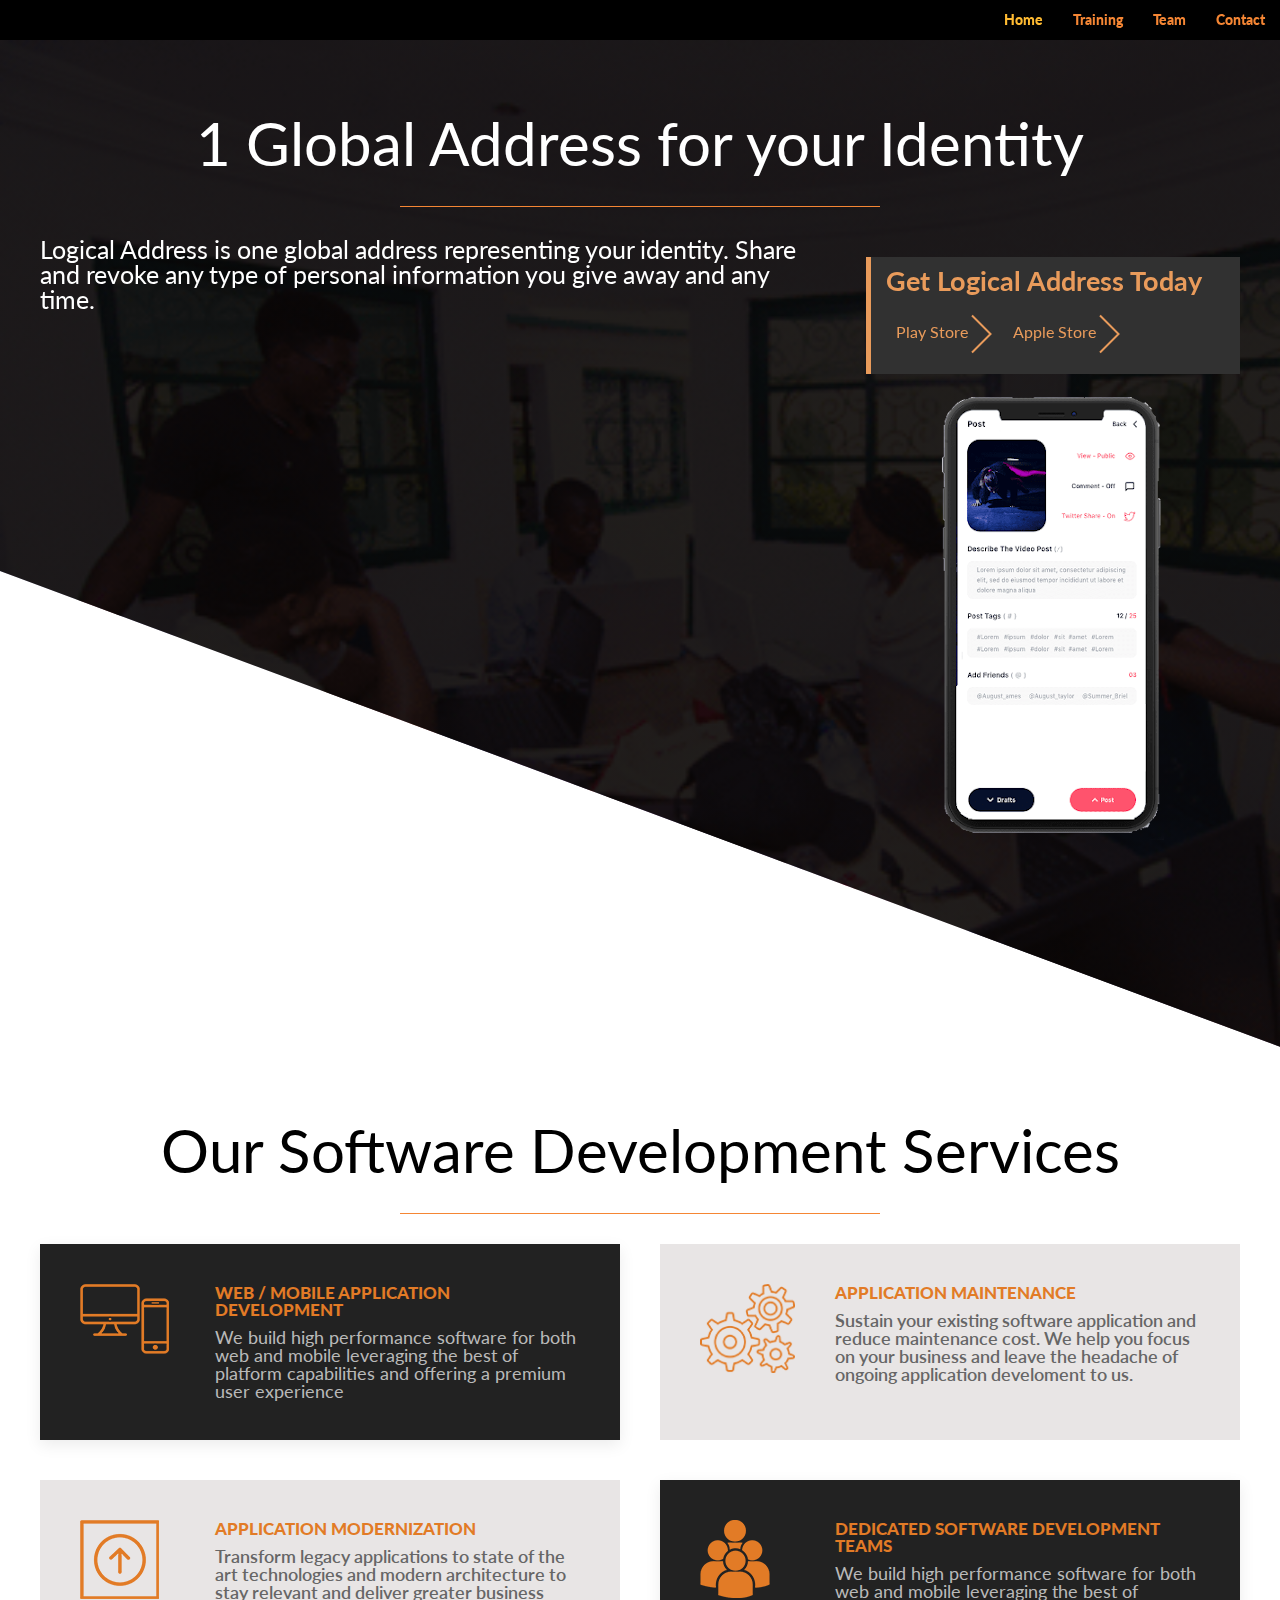
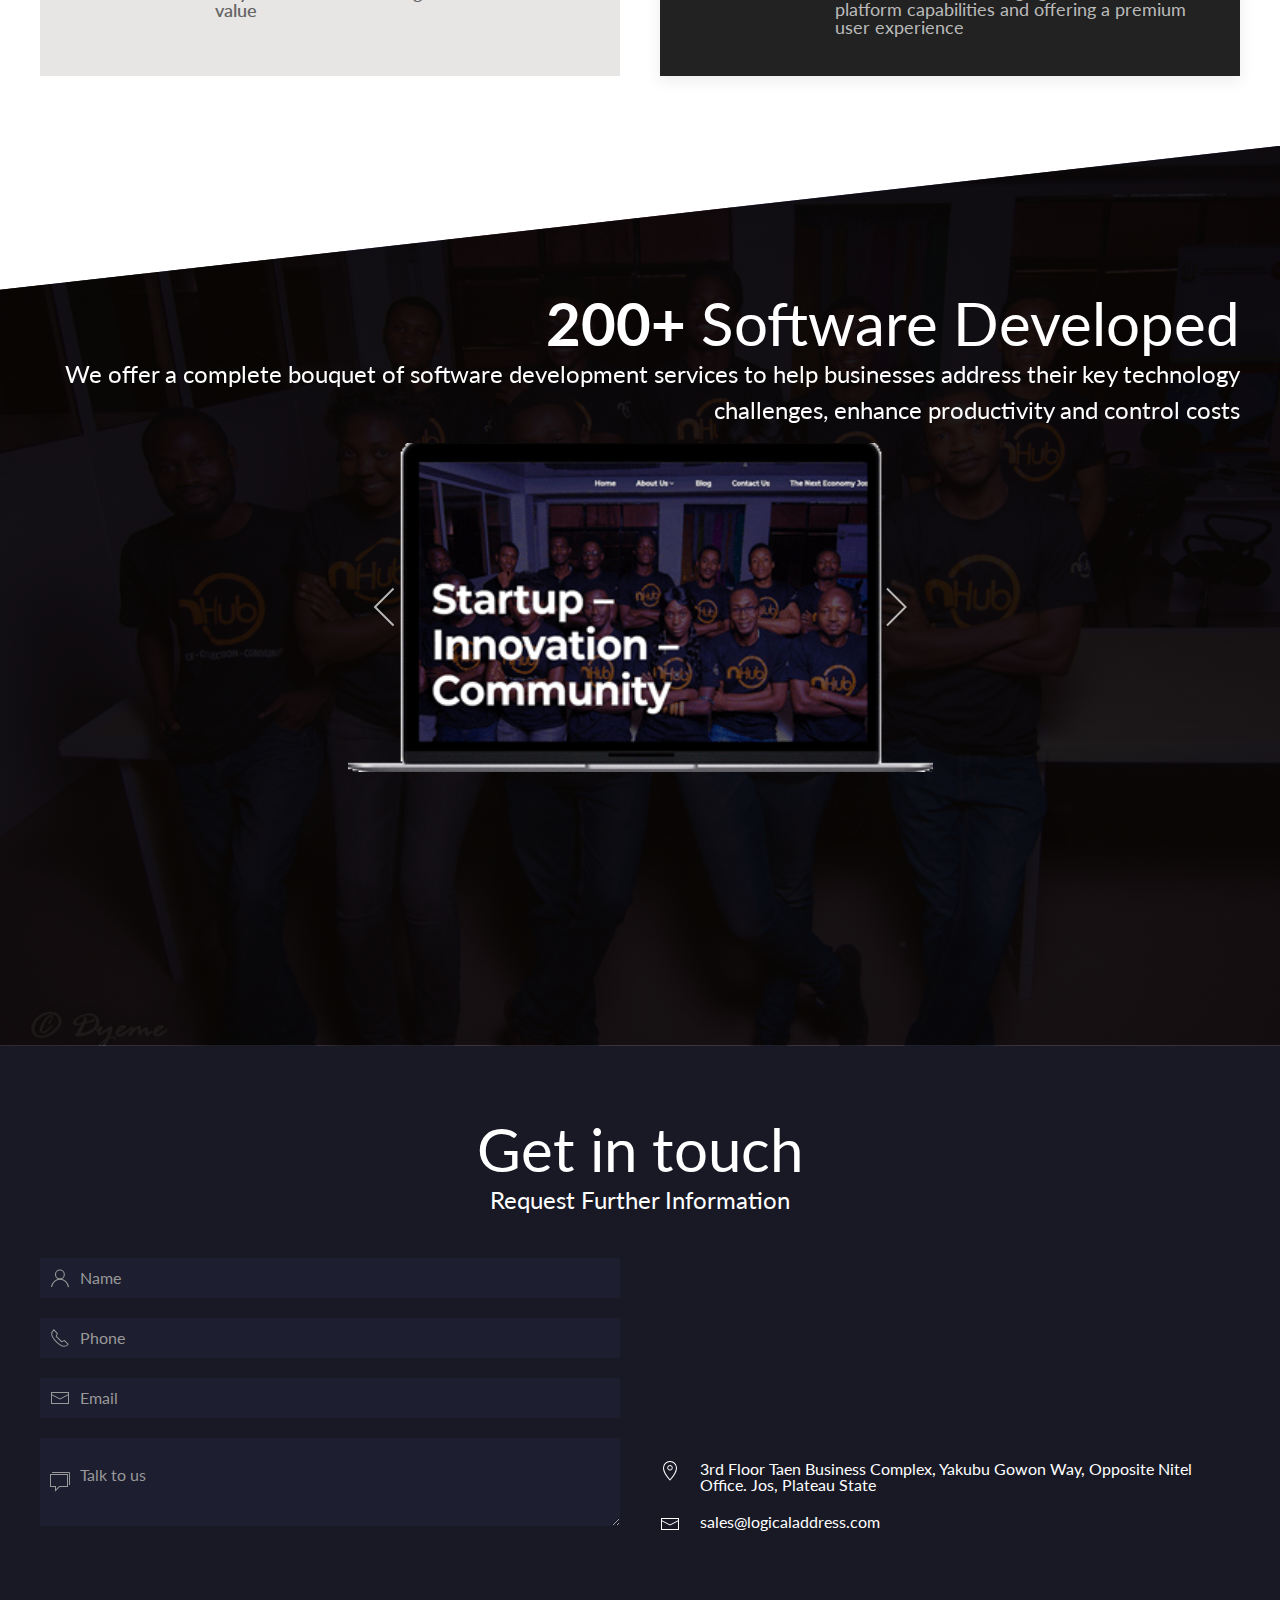
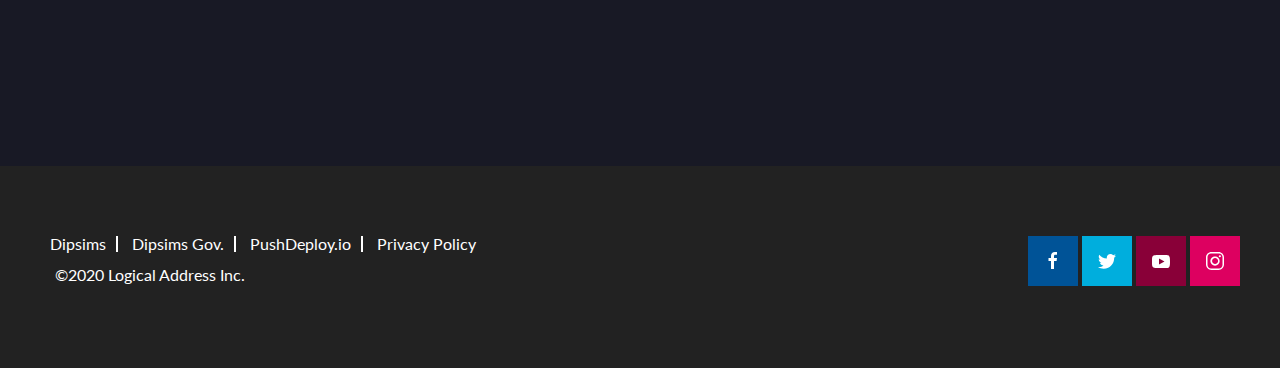
<file: index.html>
<!doctype html>
<html>
	<head>
		<meta charset="utf-8">
		<title>Logical Address Inc. - Company</title>
		<meta name="viewport" content="width=device-width, initial-scale=1">
		<link rel="stylesheet" href="css/animate.css">
		<link rel="stylesheet" href="css/uikit.min.css">
		<link rel="stylesheet" href="css/styles.css">
	</head>

	<body>
		<nav class="uk-navbar-container bgblack" uk-navbar>
			<div class="uk-navbar-right forty">
				<ul class="uk-navbar-nav topbar">
                    <li class="uk-active uk-text-bold"><a href="#training" uk-scroll>Home</a></li>
                    <li class="uk-text-bold"><a href="#training" uk-scroll>Training</a></li>
                    <li class="uk-text-bold"><a href="#developers" uk-scroll>Team</a></li>
                    <li><a class="uk-text-bold" href="#" uk-scroll>Contact</a></li>
				</ul>

			</div>
		</nav>
		
		
		<div uk-parallax="bgy: -300" class="service1 uk-section uk-section-default">
			<div class="uk-container">

				<h1 class="uk-text-center one uk-heading-primary">1 Global Address for your Identity</h1>
				<div class="uk-child-width-1-2@m section white" style="min-height: 500px;" uk-grid>

					<div class="uk-width-2-3@m">
						<p>Logical Address is one global address representing your identity. Share and revoke any type of personal information you give away and any time.</p><br/>
						<iframe title="youtube" width="100%" style="flex-basis: 0; flex-grow: 1; max-width: 100%; height: 100%;" src="https://www.youtube.com/embed/YouqYGdfBeQ" frameborder="0" allow="accelerometer; autoplay; encrypted-media; gyroscope; picture-in-picture" allowfullscreen></iframe>
					</div>
				
					<div class="uk-width-1-3@m">
						<div class="request">
							<h4 class="uk-text-bold">Get Logical Address Today</h4>
							<span class="uk-flex">
								<a class="uk-flex-right uk-slidenav-large" uk-slidenav-next>Play Store</a> <a class="uk-flex-right uk-slidenav-large" uk-slidenav-next>Apple Store</a>
							</span>
						</div>
						<br/>
						<div class="uk-text-center">
                            <img src="img/logicaladdress-iphonex.png" height="95%" />
                        </div>
					</div>
				</div>

			</div>
		</div>
		<div uk-parallax="bgy: -300" class="uk-section uk-section-default">
			<div class="uk-container">
				<h1 class="uk-text-center one uk-heading-primary" style="color: black">Our Software Development Services</h1>
				<div class="uk-grid-match uk-child-width-1-2@m" uk-grid>
					<div>
					<div class="uk-card-secondary">
						<div class="uk-card-body cardgrid  uk-child-width-1-4@m uk-child-width-1-3" uk-grid>
							<div>
								<img class="white" src="img/webDev.png" alt="">
							</div>
							<div class="uk-width-3-4@m uk-width-2-3">
								<h3 class="title">WEB / MOBILE APPLICATION DEVELOPMENT</h3>
								<p>We build high performance software for both web and mobile leveraging the best of platform capabilities and offering a premium user experience</p>
							</div>
						</div>
					</div>
					</div>
					<div>
					<div class="uk-card-muted">
						<div class="uk-card-body cardgrid  uk-child-width-1-4@m uk-child-width-1-3" uk-grid>
							<div>
								<img class="white" src="img/maintenance.png" alt="">
							</div>
							<div class="uk-width-3-4@m uk-width-2-3">
								<h3 class="title">APPLICATION MAINTENANCE</h3>
								<p>Sustain your existing software application and reduce maintenance cost. We help you focus on your business and leave the headache of ongoing application develoment to us.</p>
							</div>
						</div>
					</div>
					</div>
					<div>
					<div class="uk-card-muted">
						<div class="uk-card-body cardgrid  uk-child-width-1-4@m uk-child-width-1-3" uk-grid>
							<div>
								<img class="white" src="img/modernization.png" alt="">
							</div>
							<div class="uk-width-3-4@m uk-width-2-3">
								<h3 class="title">APPLICATION MODERNIZATION</h3>
								<p>Transform legacy applications to state of the art technologies and modern architecture to stay relevant and deliver greater business value</p>
							</div>
						</div>
					</div>
					</div>
					<div>
					<div class="uk-card-secondary">
						<div class="uk-card-body cardgrid  uk-child-width-1-4@m uk-child-width-1-3" uk-grid>
							<div>
								<img class="white" src="img/softDev.png" alt="">
							</div>
							<div class="uk-width-3-4@m uk-width-2-3">
								<h3 class="title">DEDICATED SOFTWARE DEVELOPMENT TEAMS</h3>
								<p>We build high performance software for both web and mobile leveraging the best of platform capabilities and offering a premium user experience</p>
							</div>
						</div>
					</div>
				</div>
				</div>

			</div>
		</div>
		<div uk-parallax="bgy: -300" class="uk-section uk-section-default service2">
			<div class="uk-container">
				<h2 class="uk-heading-primary white"><span class="uk-text-bold">200+</span> Software Developed</h2>
				<p class="white uk-text-large">We offer a complete bouquet of software development services to help businesses address their key technology challenges, enhance productivity and control costs</p>
				<div class="uk-child-width-1-2@m uk-margin-remove uk-padding-small" uk-grid>
			<div class="uk-position-relative uk-padding-remove uk-align-center uk-visible-toggle uk-light" uk-slideshow="autoplay:true;autoplay-interval: 3000">

				<ul class="uk-slideshow-items">
					<li>
						<img src="img/slide.png" alt="" uk-cover>
					</li>
					<li>
						<img src="img/slide.png" alt="" uk-cover>
					</li>
				</ul>

            <a class="uk-position-center-left uk-position-small uk-slidenav-large" href="#" uk-slidenav-previous uk-slideshow-item="previous"></a>
            <a class="uk-position-center-right uk-position-small uk-slidenav-large" href="#" uk-slidenav-next uk-slideshow-item="next"></a>
        </div>
        </div>
			</div>
        </div>

        
		<div class="uk-section uk-section-default formap">
			<div class="uk-container uk-text-center">
				<h2 class="uk-heading-primary white">Get in touch</h2>
				<p class="uk-text-large uk-margin-medium-bottom white">Request Further Information</p>
				<div class="uk-child-width-1-2@m" uk-grid>
					<div>
						<div>
							<form>
								<div class="uk-margin">
									<div class="uk-inline">
										<span class="uk-form-icon" uk-icon="icon: user"></span>
										<input class="uk-input" type="text" placeholder="Name">
									</div>
								</div>

								<div class="uk-margin">
									<div class="uk-inline">
										<span class="uk-form-icon" uk-icon="icon: receiver"></span>
										<input class="uk-input" type="text" placeholder="Phone">
									</div>
								</div>

								<div class="uk-margin">
									<div class="uk-inline">
										<span class="uk-form-icon" uk-icon="icon: mail"></span>
										<input class="uk-input" type="text" placeholder="Email">
									</div>
								</div>

								<div class="uk-margin">
									<div class="uk-inline">
										<span class="uk-form-icon" uk-icon="icon: comments"></span>
										<textarea class="uk-textarea" rows="5" placeholder="Talk to us"></textarea>
									</div>
								</div>
							</form>
						</div>
					</div>
					<div class="uk-child-width-1-1" uk-grid>
						<div>
							<iframe src="https://www.google.com/maps/embed?pb=!1m14!1m8!1m3!1d15722.66190857747!2d8.874156!3d9.878407!3m2!1i1024!2i768!4f13.1!3m3!1m2!1s0x0%3A0x6acc9688fcb7e771!2snHub+Nigeria!5e0!3m2!1sen!2sng!4v1518112512734" frameborder="0" style="border:0" allowfullscreen></iframe>
						</div>
						<div class="uk-flex">
							<span class="uk-flex-left white uk-margin-right" uk-icon="icon: location"></span>
							<p class="uk-flex-right uk-text-left white">3rd Floor Taen Business Complex,
								Yakubu Gowon Way, Opposite Nitel Office.
								Jos, Plateau State
							</p>
						</div>
						<div class=" uk-margin-small-top uk-flex">
							<span class="uk-flex-left white uk-margin-right" uk-icon="icon: mail"></span>
							<p class="uk-flex-right uk-text-left white">sales@logicaladdress.com
							</p>
						</div>
					</div>
				</div>
			</div>
		</div>
		<footer class="uk-section uk-section-secondary footer">
			<div class="uk-container">
				<div uk-grid>
					<div class="white uk-width-3-5@s">
						<p class="links">
							<a class="uk-link-reset" href="https://dipsims.org">Dipsims</a>
							<a class="uk-link-reset" href="https://dipsims.net">Dipsims Gov.</a>
							<a class="uk-link-reset" href="https://pushdeploy.io">PushDeploy.io</a>
							<a class="uk-link-reset" href="">Privacy Policy</a>
						</p>
						<p class="white uk-padding-small">&copy;2020 Logical Address Inc.</p>
					</div>
					<div class="white uk-width-2-5@s uk-text-right@m">
						<p class="social">
							<a class="uk-link-reset fb uk-padding-small" href="" uk-icon="icon: facebook"></a>
							<a class="uk-link-reset tw uk-padding-small" href="" uk-icon="icon: twitter"></a>
							<a class="uk-link-reset yt uk-padding-small" href="" uk-icon="icon: youtube"></a>
							<a class="uk-link-reset inst uk-padding-small" href="" uk-icon="icon: instagram"></a>
						</p>
					</div>
				</div>
			</div>
		</footer>
		<script src="js/uikit.min.js"></script>
		<script src="js/uikit-icons.min.js"></script>
		<script src="js/jquery-3.3.1.slim.min.js"></script>
		<script src="js/script.js"></script>
		<svg width="0" height="0" style="position: absolute; width: 0px; height: 0px;">
			<defs>
				<clipPath id="mySvg" clipPathUnits="objectBoundingBox">
					<polygon points="0.5 0, 1 0.25, 1 0.75, 0.5 1, 0 0.75, 0 0.25"></polygon>
				</clipPath>
			</defs>
		</svg>
	</body>
</html>
</file>
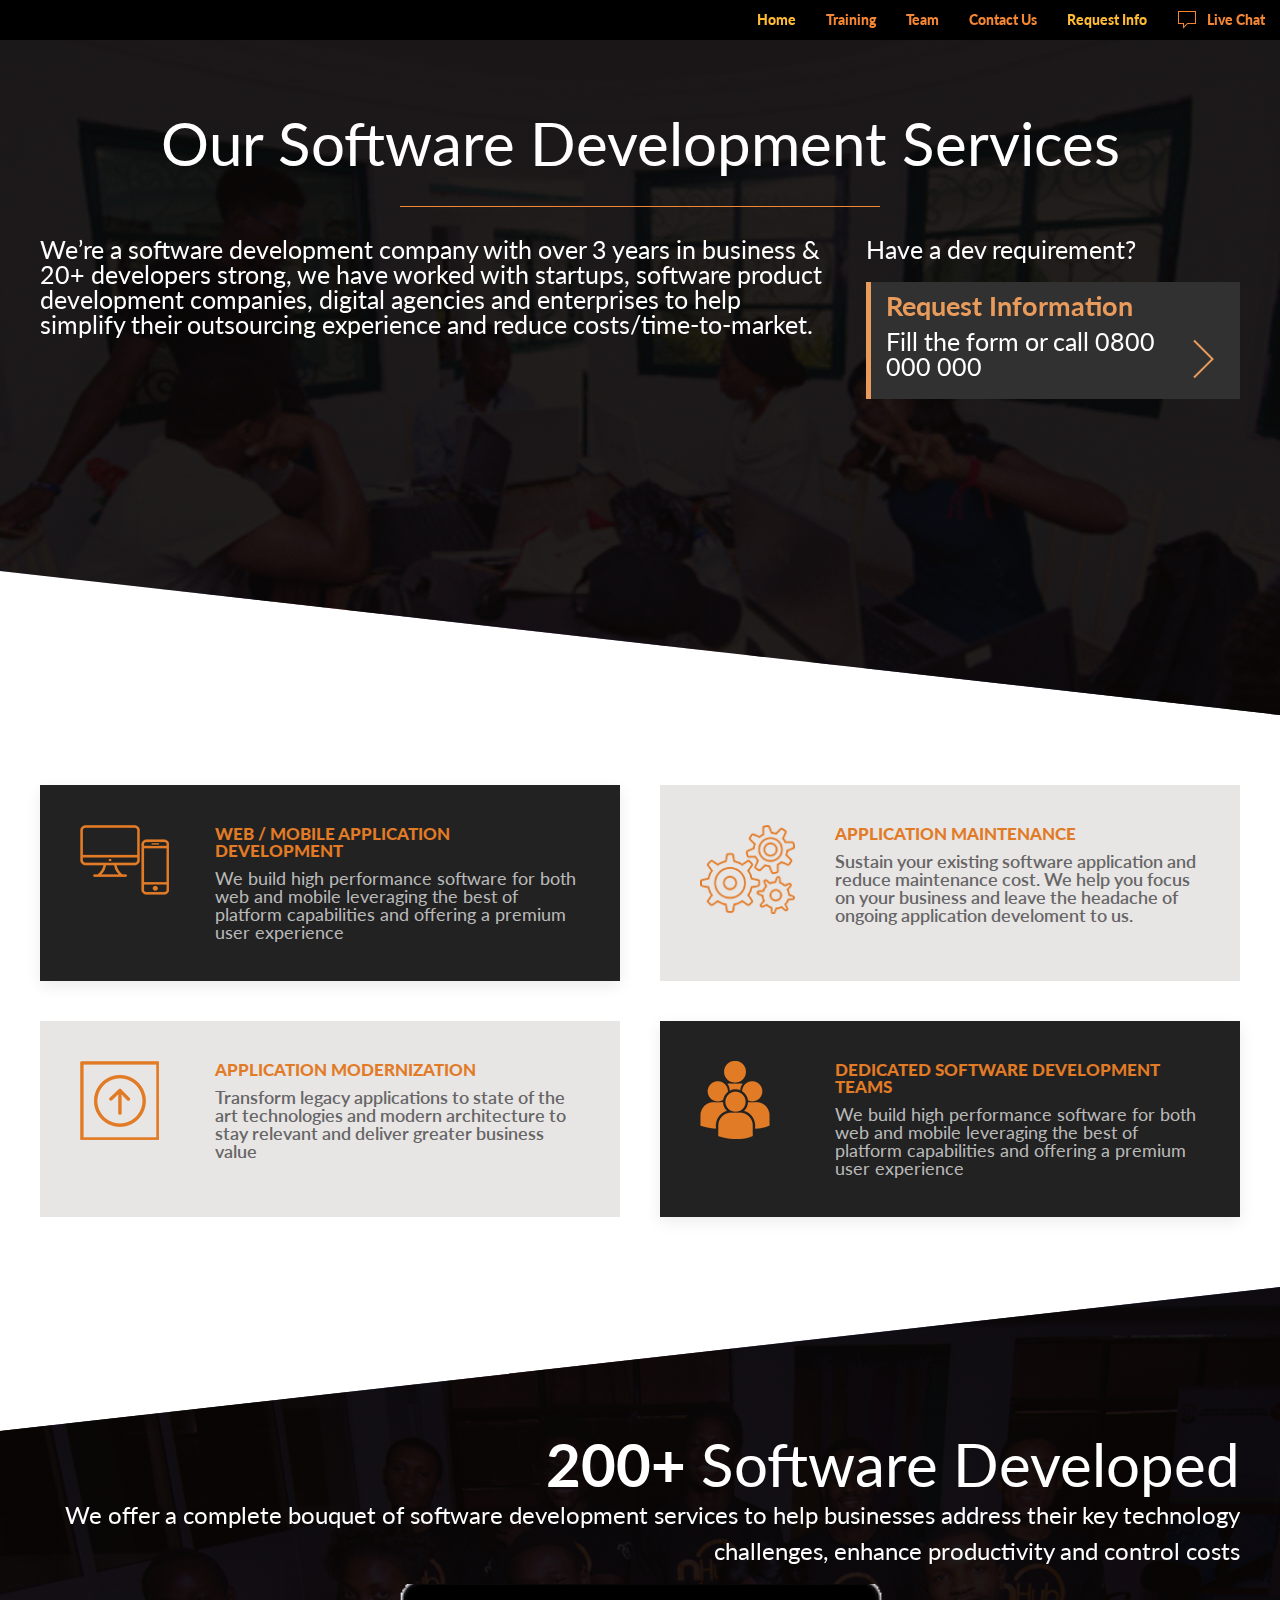
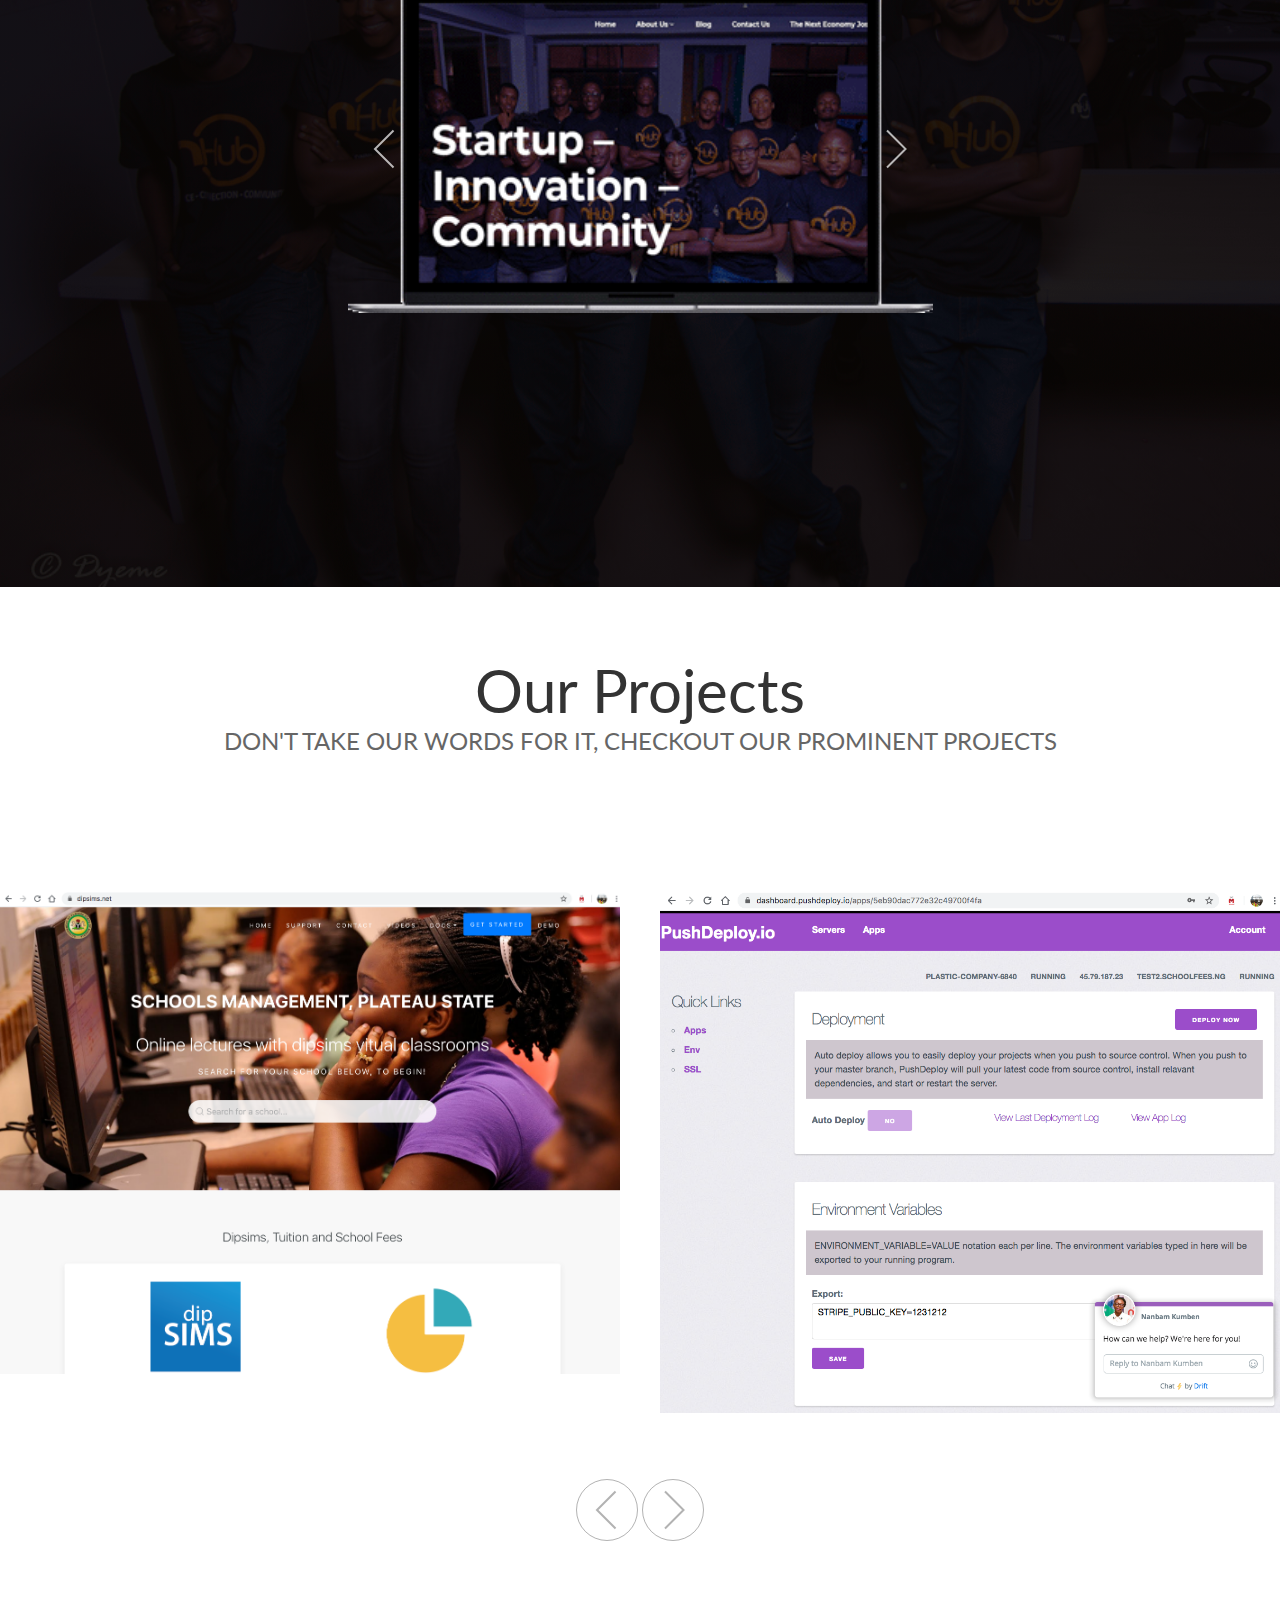
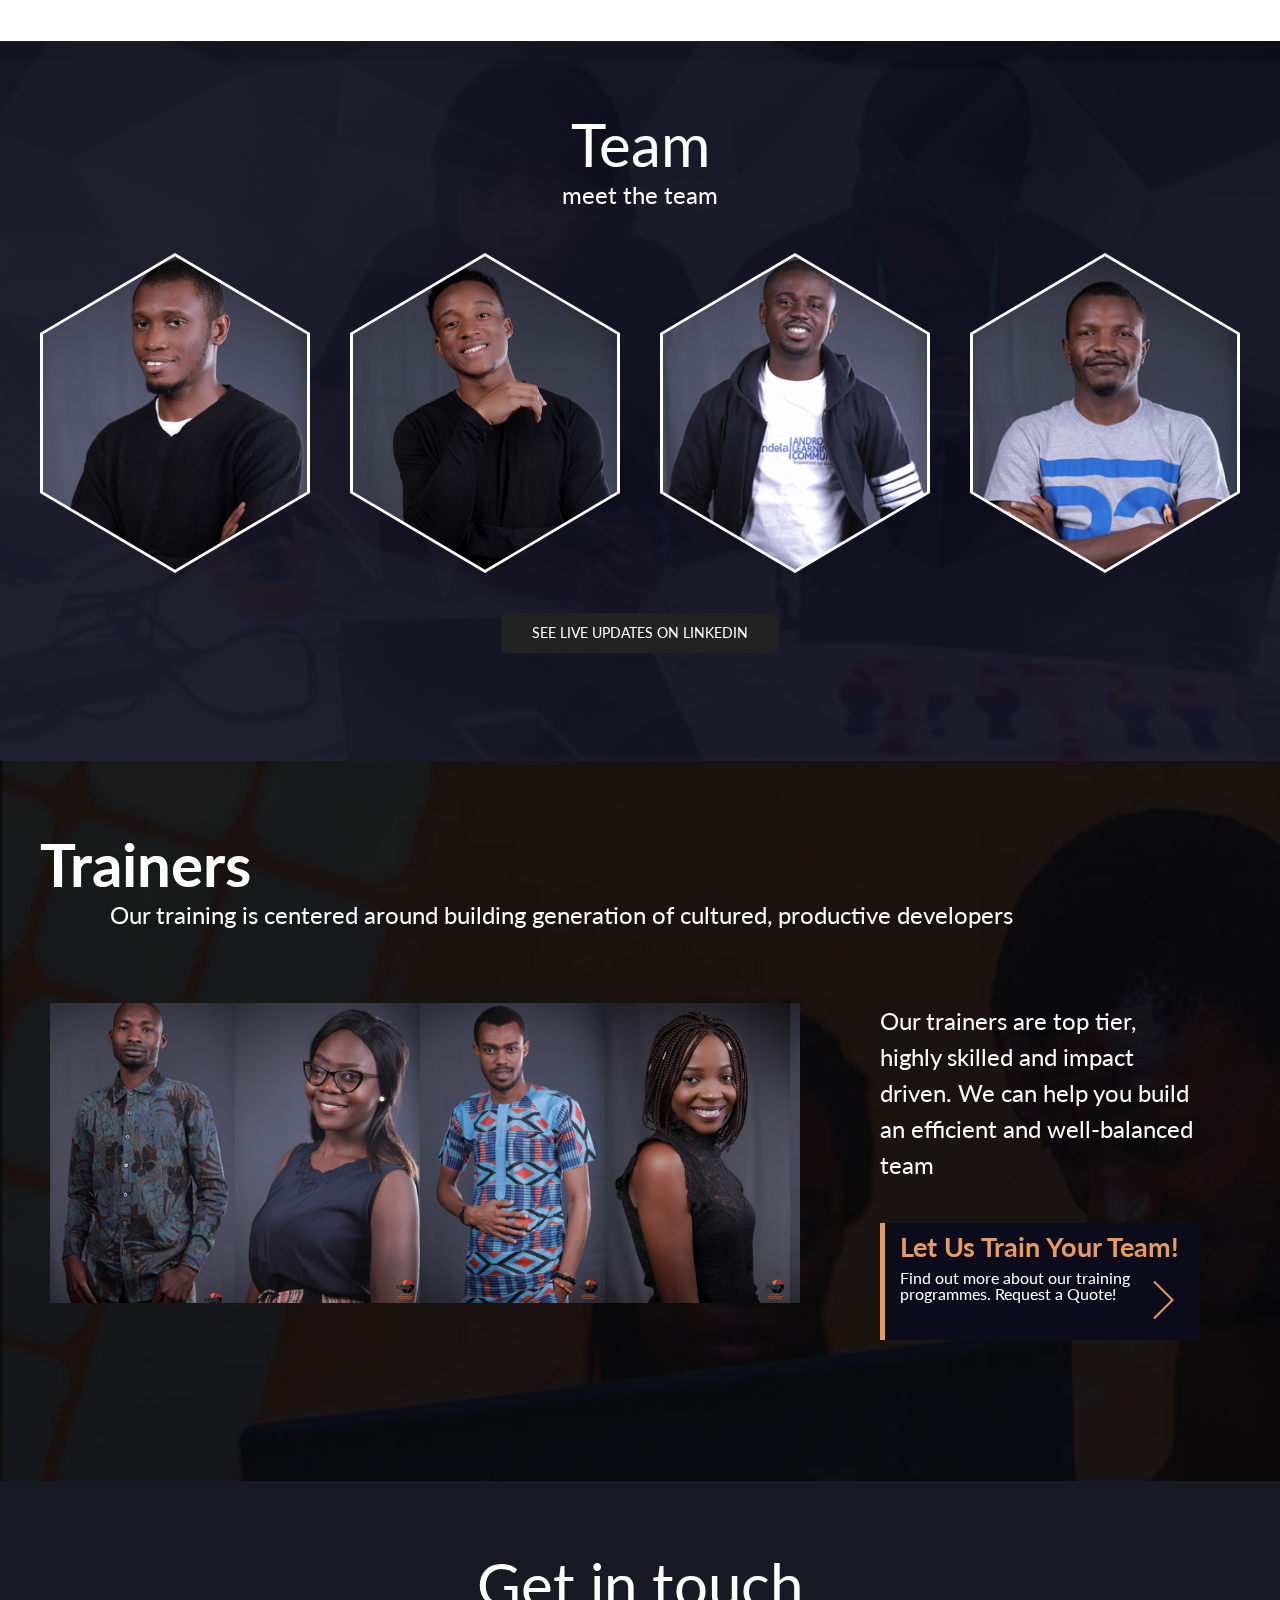
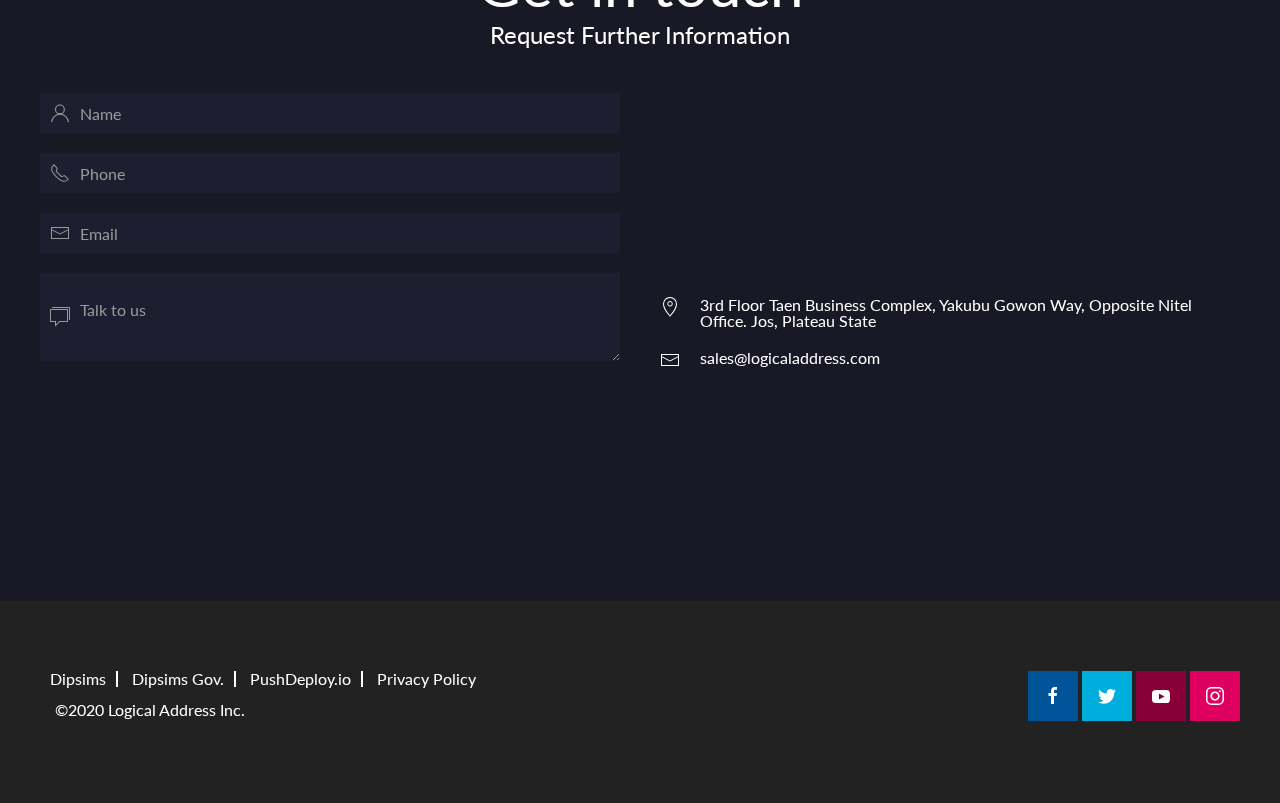
<file: about.html>
<!doctype html>
<html>
	<head>
		<meta charset="utf-8">
		<title>Logical Address Inc. - Company</title>
		<meta name="viewport" content="width=device-width, initial-scale=1">
		<link rel="stylesheet" href="css/animate.css">
		<link rel="stylesheet" href="css/uikit.min.css">
		<link rel="stylesheet" href="css/styles.css">
	</head>

	<body>
		<nav class="uk-navbar-container bgblack" uk-navbar>
			<div class="uk-navbar-right forty">
				<ul class="uk-navbar-nav topbar">
                    <li class="uk-active uk-text-bold"><a href="#training" uk-scroll>Home</a></li>
                    <li class="uk-text-bold"><a href="#training" uk-scroll>Training</a></li>
                    <li class="uk-text-bold"><a href="#developers" uk-scroll>Team</a></li>
                    <li><a class="uk-text-bold" href="#" uk-scroll>Contact Us</a></li>
					<li class="uk-active"><a href="#">Request info</a></li>
					<li><a href="#"><span class="uk-margin-small-right" uk-icon="icon: comment"></span>Live chat</a></li>
				</ul>

			</div>
		</nav>
		
		<div uk-parallax="bgy: -300" class="service1 uk-section uk-section-default">
			<div class="uk-container">

				<h1 class="uk-text-center one uk-heading-primary">Our Software Development Services</h1>
				<div class="uk-grid-match uk-child-width-1-3@m section white" uk-grid>
					<div class="uk-width-2-3@m">
						<p>We’re a software development company with over 3 years in business & 20+ developers strong, we have worked with startups, software product development companies, digital agencies and enterprises to help simplify their outsourcing experience and reduce costs/time-to-market.</p>
					</div>
					<div>
						<p>Have a dev requirement?</p>
						<div class="request">
							<h4 class="uk-text-bold">Request Information</h4>
							<span class="uk-flex">
							<p class="uk-display-inline-block uk-flex-left">Fill the form or call 0800 000 000</p><a class="uk-flex-right uk-slidenav-large" uk-slidenav-next></a>
								</span>
						</div>
					</div>
				</div>
			</div>
		</div>
		<div uk-parallax="bgy: -300" class="uk-section uk-section-default">
			<div class="uk-container">
				<div class="uk-grid-match uk-child-width-1-2@m" uk-grid>
					<div>
					<div class="uk-card-secondary">
						<div class="uk-card-body cardgrid  uk-child-width-1-4@m uk-child-width-1-3" uk-grid>
							<div>
								<img class="white" src="img/webDev.png" alt="">
							</div>
							<div class="uk-width-3-4@m uk-width-2-3">
								<h3 class="title">WEB / MOBILE APPLICATION DEVELOPMENT</h3>
								<p>We build high performance software for both web and mobile leveraging the best of platform capabilities and offering a premium user experience</p>
							</div>
						</div>
					</div>
					</div>
					<div>
					<div class="uk-card-muted">
						<div class="uk-card-body cardgrid  uk-child-width-1-4@m uk-child-width-1-3" uk-grid>
							<div>
								<img class="white" src="img/maintenance.png" alt="">
							</div>
							<div class="uk-width-3-4@m uk-width-2-3">
								<h3 class="title">APPLICATION MAINTENANCE</h3>
								<p>Sustain your existing software application and reduce maintenance cost. We help you focus on your business and leave the headache of ongoing application develoment to us.</p>
							</div>
						</div>
					</div>
					</div>
					<div>
					<div class="uk-card-muted">
						<div class="uk-card-body cardgrid  uk-child-width-1-4@m uk-child-width-1-3" uk-grid>
							<div>
								<img class="white" src="img/modernization.png" alt="">
							</div>
							<div class="uk-width-3-4@m uk-width-2-3">
								<h3 class="title">APPLICATION MODERNIZATION</h3>
								<p>Transform legacy applications to state of the art technologies and modern architecture to stay relevant and deliver greater business value</p>
							</div>
						</div>
					</div>
					</div>
					<div>
					<div class="uk-card-secondary">
						<div class="uk-card-body cardgrid  uk-child-width-1-4@m uk-child-width-1-3" uk-grid>
							<div>
								<img class="white" src="img/softDev.png" alt="">
							</div>
							<div class="uk-width-3-4@m uk-width-2-3">
								<h3 class="title">DEDICATED SOFTWARE DEVELOPMENT TEAMS</h3>
								<p>We build high performance software for both web and mobile leveraging the best of platform capabilities and offering a premium user experience</p>
							</div>
						</div>
					</div>
				</div>
				</div>

			</div>
		</div>
		<div uk-parallax="bgy: -300" class="uk-section uk-section-default service2">
			<div class="uk-container">
				<h2 class="uk-heading-primary white"><span class="uk-text-bold">200+</span> Software Developed</h2>
				<p class="white uk-text-large">We offer a complete bouquet of software development services to help businesses address their key technology challenges, enhance productivity and control costs</p>
				<div class="uk-child-width-1-2@m uk-margin-remove uk-padding-small" uk-grid>
			<div class="uk-position-relative uk-padding-remove uk-align-center uk-visible-toggle uk-light" uk-slideshow="autoplay:true;autoplay-interval: 3000">

				<ul class="uk-slideshow-items">
					<li>
						<img src="img/slide.png" alt="" uk-cover>
					</li>
					<li>
						<img src="img/slide.png" alt="" uk-cover>
					</li>
				</ul>

            <a class="uk-position-center-left uk-position-small uk-slidenav-large" href="#" uk-slidenav-previous uk-slideshow-item="previous"></a>
            <a class="uk-position-center-right uk-position-small uk-slidenav-large" href="#" uk-slidenav-next uk-slideshow-item="next"></a>
        </div>
        </div>
			</div>
        </div>
        
        <div uk-parallax="bgy: -300" class="uk-section uk-section-default testimonials">
			<div class="uk-text-center">
				<h4 class="uk-heading-primary">Our Projects</h4>
				<p class="uk-text-large uk-text-uppercase">Don't take our words for it, checkout our prominent projects</p><br/><br/>
				<div uk-slider="autoplay: true; autoplay-interval: 3000">

					<div class="uk-position-relative uk-visible-toggle uk-light">

						<ul class="uk-slider-items uk-child-width-1-2@l uk-grid">
							<li>
								<div class="uk-child-width-1-1@m home" uk-grid>
                                    <img src="img/dipsimsv4.png" alt="dipsims.net">
								</div>
                            </li>
                            <li>
								<div class="uk-child-width-1-1@m home" uk-grid>
                                    <img src="img/pushdeployapp.png" alt="dashboard.pushdpeloy.io">
								</div>
                            </li>
                            <li>
								<div class="uk-child-width-1-1@m home" uk-grid>
                                    <img src="img/pushdpeloy.png" alt="pushdeploy.io">
								</div>
                            </li>
                            
                            <li>
								<div class="uk-child-width-1-1@m home" uk-grid>
                                    <img src="img/pieng.png" alt="pie.ng">
								</div>
                            </li>
        
						</ul>

						<a class="uk-position-center-left uk-position-small uk-hidden-hover" href="#" uk-slidenav-previous uk-slider-item="previous"></a>
						<a class="uk-position-center-right uk-position-small uk-hidden-hover" href="#" uk-slidenav-next uk-slider-item="next"></a>

					</div>

					<div class="uk-slidenav-container uk-align-center">
						<a class="uk-slidenav-large test uk-border-circle" href="" uk-slidenav-previous uk-slider-item="previous"></a>
						<a class="uk-slidenav-large test uk-border-circle" href="" uk-slidenav-next uk-slider-item="next"></a>
					</div>

				</div>
			</div>
        </div>
        

		<div id="developers" class="uk-section uk-section-default service3">
			<div class="uk-container uk-text-center">
				<h2 class="uk-heading-primary white">Team</h2>
				<p class="uk-text-large white uk-margin-medium-bottom">meet the team</p>
				<div uk-slider="autoplay: true;pause-on-hover: true; autoplay-interval: 2500">

					<div class="uk-position-relative uk-visible-toggle uk-light">

						<ul class="uk-slider-items uk-child-width-1-2@s uk-child-width-1-3@s uk-child-width-1-4@m uk-grid">
							<li>
								<div>
									<div class="hexagon hexagon2 uk-animation-toggle"  uk-toggle="target: #tu; mode: hover, click">
										<div id="tu" class="toggle-animation-queued uk-overlay uk-overlay-primary uk-position-bottom uk-animation-slide-bottom" hidden>
											<p class="post uk-text-uppercase">C.T.O</p>
											<p class="occ uk-text-capitalize">Kator James</p>
										</div>
									</div>
								</div>
							</li>
							<li>
								<div>
									<div class="hexagon hexagon3 uk-animation-toggle"  uk-toggle="target: #tee; mode: hover, click">
										<div id="tee" class="toggle-animation-queued uk-overlay uk-overlay-primary uk-position-bottom uk-animation-slide-bottom" hidden>
											<p class="post uk-text-uppercase">C.O.O</p>
											<p class="occ uk-text-capitalize">Preston Obadan</p>
										</div>
									</div>
								</div>
							</li>
							<li>
								<div>
									<div class="hexagon hexagon5 uk-animation-toggle"  uk-toggle="target: #pi; mode: hover, click">
										<div id="pi" class="toggle-animation-queued uk-overlay uk-overlay-primary uk-position-bottom uk-animation-slide-bottom" hidden>
											<p class="post uk-text-uppercase">Backend/Mobile Engineer</p>
											<p class="occ uk-text-capitalize">Edward Obande</p>
										</div>
									</div>
								</div>
							</li>
							<li>
								<div>
									<div class="hexagon hexagon7 uk-animation-toggle"  uk-toggle="target: #teven; mode: hover, click">
										<div id="teven" class="toggle-animation-queued uk-overlay uk-overlay-primary uk-position-bottom uk-animation-slide-bottom" hidden>
											<p class="post uk-text-uppercase">Full-Stack Engineer</p>
											<p class="occ uk-text-capitalize">Nanichang Katzing </p>
										</div>
									</div>
								</div>
							</li>
						</ul>

						<a class="uk-position-center-left uk-position-small uk-hidden-hover" href="#" uk-slidenav-previous uk-slider-item="previous"></a>
						<a class="uk-position-center-right uk-position-small uk-hidden-hover" href="#" uk-slidenav-next uk-slider-item="next"></a>
					</div>
                </div>
                <a class="uk-button uk-button-secondary uk-border-rounded uk-margin-medium-top white" href="https://linkedin.com/">See Live Updates on LinkedIn</a>
			</div>
		</div>
		<div id="training" uk-parallax="bgy: -300" class="uk-section uk-section-default trainers">
			<div class="uk-container">
				<h2 class="uk-heading-primary white uk-text-bold">Trainers</h2>
				<p class="white uk-text-large uk-margin-large-left">Our training is centered around building  generation of cultured, productive developers</p>
				<div class="uk-margin-remove uk-child-width-1-3@m uk-padding-large uk-padding-remove-horizontal" uk-grid>
					<div class="train uk-width-2-3@m" uk-grid>
						<div class="uk-position-relative uk-visible-toggle uk-light" uk-slider>

							<ul class="uk-slider-items uk-child-width-1-2 uk-child-width-1-3@s uk-child-width-1-4@m">
								<li>
									<img src="img/fellow1.jpg" alt="">
									<div class="uk-position-center uk-panel"></div>
								</li>
								<li>
									<img src="img/farida.jpg" alt="">
									<div class="uk-position-center uk-panel"></div>
								</li>
								<li>
									<img src="img/kelvin.jpg" alt="">
									<div class="uk-position-center uk-panel"></div>
								</li>
								<li>
									<img src="img/laureta.jpg" alt="">
									<div class="uk-position-center uk-panel"></div>
								</li>
								<li>
									<img src="img/fellow2.jpg" alt="">
									<div class="uk-position-center uk-panel"></div>
								</li>
								<li>
									<img src="img/samfellow.jpg" alt="">
									<div class="uk-position-center uk-panel"></div>
								</li>
								<li>
									<img src="img/bobby.jpg" alt="">
									<div class="uk-position-center uk-panel"></div>
								</li>
								<li>
									<img src="img/yusuf.jpg" alt="">
									<div class="uk-position-center uk-panel"></div>
								</li>
								<li>
									<img src="img/sarah.jpg" alt="">
									<div class="uk-position-center uk-panel"></div>
								</li>
								<li>
									<img src="img/isaac.jpg" alt="">
									<div class="uk-position-center uk-panel"></div>
								</li>
							</ul>

							<a class="uk-position-center-left uk-position-small uk-hidden-hover" href="#" uk-slidenav-previous uk-slider-item="previous"></a>
							<a class="uk-position-center-right uk-position-small uk-hidden-hover" href="#" uk-slidenav-next uk-slider-item="next"></a>

						</div>
					</div>
					<div class="uk-child-width-1-1 uk-width-1-3@m uk-margin-remove" uk-grid>
						<p class="uk-text-large white">Our trainers are top tier, highly skilled and impact driven. We can help you build an efficient and well-balanced team</p>
						<div class="request two">
							<h4 class="uk-text-bold">Let Us Train Your Team!</h4>
							<span class="uk-flex">
							<p class="uk-display-inline-block white uk-flex-left">Find out more about
our training programmes. Request a Quote!</p><a class="uk-flex-right uk-slidenav-large" uk-slidenav-next></a>
								</span>
						</div>
					</div>
				</div>
			</div>
        </div>
        
		<div class="uk-section uk-section-default formap">
			<div class="uk-container uk-text-center">
				<h2 class="uk-heading-primary white">Get in touch</h2>
				<p class="uk-text-large uk-margin-medium-bottom white">Request Further Information</p>
				<div class="uk-child-width-1-2@m" uk-grid>
					<div>
						<div>
							<form>
								<div class="uk-margin">
									<div class="uk-inline">
										<span class="uk-form-icon" uk-icon="icon: user"></span>
										<input class="uk-input" type="text" placeholder="Name">
									</div>
								</div>

								<div class="uk-margin">
									<div class="uk-inline">
										<span class="uk-form-icon" uk-icon="icon: receiver"></span>
										<input class="uk-input" type="text" placeholder="Phone">
									</div>
								</div>

								<div class="uk-margin">
									<div class="uk-inline">
										<span class="uk-form-icon" uk-icon="icon: mail"></span>
										<input class="uk-input" type="text" placeholder="Email">
									</div>
								</div>

								<div class="uk-margin">
									<div class="uk-inline">
										<span class="uk-form-icon" uk-icon="icon: comments"></span>
										<textarea class="uk-textarea" rows="5" placeholder="Talk to us"></textarea>
									</div>
								</div>
							</form>
						</div>
					</div>
					<div class="uk-child-width-1-1" uk-grid>
						<div>
							<iframe src="https://www.google.com/maps/embed?pb=!1m14!1m8!1m3!1d15722.66190857747!2d8.874156!3d9.878407!3m2!1i1024!2i768!4f13.1!3m3!1m2!1s0x0%3A0x6acc9688fcb7e771!2snHub+Nigeria!5e0!3m2!1sen!2sng!4v1518112512734" frameborder="0" style="border:0" allowfullscreen></iframe>
						</div>
						<div class="uk-flex">
							<span class="uk-flex-left white uk-margin-right" uk-icon="icon: location"></span>
							<p class="uk-flex-right uk-text-left white">3rd Floor Taen Business Complex,
								Yakubu Gowon Way, Opposite Nitel Office.
								Jos, Plateau State
							</p>
						</div>
						<div class=" uk-margin-small-top uk-flex">
							<span class="uk-flex-left white uk-margin-right" uk-icon="icon: mail"></span>
							<p class="uk-flex-right uk-text-left white">sales@logicaladdress.com
							</p>
						</div>
					</div>
				</div>
			</div>
		</div>
		<footer class="uk-section uk-section-secondary footer">
			<div class="uk-container">
				<div uk-grid>
					<div class="white uk-width-3-5@s">
						<p class="links">
							<a class="uk-link-reset" href="https://dipsims.org">Dipsims</a>
							<a class="uk-link-reset" href="https://dipsims.net">Dipsims Gov.</a>
							<a class="uk-link-reset" href="https://pushdeploy.io">PushDeploy.io</a>
							<a class="uk-link-reset" href="">Privacy Policy</a>
						</p>
						<p class="white uk-padding-small">&copy;2020 Logical Address Inc.</p>
					</div>
					<div class="white uk-width-2-5@s uk-text-right@m">
						<p class="social">
							<a class="uk-link-reset fb uk-padding-small" href="" uk-icon="icon: facebook"></a>
							<a class="uk-link-reset tw uk-padding-small" href="" uk-icon="icon: twitter"></a>
							<a class="uk-link-reset yt uk-padding-small" href="" uk-icon="icon: youtube"></a>
							<a class="uk-link-reset inst uk-padding-small" href="" uk-icon="icon: instagram"></a>
						</p>
					</div>
				</div>
			</div>
		</footer>
		<script src="js/uikit.min.js"></script>
		<script src="js/uikit-icons.min.js"></script>
		<script src="js/jquery-3.3.1.slim.min.js"></script>
		<script src="js/script.js"></script>
		<svg width="0" height="0" style="position: absolute; width: 0px; height: 0px;">
			<defs>
				<clipPath id="mySvg" clipPathUnits="objectBoundingBox">
					<polygon points="0.5 0, 1 0.25, 1 0.75, 0.5 1, 0 0.75, 0 0.25"></polygon>
				</clipPath>
			</defs>
		</svg>
	</body>
</html>
</file>
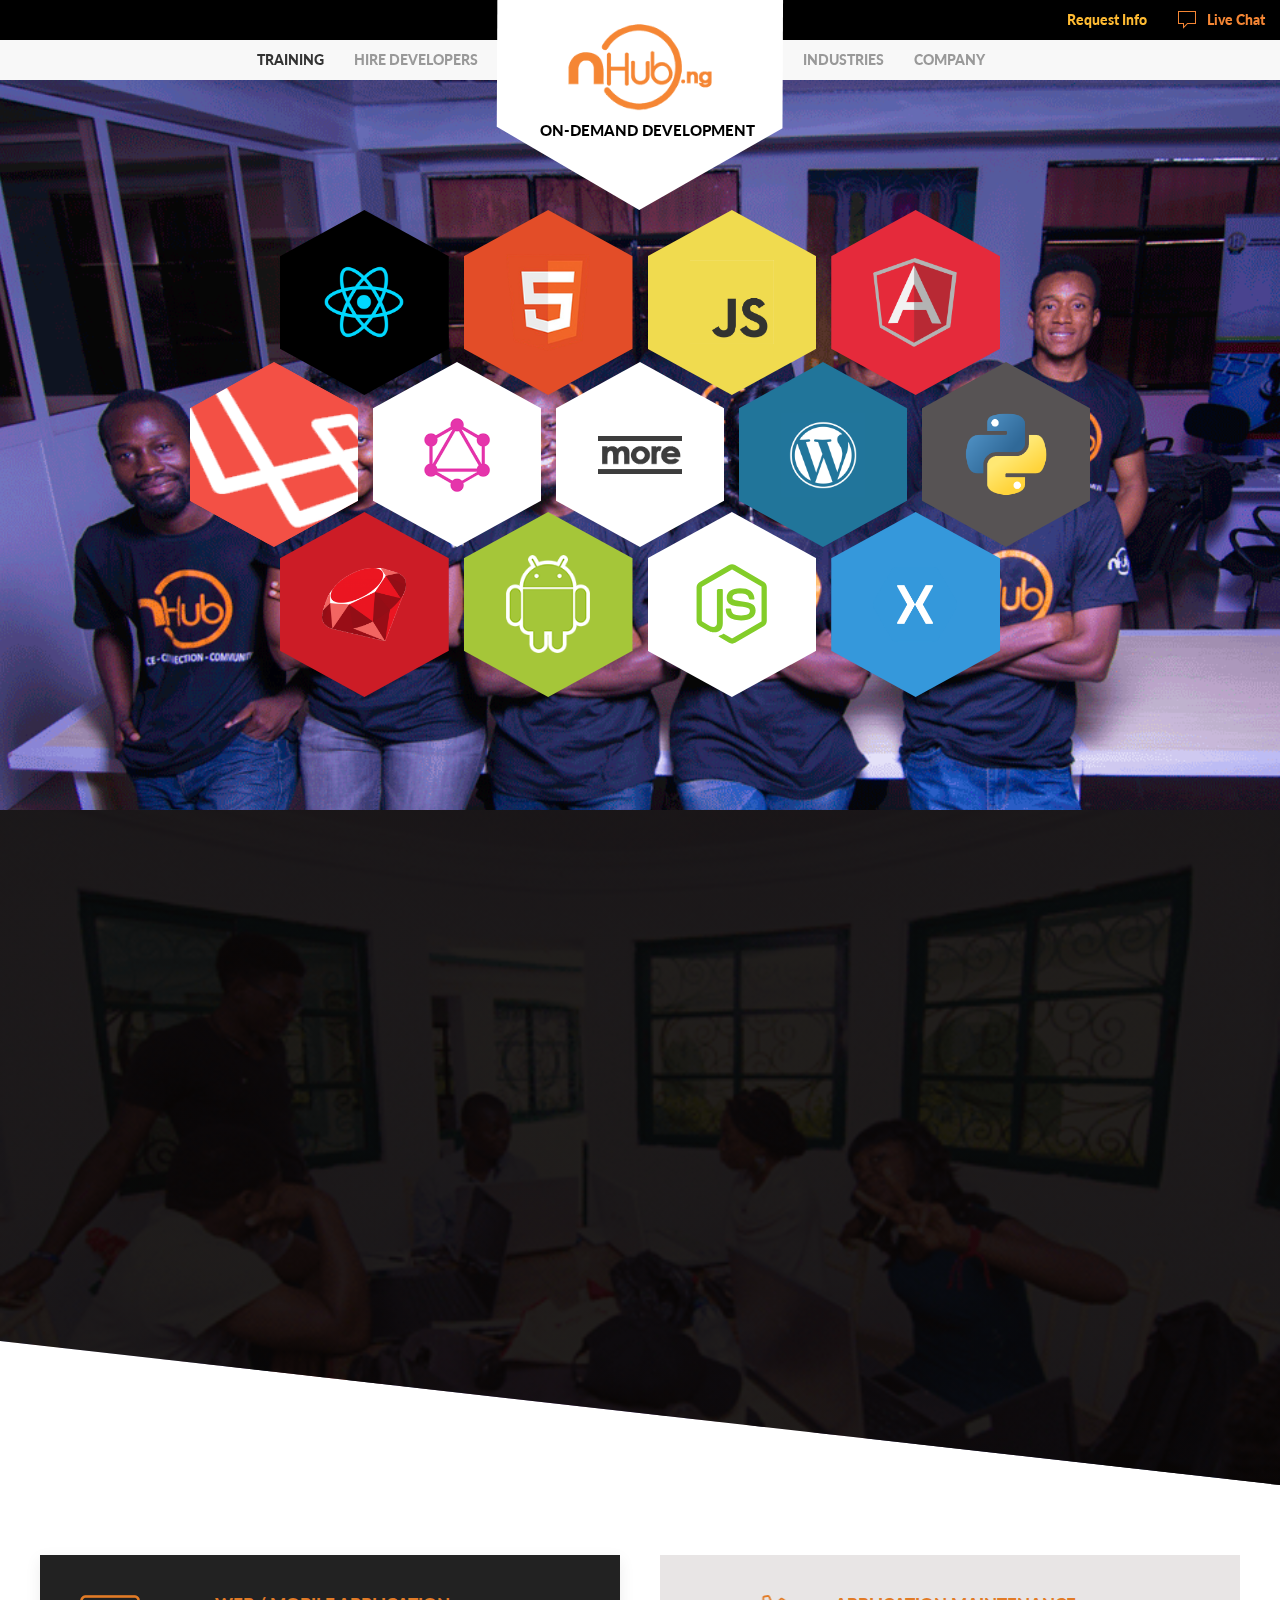
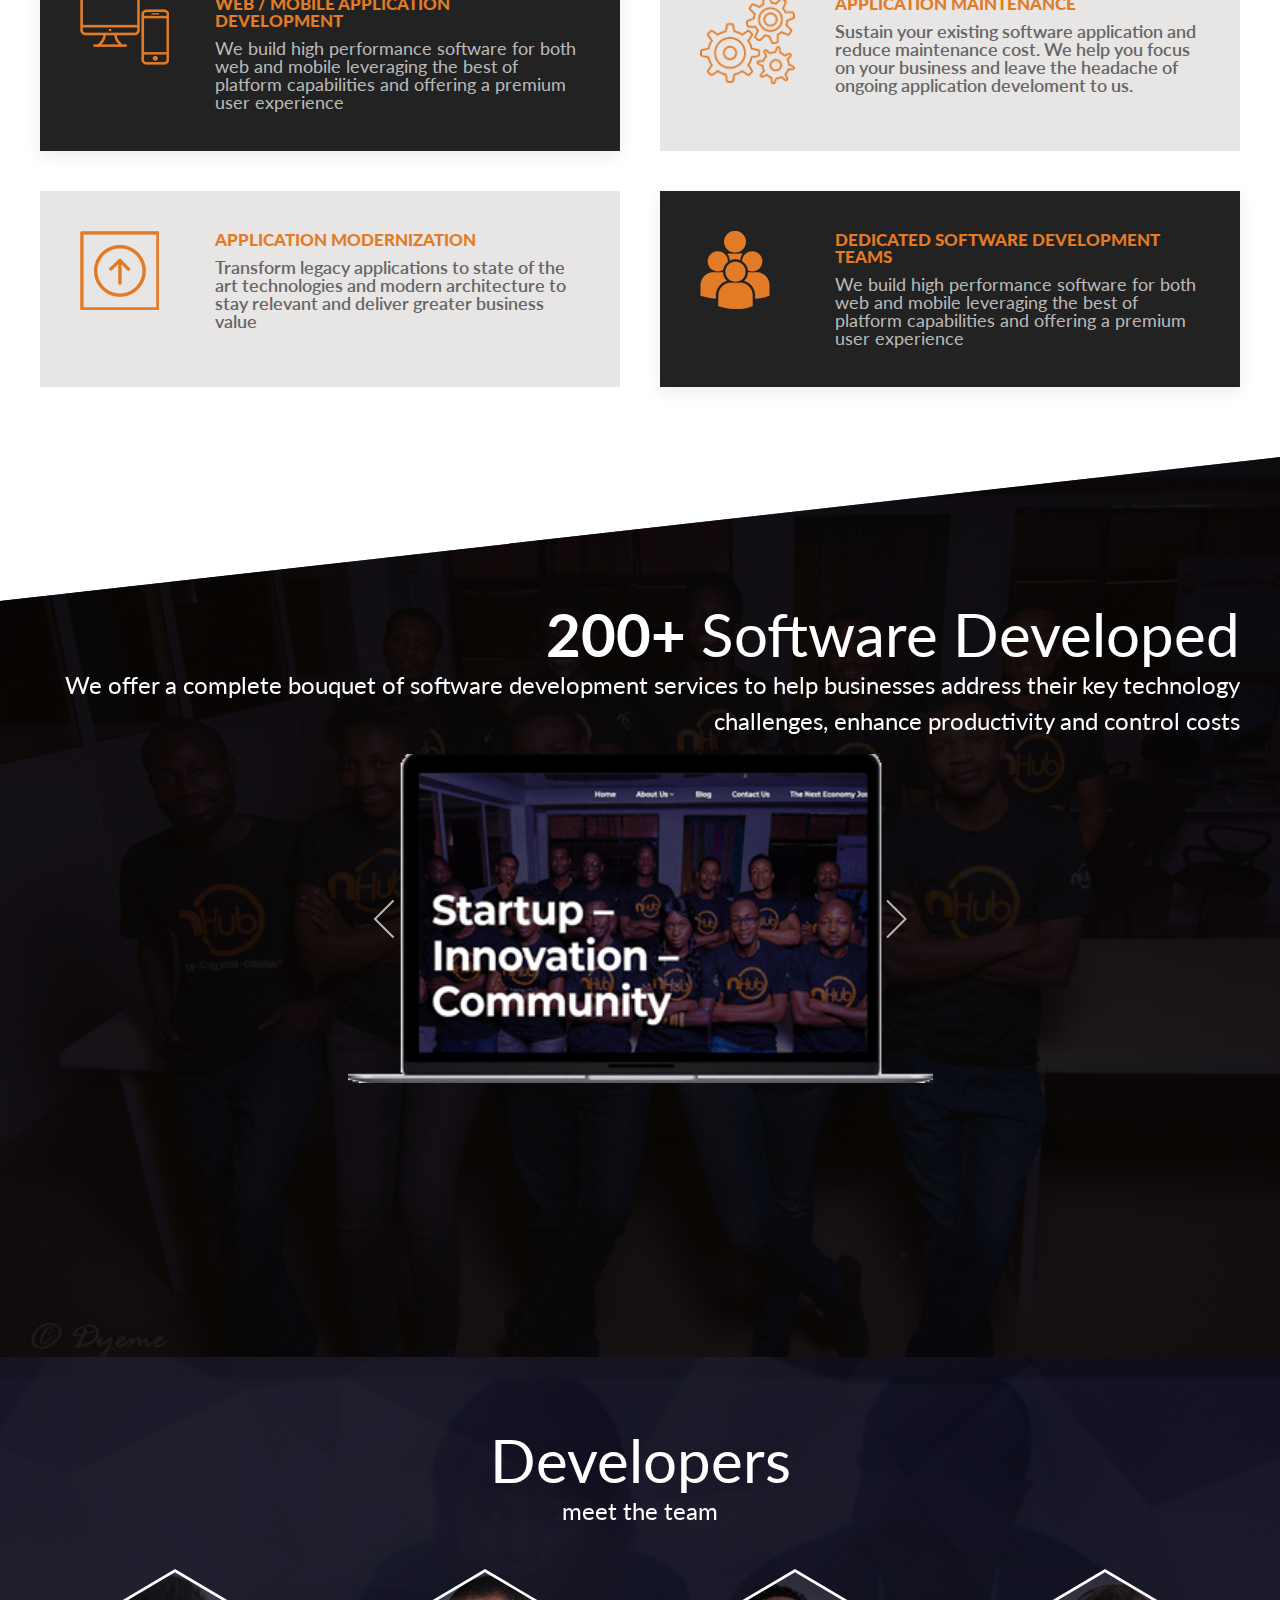
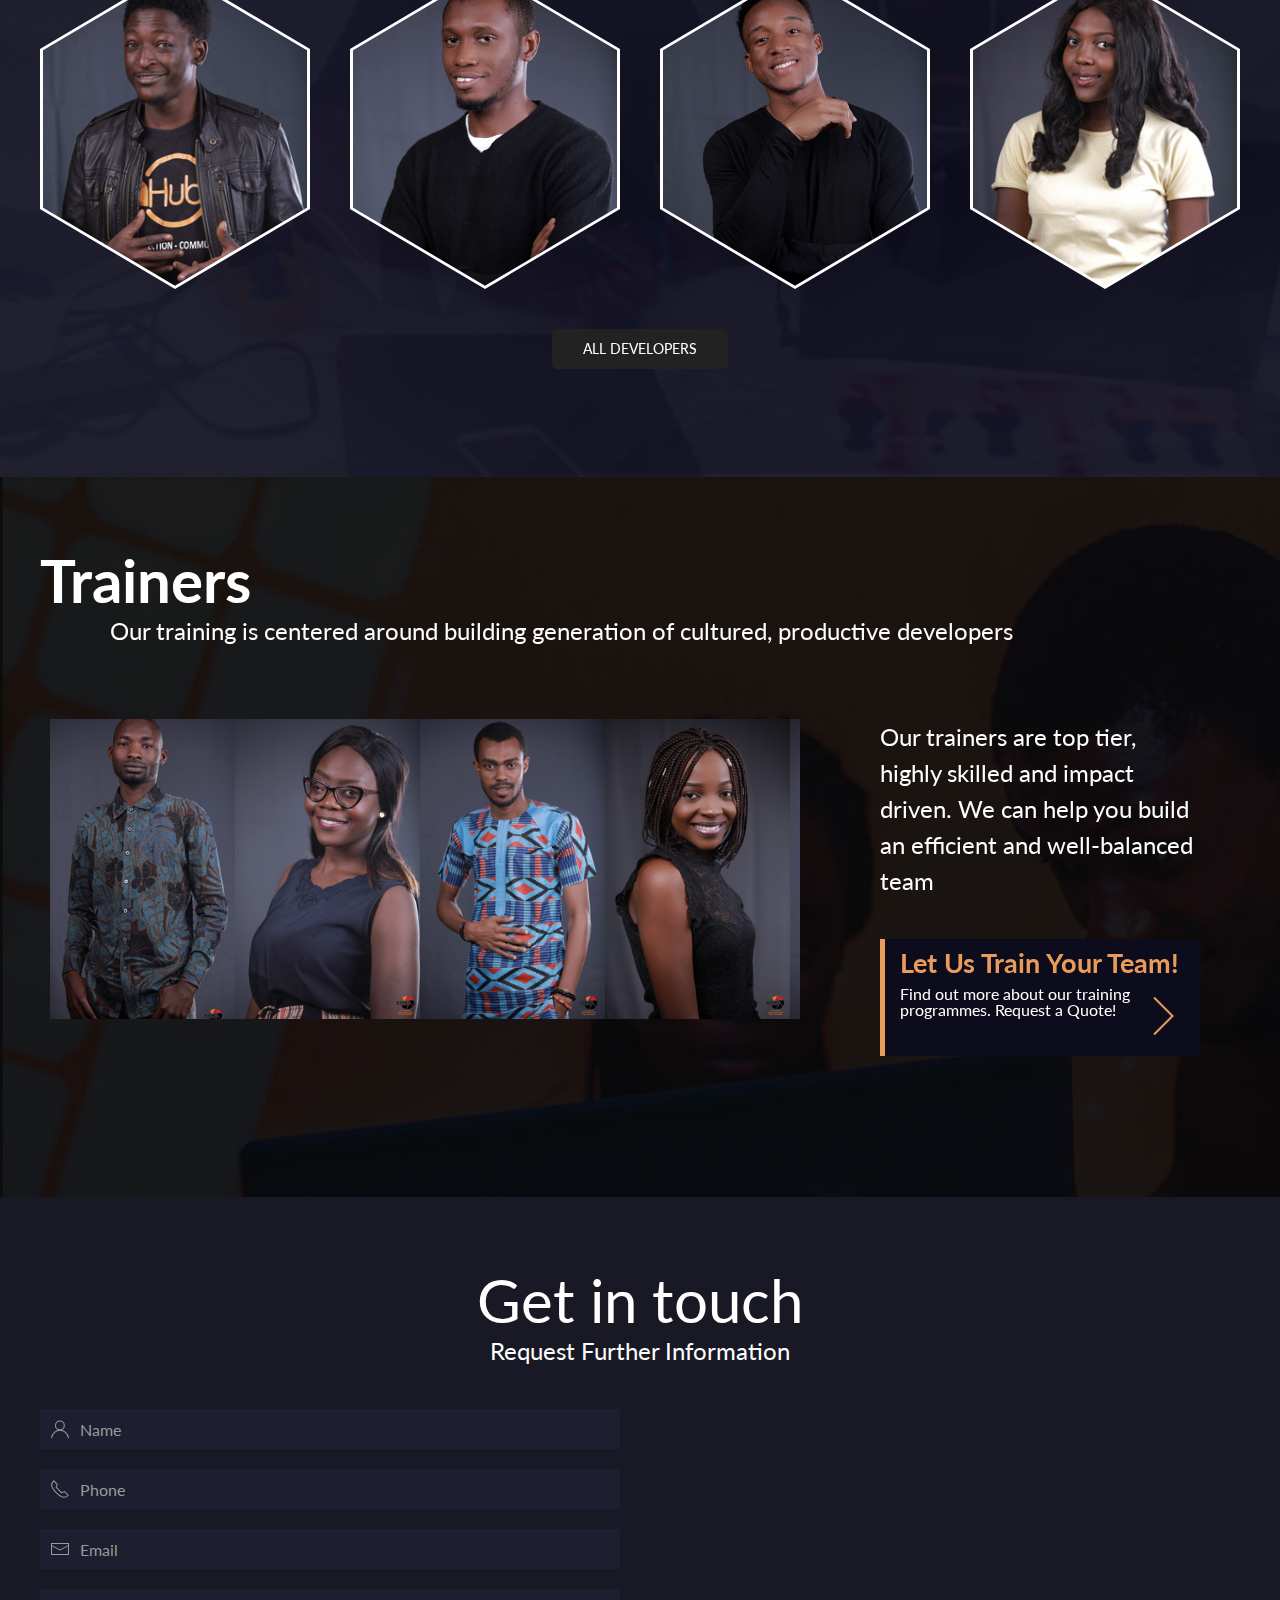
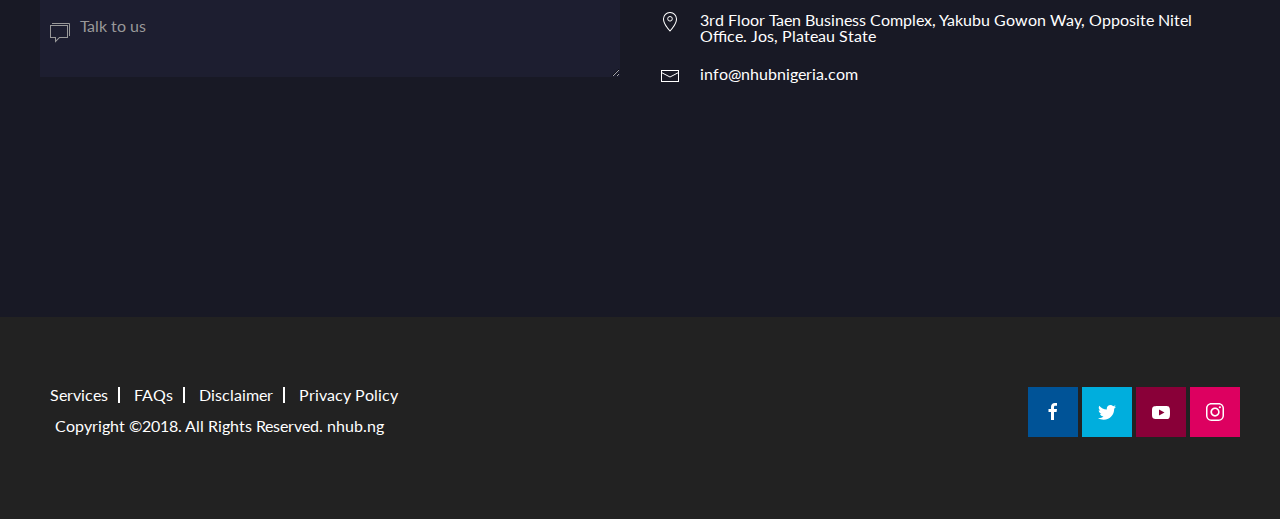
<file: index.template.html>
<!doctype html>
<html>
	<head>
		<meta charset="utf-8">
		<title>Hire a Developer</title>
		<meta name="viewport" content="width=device-width, initial-scale=1">
		<link rel="stylesheet" href="css/animate.css">
		<link rel="stylesheet" href="css/uikit.min.css">
		<link rel="stylesheet" href="css/styles.css">
	</head>

	<body>
		<nav class="uk-navbar-container bgblack" uk-navbar>
			<div class="uk-navbar-right forty">

				<ul class="uk-navbar-nav topbar">
					<li class="uk-active"><a href="#">Request info</a></li>
					<li><a href="#"><span class="uk-margin-small-right" uk-icon="icon: comment"></span>Live chat</a></li>
				</ul>

			</div>
		</nav>
		<nav class="uk-navbar-container" uk-navbar>
			<div class="uk-navbar-center forty">
				<div class="uk-navbar-center-left">
					<ul class="uk-navbar-nav">
						<li class="uk-active uk-text-bold"><a href="#training" uk-scroll>Training</a></li>
						<li class="uk-text-bold"><a href="#developers" uk-scroll>Hire Developers</a></li>
					</ul>
				</div>
				<div class="uk-navbar-center-right">
					<ul class="uk-navbar-nav">
						<li><a class="uk-text-bold" href="#" uk-scroll>Industries</a></li>
						<li><a class="uk-text-bold" href="#" uk-scroll>Company</a></li>
					</ul>
				</div>
			</div>
		</nav>
		
		<header class="uk-background-blend-saturation" uk-parallax="bgy: -300" >
			<svg class="headsvg" xmlns="http://www.w3.org/2000/svg" xmlns:xlink="http://www.w3.org/1999/xlink" width="295px" height="330px" viewBox="0 0 217 250" style="
			top: -120px;
			z-index: 3
		">
				<path fill-rule="evenodd" fill="rgb(255, 255, 255)" d="M216.438,187.987 L107.941,250.004 L0.003,187.017 L0.562,62.014 L109.059,-0.004 L216.997,62.983 L216.438,187.987 Z"></path>
			<image xlink:href="img/nHubngLogo.png" x="25%" y="93" height="39%" width="50%"/>
				<text font-size="11" x="15%" y="194">ON-DEMAND DEVELOPMENT</text>
			</svg>
			<a class="uk-navbar-toggle dropt" uk-navbar-toggle-icon href="#"></a>
			<div uk-dropdown="pos: bottom-justify" class="drop">
				<ul class="uk-nav uk-dropdown-nav">
					<li class="uk-active"><a href="#">Active</a></li>
					<li><a href="#">Item</a></li>
					<li class="uk-nav-header">Navigation</li>
					<li><a href="#">Request info</a></li>
					<li><a href="#">Live chat</a></li>
					<li class="uk-nav-divider"></li>
					<li><a href="#">Training</a></li>
					<li><a href="#">Hire developers</a></li>
					<li><a href="#">Industries</a></li>
					<li><a href="#">Company</a></li>
				</ul>
			</div>
			<div class="uk-container cardCont">
				<div class="top poly uk-align-center">
					<div class="uk-child-width-1-4 uk-grid-small" uk-grid>
						<div uk-toggle="target: .react; cls: rote;mode: hover,click">
							<svg width="0" height="0" style="position: absolute; width: 0px; height: 0px;">
								<defs>
									<clipPath id="polysvg" clipPathUnits="objectBoundingBox">
										<polygon points="0.5 0, 1 0.25, 1 0.75, 0.5 1, 0 0.75, 0 0.25"></polygon>
									</clipPath>
								</defs>
							</svg>
							<div class="animated set uk-position-relative">
								<div class="react uk-position-absolute uk-card uk-card-default">
								</div>
								<div class="react rote uk-position-absolute uk-card uk-card-default">
						<p class="uk-text-large white uk-text-bold">React.Js</p>
								</div>
							</div>
						</div>
						<div uk-toggle="target: .html5; cls: rote;mode: hover,click">
							<div class="animated set uk-position-relative">
								<div class="html5 uk-position-absolute uk-card uk-card-default">
								</div>
								<div class="html5 rote uk-position-absolute uk-card uk-card-default">
						<p class="uk-text-large white uk-text-bold">HTML5</p>
								</div>
							</div>
						</div>
						<div uk-toggle="target: .js; cls: rote;mode: hover,click">
							<div class="animated set uk-position-relative">
								<div class="js uk-position-absolute uk-card uk-card-default">
								</div>
								<div class="js rote uk-position-absolute uk-card uk-card-default">
						<p class="uk-text-large white uk-text-bold">Javascript</p>
								</div>
							</div>
						</div>
						<div uk-toggle="target: .ng; cls: rote;mode: hover,click">
							<div class="animated set uk-position-relative">
								<div class="ng uk-position-absolute uk-card uk-card-default">
								</div>
								<div class="ng rote uk-position-absolute uk-card uk-card-default">
						<p class="uk-text-large white uk-text-bold">Angular</p>
								</div>
							</div>
						</div>
					</div>
				</div>
				<div class="mid poly uk-align-center">
					<div class="uk-child-width-1-5 uk-grid-small" uk-grid>
						<div uk-toggle="target: .laravel; cls: rote;mode: hover,click">
							<div class="animated set uk-position-relative">
								<div class="laravel uk-position-absolute uk-card uk-card-default">
								</div>
								<div class="laravel rote uk-position-absolute uk-card uk-card-default">
									<p class="uk-text-large white uk-text-bold">Laravel</p>
								</div>
							</div>
						</div>
						<div uk-toggle="target: .graphql; cls: rote;mode: hover,click">
							<div class="animated set uk-position-relative">
								<div class="graphql uk-position-absolute uk-card uk-card-default">
								</div>
								<div class="graphql rote uk-position-absolute uk-card uk-card-default">
									<p class="uk-text-large uk-text-bold">GraphQL</p>
								</div>
							</div>
						</div>
						<div>
							<div class="animated set uk-position-relative">
								<a class="uk-link-reset more uk-position-absolute uk-card uk-card-default" href="#more" uk-toggle>
								</a>
								<a class="uk-link-reset more rote uk-position-absolute uk-card uk-card-default" href="#more" uk-toggle>
									<p class="uk-text-large uk-text-bold">MORE</p>
								</a>
							</div>
						</div>
						<div uk-toggle="target: .wp; cls: rote;mode: hover,click">
							<div class="animated set uk-position-relative">
								<div class="wp uk-position-absolute uk-card uk-card-default">
								</div>
								<div class="wp rote uk-position-absolute uk-card uk-card-default">
									<p class="uk-text-large white uk-text-bold">Wordpress</p>
								</div>
							</div>
						</div>
						<div uk-toggle="target: .py; cls: rote;mode: hover,click">
							<div class="animated set uk-position-relative">
								<div class="py uk-position-absolute uk-card uk-card-default">
								</div>
								<div class="py rote uk-position-absolute uk-card uk-card-default">
									<p class="uk-text-large white uk-text-bold">Python</p>
								</div>
							</div>
						</div>
					</div>
				</div>
				<div class="bottom poly uk-align-center">
					<div class="uk-child-width-1-4 uk-grid-small" uk-grid>
						<div uk-toggle="target: .ruby; cls: rote;mode: hover,click">
							<div class="animated set uk-position-relative">
								<div class="ruby uk-position-absolute uk-card uk-card-default">
								</div>
								<div class="ruby rote uk-position-absolute uk-card uk-card-default">
									<p class="uk-text-large white uk-text-bold">Ruby</p>
								</div>
							</div>
						</div>
						<div uk-toggle="target: .android; cls: rote;mode: hover,click">
							<div class="animated set uk-position-relative">
								<div class="android uk-position-absolute uk-card uk-card-default">
								</div>
								<div class="android rote uk-position-absolute uk-card uk-card-default">
									<p class="uk-text-large white uk-text-bold">Android</p>
								</div>
							</div>
						</div>
						<div uk-toggle="target: .node; cls: rote;mode: hover,click">
							<div class="animated set uk-position-relative">
								<div class="node uk-position-absolute uk-card uk-card-default">
								</div>
								<div class="node rote uk-position-absolute uk-card uk-card-default">
									<p class="uk-text-large uk-text-bold">Node.JS</p>
								</div>
							</div>
						</div>
						<div uk-toggle="target: .xamarin; cls: rote;mode: hover,click">
							<div class="animated set uk-position-relative">
								<div class="xamarin uk-position-absolute uk-card uk-card-default">
								</div>
								<div class="xamarin rote uk-position-absolute uk-card uk-card-default">
									<p class="uk-text-large white uk-text-bold">Xamarin</p>
								</div>
							</div>
						</div>
					</div>
				</div>
			</div>
			<div id="more" class="uk-modal-container" uk-modal>
				<div class="uk-modal-dialog">
					<button class="uk-modal-close-default" type="button" uk-close></button>
					<div class="uk-modal-header">
						<h2 class="uk-modal-title">We Speak your Language</h2>
					</div>
					<div class="uk-modal-body">
						<div class="uk-grid-small uk-text-center uk-responsive-height remarge uk-child-width-1-6@m uk-child-width-1-4@s uk-child-width-1-3" uk-grid>
								<div>
									<img src="img/icons/react-original.svg" alt="">
									<p>ReactJS</p>
								</div>
								<div>
									<img src="img/icons/amazonwebservices-original.svg" alt="">
									<p>Amazon Web Services</p>
								</div>
								<div>
									<img src="img/icons/android-original.svg" alt="">
									<p>Android</p>
								</div>
								<div>
									<img src="img/icons/angularjs-original.svg" alt="">
									<p>Angular</p>
								</div>
								<div>
									<img src="img/icons/babel-plain.svg" alt="">
									<p>Babel</p>
								</div>
								<div>
									<img src="img/icons/backbonejs-original.svg" alt="">
									<p>BackboneJS</p>
								</div>
								<div>
									<img src="img/icons/bitbucket-original.svg" alt="">
									<p>Bitbucket</p>
								</div>
								<div>
									<img src="img/icons/bootstrap-plain.svg" alt="">
									<p>Bootstrap</p>
								</div>
								<div>
									<img src="img/icons/cakephp-original.svg" alt="">
									<p>CakePHP</p>
								</div>
								<div>
									<img src="img/icons/c-original.svg" alt="">
									<p>C</p>
								</div>
								<div>
									<img src="img/icons/codeigniter-plain.svg" alt="">
									<p>Codeigniter</p>
								</div>
								<div>
									<img src="img/icons/coffeescript-original.svg" alt="">
									<p>Coffeescript</p>
								</div>
								<div>
									<img src="img/icons/couchdb-original-wordmark.svg" alt="">
									<p>CouchDB</p>
								</div>
								<div>
									<img src="img/icons/cplusplus-original.svg" alt="">
									<p>C++</p>
								</div>
								<div>
									<img src="img/icons/csharp-original.svg" alt="">
									<p>C#</p>
								</div>
								<div>
									<img src="img/icons/css3-original.svg" alt="">
									<p>CSS3</p>
								</div>
								<div>
									<img src="img/icons/d3js-original.svg" alt="">
									<p>D3JS</p>
								</div>
								<div>
									<img src="img/icons/django-original.svg" alt="">
									<p>Django</p>
								</div>
								<div>
									<img src="img/icons/docker-original.svg" alt="">
									<p>Docker</p>
								</div>
								<div>
									<img src="img/icons/dot-net-original.svg" alt="">
									<p>.NET</p>
								</div>
								<div>
									<img src="img/icons/drupal-original.svg" alt="">
									<p>Drupal</p>
								</div>
								<div>
									<img src="img/icons/electron-original.svg" alt="">
									<p>Electron</p>
								</div>
								<div>
									<img src="img/icons/elm-original.svg" alt="">
									<p>Elm</p>
								</div>
								<div>
									<img src="img/icons/ember-original-wordmark.svg" alt="">
									<p>Ember</p>
								</div>
								<div>
									<img src="img/icons/erlang-original.svg" alt="">
									<p>Erlang</p>
								</div>
								<div>
									<img src="img/icons/express-original.svg" alt="">
									<p>Express</p>
								</div>
								<div>
									<img src="img/icons/facebook-original.svg" alt="">
									<p>Facebook</p>
								</div>
								<div>
									<img src="img/icons/foundation-original.svg" alt="">
									<p>Foundation</p>
								</div>
								<div>
									<img src="img/icons/github-original.svg" alt="">
									<p>Github</p>
								</div>
								<div>
									<img src="img/icons/gitlab-original.svg" alt="">
									<p>Gitlab</p>
								</div>
								<div>
									<img src="img/icons/go-line.svg" alt="">
									<p>Go</p>
								</div>
								<div>
									<img src="img/icons/grunt-plain.svg" alt="">
									<p>Grunt</p>
								</div>
								<div>
									<img src="img/icons/gulp-plain.svg" alt="">
									<p>Gulp</p>
								</div>
								<div>
									<img src="img/icons/handlebars-original.svg" alt="">
									<p>Handlebars</p>
								</div>
								<div>
									<img src="img/icons/heroku-original.svg" alt="">
									<p>Heroku</p>
								</div>
								<div>
									<img src="img/icons/html5-original.svg" alt="">
									<p>HTML5</p>
								</div>
								<div>
									<img src="img/icons/illustrator-plain.svg" alt="">
									<p>Illustrator</p>
								</div>
								<div>
									<img src="img/icons/ionic-original.svg" alt="">
									<p>Ionic</p>
								</div>
								<div>
									<img src="img/icons/jasmine-plain.svg" alt="">
									<p>Jasmine</p>
								</div>
								<div>
									<img src="img/icons/java-original.svg" alt="">
									<p>Java</p>
								</div>
								<div>
									<img src="img/icons/javascript-original.svg" alt="">
									<p>Javascript</p>
								</div>
								<div>
									<img src="img/icons/jquery-original.svg" alt="">
									<p>JQuery</p>
								</div>
								<div>
									<img src="img/icons/laravel-plain.svg" alt="">
									<p>Laravel</p>
								</div>
								<div>
									<img src="img/icons/less-plain-wordmark.svg" alt="">
									<p>Less</p>
								</div>
								<div>
									<img src="img/icons/meteor-original.svg" alt="">
									<p>Meteor</p>
								</div>
								<div>
									<img src="img/icons/mocha-plain.svg" alt="">
									<p>Mocha</p>
								</div>
								<div>
									<img src="img/icons/mongodb-original.svg" alt="">
									<p>MongoDB</p>
								</div>
								<div>
									<img src="img/icons/mysql-original.svg" alt="">
									<p>MySQL</p>
								</div>
								<div>
									<img src="img/icons/nodejs-original.svg" alt="">
									<p>NodeJS</p>
								</div>
								<div>
									<img src="img/icons/photoshop-plain.svg" alt="">
									<p>Photoshop</p>
								</div>
								<div>
									<img src="img/icons/php-original.svg" alt="">
									<p>PHP</p>
								</div>
								<div>
									<img src="img/icons/postgresql-original.svg" alt="">
									<p>PostgreSQL</p>
								</div>
								<div>
									<img src="img/icons/protractor-plain.svg" alt="">
									<p>Protractor</p>
								</div>
								<div>
									<img src="img/icons/python-original.svg" alt="">
									<p>Python</p>
								</div>
								<div>
									<img src="img/icons/rails-original-wordmark.svg" alt="">
									<p>Rails</p>
								</div>
								<div>
									<img src="img/icons/redis-original.svg" alt="">
									<p>Redis</p>
								</div>
								<div>
									<img src="img/icons/ruby-plain.svg" alt="">
									<p>Ruby</p>
								</div>
								<div>
									<img src="img/icons/sass-original.svg" alt="">
									<p>Sass</p>
								</div>
								<div>
									<img src="img/icons/sketch-original.svg" alt="">
									<p>Sketch</p>
								</div>
								<div>
									<img src="img/icons/swift-original.svg" alt="">
									<p>Swift</p>
								</div>
								<div>
									<img src="img/icons/symfony-original.svg" alt="">
									<p>Symfony</p>
								</div>
								<div>
									<img src="img/icons/travis-plain.svg" alt="">
									<p>Travis</p>
								</div>
								<div>
									<img src="img/icons/typescript-original.svg" alt="">
									<p>Typescript</p>
								</div>
								<div>
									<img src="img/icons/vuejs-original.svg" alt="">
									<p>VueJS</p>
								</div>
								<div>
									<img src="img/icons/webpack-original.svg" alt="">
									<p>Webpack</p>
								</div>
								<div>
									<img src="img/icons/wordpress-plain.svg" alt="">
									<p>Worpress</p>
								</div>
								<div>
									<img src="img/icons/yii-original.svg" alt="">
									<p>Yii</p>
								</div>
								<div>
									<img src="img/icons/zend-plain.svg" alt="">
									<p>Zend</p>
								</div>
						</div>
					</div>
					<div class="uk-modal-footer"></div>
				</div>
			</div>
		</header>
		<div uk-parallax="bgy: -300" class="service1 uk-section uk-section-default">
			<div uk-parallax="opacity: 0,1; y: 100,0; scale: 0.5,1; viewport: 0.5;" class="uk-container">

				<h1 class="uk-text-center one uk-heading-primary">Our Software Development Services</h1>
				<div class="uk-grid-match uk-child-width-1-3@m section white" uk-grid>
					<div class="uk-width-2-3@m">
						<p>We’re a software development company with over 3 years in business & 20+ developers strong, we have worked with startups, software product development companies, digital agencies and enterprises to help simplify their outsourcing experience and reduce costs/time-to-market.</p>
					</div>
					<div>
						<p>Have a development requirement ?</p>
						<div class="request">
							<h4 class="uk-text-bold">Request Information</h4>
							<span class="uk-flex">
							<p class="uk-display-inline-block uk-flex-left">Fill the form or call 0800 000 000</p><a class="uk-flex-right uk-slidenav-large" uk-slidenav-next></a>
								</span>
						</div>
					</div>
				</div>
			</div>
		</div>
		<div uk-parallax="bgy: -300" class="uk-section uk-section-default">
			<div class="uk-container">
				<div class="uk-grid-match uk-child-width-1-2@m" uk-grid>
					<div>
					<div class="uk-card-secondary">
						<div class="uk-card-body cardgrid  uk-child-width-1-4@m uk-child-width-1-3" uk-grid>
							<div>
								<img class="white" src="img/webDev.png" alt="">
							</div>
							<div class="uk-width-3-4@m uk-width-2-3">
								<h3 class="title">WEB / MOBILE APPLICATION DEVELOPMENT</h3>
								<p>We build high performance software for both web and mobile leveraging the best of platform capabilities and offering a premium user experience</p>
							</div>
						</div>
					</div>
					</div>
					<div>
					<div class="uk-card-muted">
						<div class="uk-card-body cardgrid  uk-child-width-1-4@m uk-child-width-1-3" uk-grid>
							<div>
								<img class="white" src="img/maintenance.png" alt="">
							</div>
							<div class="uk-width-3-4@m uk-width-2-3">
								<h3 class="title">APPLICATION MAINTENANCE</h3>
								<p>Sustain your existing software application and reduce maintenance cost. We help you focus on your business and leave the headache of ongoing application develoment to us.</p>
							</div>
						</div>
					</div>
					</div>
					<div>
					<div class="uk-card-muted">
						<div class="uk-card-body cardgrid  uk-child-width-1-4@m uk-child-width-1-3" uk-grid>
							<div>
								<img class="white" src="img/modernization.png" alt="">
							</div>
							<div class="uk-width-3-4@m uk-width-2-3">
								<h3 class="title">APPLICATION MODERNIZATION</h3>
								<p>Transform legacy applications to state of the art technologies and modern architecture to stay relevant and deliver greater business value</p>
							</div>
						</div>
					</div>
					</div>
					<div>
					<div class="uk-card-secondary">
						<div class="uk-card-body cardgrid  uk-child-width-1-4@m uk-child-width-1-3" uk-grid>
							<div>
								<img class="white" src="img/softDev.png" alt="">
							</div>
							<div class="uk-width-3-4@m uk-width-2-3">
								<h3 class="title">DEDICATED SOFTWARE DEVELOPMENT TEAMS</h3>
								<p>We build high performance software for both web and mobile leveraging the best of platform capabilities and offering a premium user experience</p>
							</div>
						</div>
					</div>
				</div>
				</div>

			</div>
		</div>
		<div uk-parallax="bgy: -300" class="uk-section uk-section-default service2">
			<div class="uk-container">
				<h2 class="uk-heading-primary white"><span class="uk-text-bold">200+</span> Software Developed</h2>
				<p class="white uk-text-large">We offer a complete bouquet of software development services to help businesses address their key technology challenges, enhance productivity and control costs</p>
				<div class="uk-child-width-1-2@m uk-margin-remove uk-padding-small" uk-grid>
			<div class="uk-position-relative uk-padding-remove uk-align-center uk-visible-toggle uk-light" uk-slideshow="autoplay:true;autoplay-interval: 3000">

				<ul class="uk-slideshow-items">
					<li>
						<img src="img/slide.png" alt="" uk-cover>
					</li>
					<li>
						<img src="img/slide.png" alt="" uk-cover>
					</li>
				</ul>

            <a class="uk-position-center-left uk-position-small uk-slidenav-large" href="#" uk-slidenav-previous uk-slideshow-item="previous"></a>
            <a class="uk-position-center-right uk-position-small uk-slidenav-large" href="#" uk-slidenav-next uk-slideshow-item="next"></a>
        </div>
        </div>
			</div>
		</div>
		<div id="developers" class="uk-section uk-section-default service3">
			<div class="uk-container uk-text-center">
				<h2 class="uk-heading-primary white">Developers</h2>
				<p class="uk-text-large white uk-margin-medium-bottom">meet the team</p>
				<div uk-slider="autoplay: true;pause-on-hover: true; autoplay-interval: 2500">

					<div class="uk-position-relative uk-visible-toggle uk-light">

						<ul class="uk-slider-items uk-child-width-1-2@s uk-child-width-1-3@s uk-child-width-1-4@m uk-grid">
							<li>
								<div>
									<div class="hexagon hexagon1 uk-animation-toggle"  uk-toggle="target: #wan; mode: hover, click">
										<div id="wan" class="toggle-animation-queued uk-overlay uk-overlay-primary uk-position-bottom uk-animation-slide-bottom" hidden>
											<p class="post uk-text-uppercase">UI/UX Developer</p>
											<p class="occ uk-text-capitalize">Afekhide Gbadamosi</p>
										</div>
									</div>
								</div>
							</li>
							<li>
								<div>
									<div class="hexagon hexagon2 uk-animation-toggle"  uk-toggle="target: #tu; mode: hover, click">
										<div id="tu" class="toggle-animation-queued uk-overlay uk-overlay-primary uk-position-bottom uk-animation-slide-bottom" hidden>
											<p class="post uk-text-uppercase">Software developer</p>
											<p class="occ uk-text-capitalize">Victor Ajor</p>
										</div>
									</div>
								</div>
							</li>
							<li>
								<div>
									<div class="hexagon hexagon3 uk-animation-toggle"  uk-toggle="target: #tee; mode: hover, click">
										<div id="tee" class="toggle-animation-queued uk-overlay uk-overlay-primary uk-position-bottom uk-animation-slide-bottom" hidden>
											<p class="post uk-text-uppercase">backend/mobile</p>
											<p class="occ uk-text-capitalize">Osita Ugendu</p>
										</div>
									</div>
								</div>
							</li>
							<li>
								<div>
									<div class="hexagon hexagon8 uk-animation-toggle"  uk-toggle="target: #ate; mode: hover, click">
										<div id="ate" class="toggle-animation-queued uk-overlay uk-overlay-primary uk-position-bottom uk-animation-slide-bottom" hidden>
											<p class="post uk-text-uppercase">Software Developer</p>
											<p class="occ uk-text-capitalize">Esther Wilson</p>
										</div>
									</div>
								</div>
							</li>
							<li>
								<div>
									<div class="hexagon hexagon5 uk-animation-toggle"  uk-toggle="target: #pi; mode: hover, click">
										<div id="pi" class="toggle-animation-queued uk-overlay uk-overlay-primary uk-position-bottom uk-animation-slide-bottom" hidden>
											<p class="post uk-text-uppercase">backend/mobile</p>
											<p class="occ uk-text-capitalize">Edward Obande</p>
										</div>
									</div>
								</div>
							</li>
							<li>
								<div>
									<div class="hexagon hexagon6 uk-animation-toggle"  uk-toggle="target: #six; mode: hover, click">
										<div id="six" class="toggle-animation-queued uk-overlay uk-overlay-primary uk-position-bottom uk-animation-slide-bottom" hidden>
											<p class="post uk-text-uppercase">UI/UX Developer</p>
											<p class="occ uk-text-capitalize">Elvin Opara</p>
										</div>
									</div>
								</div>
							</li>
							<li>
								<div>
									<div class="hexagon hexagon7 uk-animation-toggle"  uk-toggle="target: #teven; mode: hover, click">
										<div id="teven" class="toggle-animation-queued uk-overlay uk-overlay-primary uk-position-bottom uk-animation-slide-bottom" hidden>
											<p class="post uk-text-uppercase">software developer</p>
											<p class="occ uk-text-capitalize">Nanichang katzing </p>
										</div>
									</div>
								</div>
							</li>
						</ul>

						<a class="uk-position-center-left uk-position-small uk-hidden-hover" href="#" uk-slidenav-previous uk-slider-item="previous"></a>
						<a class="uk-position-center-right uk-position-small uk-hidden-hover" href="#" uk-slidenav-next uk-slider-item="next"></a>

					</div>

				</div>
				<a class="uk-button uk-button-secondary uk-border-rounded uk-margin-medium-top white" href="devs.html">All Developers</a>
			</div>
		</div>
		<div id="training" uk-parallax="bgy: -300" class="uk-section uk-section-default trainers">
			<div class="uk-container">
				<h2 class="uk-heading-primary white uk-text-bold">Trainers</h2>
				<p class="white uk-text-large uk-margin-large-left">Our training is centered around building  generation of cultured, productive developers</p>
				<div class="uk-margin-remove uk-child-width-1-3@m uk-padding-large uk-padding-remove-horizontal" uk-grid>
					<div class="train uk-width-2-3@m" uk-grid>
						<div class="uk-position-relative uk-visible-toggle uk-light" uk-slider>

							<ul class="uk-slider-items uk-child-width-1-2 uk-child-width-1-3@s uk-child-width-1-4@m">
								<li>
									<img src="img/fellow1.jpg" alt="">
									<div class="uk-position-center uk-panel"></div>
								</li>
								<li>
									<img src="img/farida.jpg" alt="">
									<div class="uk-position-center uk-panel"></div>
								</li>
								<li>
									<img src="img/kelvin.jpg" alt="">
									<div class="uk-position-center uk-panel"></div>
								</li>
								<li>
									<img src="img/laureta.jpg" alt="">
									<div class="uk-position-center uk-panel"></div>
								</li>
								<li>
									<img src="img/fellow2.jpg" alt="">
									<div class="uk-position-center uk-panel"></div>
								</li>
								<li>
									<img src="img/samfellow.jpg" alt="">
									<div class="uk-position-center uk-panel"></div>
								</li>
								<li>
									<img src="img/bobby.jpg" alt="">
									<div class="uk-position-center uk-panel"></div>
								</li>
								<li>
									<img src="img/yusuf.jpg" alt="">
									<div class="uk-position-center uk-panel"></div>
								</li>
								<li>
									<img src="img/sarah.jpg" alt="">
									<div class="uk-position-center uk-panel"></div>
								</li>
								<li>
									<img src="img/isaac.jpg" alt="">
									<div class="uk-position-center uk-panel"></div>
								</li>
							</ul>

							<a class="uk-position-center-left uk-position-small uk-hidden-hover" href="#" uk-slidenav-previous uk-slider-item="previous"></a>
							<a class="uk-position-center-right uk-position-small uk-hidden-hover" href="#" uk-slidenav-next uk-slider-item="next"></a>

						</div>
					</div>
					<div class="uk-child-width-1-1 uk-width-1-3@m uk-margin-remove" uk-grid>
						<p class="uk-text-large white">Our trainers are top tier, highly skilled and impact driven. We can help you build an efficient and well-balanced team</p>
						<div class="request two">
							<h4 class="uk-text-bold">Let Us Train Your Team!</h4>
							<span class="uk-flex">
							<p class="uk-display-inline-block white uk-flex-left">Find out more about
our training programmes. Request a Quote!</p><a class="uk-flex-right uk-slidenav-large" uk-slidenav-next></a>
								</span>
						</div>
					</div>
				</div>
			</div>
		</div>
		<!--<div uk-parallax="bgy: -300" class="uk-section uk-section-default testimonials">
			<div class="uk-container uk-text-center">
				<h4 class="uk-heading-primary">Why our clients love to work with us</h4>
				<p class="uk-text-large uk-text-uppercase">our testimonials</p>
				<div uk-slider="autoplay: true; autoplay-interval: 3000">

					<div class="uk-position-relative uk-visible-toggle uk-light">

						<ul class="uk-slider-items uk-child-width-1-2@s uk-grid">
							<li>
								<div class="uk-child-width-1-3@m home" uk-grid>
									<div class="img">
										<img class="uk-border-circle" src="img/testimon.jpg" alt="">
										<p class="uk-text-large black">Peter Peteru</p>
									</div>
									<div class="uk-width-2-3@m uk-text-left@m uk-text-justify body black">
										<h3 class="uk-card-title">Headline</h3>
										<p>Lorem ipsum dolor sit amet, consectetur adipisicing elit, sed do eiusmod tempor incididunt ut labore et dolore magna aliqua. Ut enim ad minim veniam, quis nostrud exercitation ullamco laboris nisi ut aliquip ex ea commodo consequat. Duis aute irure dolor in reprehenderit in voluptate velit esse cillum dolore eu fugiat nulla pariatur. Excepteur sint occaecat cupidatat non proident, sunt in culpa qui officia deserunt mollit anim id est laborum. Sed ut perspiciatis unde omnis iste natus error sit voluptatem accusantium doloremque laudantium, totam rem aperiam, eaque ipsa quae ab illo inventore veritatis et quasi architecto beatae vitae dicta sunt explicabo. Nemo enim ipsam voluptatem quia voluptas sit aspernatur aut odit aut fugit, sed quia consequuntur magni dolores eos qui ratione voluptatem sequi nesciunt. Neque porro quisquam est, qui dolorem ipsum quia dolor sit amet, consectetur, adipisci velit, sed quia non numquam eius modi tempora incidunt ut labore et dolore magnam aliquam quaerat voluptatem.</p>
									</div>
								</div>
							</li>
							<li>
								<div class="uk-child-width-1-3@m home" uk-grid>
									<div class="img">
										<img class="uk-border-circle" src="img/testimona.jpg" alt="">
										<p class="uk-text-large black">Jesse Jane</p>
									</div>
									<div class="uk-width-2-3@m uk-text-left@m uk-text-justify body black">
										<h3 class="uk-card-title">Headline</h3>
										<p>Lorem ipsum dolor sit amet, consectetur adipisicing elit, sed do eiusmod tempor incididunt ut labore et dolore magna aliqua. Ut enim ad minim veniam, quis nostrud exercitation ullamco laboris nisi ut aliquip ex ea commodo consequat. Duis aute irure dolor in reprehenderit in voluptate velit esse cillum dolore eu fugiat nulla pariatur. Excepteur sint occaecat cupidatat non proident, sunt in culpa qui officia deserunt mollit anim id est laborum. Sed ut perspiciatis unde omnis iste natus error sit voluptatem accusantium doloremque laudantium, totam rem aperiam, eaque ipsa quae ab illo inventore veritatis et quasi architecto beatae vitae dicta sunt explicabo. Nemo enim ipsam voluptatem quia voluptas sit aspernatur aut odit aut fugit, sed quia consequuntur magni dolores eos qui ratione voluptatem sequi nesciunt. Neque porro quisquam est, qui dolorem ipsum quia dolor sit amet, consectetur, adipisci velit, sed quia non numquam eius modi tempora incidunt ut labore et dolore magnam aliquam quaerat voluptatem.</p>
									</div>
								</div>
							</li>
							<li>
								<div class="uk-child-width-1-3@m home" uk-grid>
									<div class="img">
										<img class="uk-border-circle" src="img/testimon.jpg" alt="">
										<p class="uk-text-large black">Peter Peteru</p>
									</div>
									<div class="uk-width-2-3@m uk-text-left@m uk-text-justify body black">
										<h3 class="uk-card-title">Headline</h3>
										<p>Lorem ipsum dolor sit amet, consectetur adipisicing elit, sed do eiusmod tempor incididunt ut labore et dolore magna aliqua. Ut enim ad minim veniam, quis nostrud exercitation ullamco laboris nisi ut aliquip ex ea commodo consequat. Duis aute irure dolor in reprehenderit in voluptate velit esse cillum dolore eu fugiat nulla pariatur. Excepteur sint occaecat cupidatat non proident, sunt in culpa qui officia deserunt mollit anim id est laborum. Sed ut perspiciatis unde omnis iste natus error sit voluptatem accusantium doloremque laudantium, totam rem aperiam, eaque ipsa quae ab illo inventore veritatis et quasi architecto beatae vitae dicta sunt explicabo. Nemo enim ipsam voluptatem quia voluptas sit aspernatur aut odit aut fugit, sed quia consequuntur magni dolores eos qui ratione voluptatem sequi nesciunt. Neque porro quisquam est, qui dolorem ipsum quia dolor sit amet, consectetur, adipisci velit, sed quia non numquam eius modi tempora incidunt ut labore et dolore magnam aliquam quaerat voluptatem.</p>
									</div>
								</div>
							</li>
							<li>
								<div class="uk-child-width-1-3@m home" uk-grid>
									<div class="img">
										<img class="uk-border-circle" src="img/testimona.jpg" alt="">
										<p class="uk-text-large black">Jesse Jane</p>
									</div>
									<div class="uk-width-2-3@m uk-text-left@m uk-text-justify body black">
										<h3 class="uk-card-title">Headline</h3>
										<p>Lorem ipsum dolor sit amet, consectetur adipisicing elit, sed do eiusmod tempor incididunt ut labore et dolore magna aliqua. Ut enim ad minim veniam, quis nostrud exercitation ullamco laboris nisi ut aliquip ex ea commodo consequat. Duis aute irure dolor in reprehenderit in voluptate velit esse cillum dolore eu fugiat nulla pariatur. Excepteur sint occaecat cupidatat non proident, sunt in culpa qui officia deserunt mollit anim id est laborum. Sed ut perspiciatis unde omnis iste natus error sit voluptatem accusantium doloremque laudantium, totam rem aperiam, eaque ipsa quae ab illo inventore veritatis et quasi architecto beatae vitae dicta sunt explicabo. Nemo enim ipsam voluptatem quia voluptas sit aspernatur aut odit aut fugit, sed quia consequuntur magni dolores eos qui ratione voluptatem sequi nesciunt. Neque porro quisquam est, qui dolorem ipsum quia dolor sit amet, consectetur, adipisci velit, sed quia non numquam eius modi tempora incidunt ut labore et dolore magnam aliquam quaerat voluptatem.</p>
									</div>
								</div>
							</li>
						</ul>

						<a class="uk-position-center-left uk-position-small uk-hidden-hover" href="#" uk-slidenav-previous uk-slider-item="previous"></a>
						<a class="uk-position-center-right uk-position-small uk-hidden-hover" href="#" uk-slidenav-next uk-slider-item="next"></a>

					</div>

					<div class="uk-slidenav-container uk-align-center">
						<a class="uk-slidenav-large test uk-border-circle" href="" uk-slidenav-previous uk-slider-item="previous"></a>
						<a class="uk-slidenav-large test uk-border-circle" href="" uk-slidenav-next uk-slider-item="next"></a>
					</div>

				</div>
			</div>
		</div>-->
		<div class="uk-section uk-section-default formap">
			<div class="uk-container uk-text-center">
				<h2 class="uk-heading-primary white">Get in touch</h2>
				<p class="uk-text-large uk-margin-medium-bottom white">Request Further Information</p>
				<div class="uk-child-width-1-2@m" uk-grid>
					<div>
						<div>
							<form>
								<div class="uk-margin">
									<div class="uk-inline">
										<span class="uk-form-icon" uk-icon="icon: user"></span>
										<input class="uk-input" type="text" placeholder="Name">
									</div>
								</div>

								<div class="uk-margin">
									<div class="uk-inline">
										<span class="uk-form-icon" uk-icon="icon: receiver"></span>
										<input class="uk-input" type="text" placeholder="Phone">
									</div>
								</div>

								<div class="uk-margin">
									<div class="uk-inline">
										<span class="uk-form-icon" uk-icon="icon: mail"></span>
										<input class="uk-input" type="text" placeholder="Email">
									</div>
								</div>

								<div class="uk-margin">
									<div class="uk-inline">
										<span class="uk-form-icon" uk-icon="icon: comments"></span>
										<textarea class="uk-textarea" rows="5" placeholder="Talk to us"></textarea>
									</div>
								</div>
							</form>
						</div>
					</div>
					<div class="uk-child-width-1-1" uk-grid>
						<div>
							<iframe src="https://www.google.com/maps/embed?pb=!1m14!1m8!1m3!1d15722.66190857747!2d8.874156!3d9.878407!3m2!1i1024!2i768!4f13.1!3m3!1m2!1s0x0%3A0x6acc9688fcb7e771!2snHub+Nigeria!5e0!3m2!1sen!2sng!4v1518112512734" frameborder="0" style="border:0" allowfullscreen></iframe>
						</div>
						<div class="uk-flex">
							<span class="uk-flex-left white uk-margin-right" uk-icon="icon: location"></span>
							<p class="uk-flex-right uk-text-left white">3rd Floor Taen Business Complex,
								Yakubu Gowon Way, Opposite Nitel Office.
								Jos, Plateau State
							</p>
						</div>
						<div class=" uk-margin-small-top uk-flex">
							<span class="uk-flex-left white uk-margin-right" uk-icon="icon: mail"></span>
							<p class="uk-flex-right uk-text-left white">info@nhubnigeria.com
							</p>
						</div>
					</div>
				</div>
			</div>
		</div>
		<footer class="uk-section uk-section-secondary footer">
			<div class="uk-container">
				<div uk-grid>
					<div class="white uk-width-3-5@s">
						<p class="links">
							<a class="uk-link-reset" href="">Services</a>
							<a class="uk-link-reset" href="">FAQs</a>
							<a class="uk-link-reset" href="">Disclaimer</a>
							<a class="uk-link-reset" href="">Privacy Policy</a>
						</p>
						<p class="white uk-padding-small">Copyright &copy;2018. All Rights Reserved. nhub.ng</p>
					</div>
					<div class="white uk-width-2-5@s uk-text-right@m">
						<p class="social">
							<a class="uk-link-reset fb uk-padding-small" href="" uk-icon="icon: facebook"></a>
							<a class="uk-link-reset tw uk-padding-small" href="" uk-icon="icon: twitter"></a>
							<a class="uk-link-reset yt uk-padding-small" href="" uk-icon="icon: youtube"></a>
							<a class="uk-link-reset inst uk-padding-small" href="" uk-icon="icon: instagram"></a>
						</p>
					</div>
				</div>
			</div>
		</footer>
		<script src="js/uikit.min.js"></script>
		<script src="js/uikit-icons.min.js"></script>
		<script src="js/jquery-3.3.1.slim.min.js"></script>
		<script src="js/script.js"></script>
		<svg width="0" height="0" style="position: absolute; width: 0px; height: 0px;">
			<defs>
				<clipPath id="mySvg" clipPathUnits="objectBoundingBox">
					<polygon points="0.5 0, 1 0.25, 1 0.75, 0.5 1, 0 0.75, 0 0.25"></polygon>
				</clipPath>
			</defs>
		</svg>
	</body>
</html>
</file>
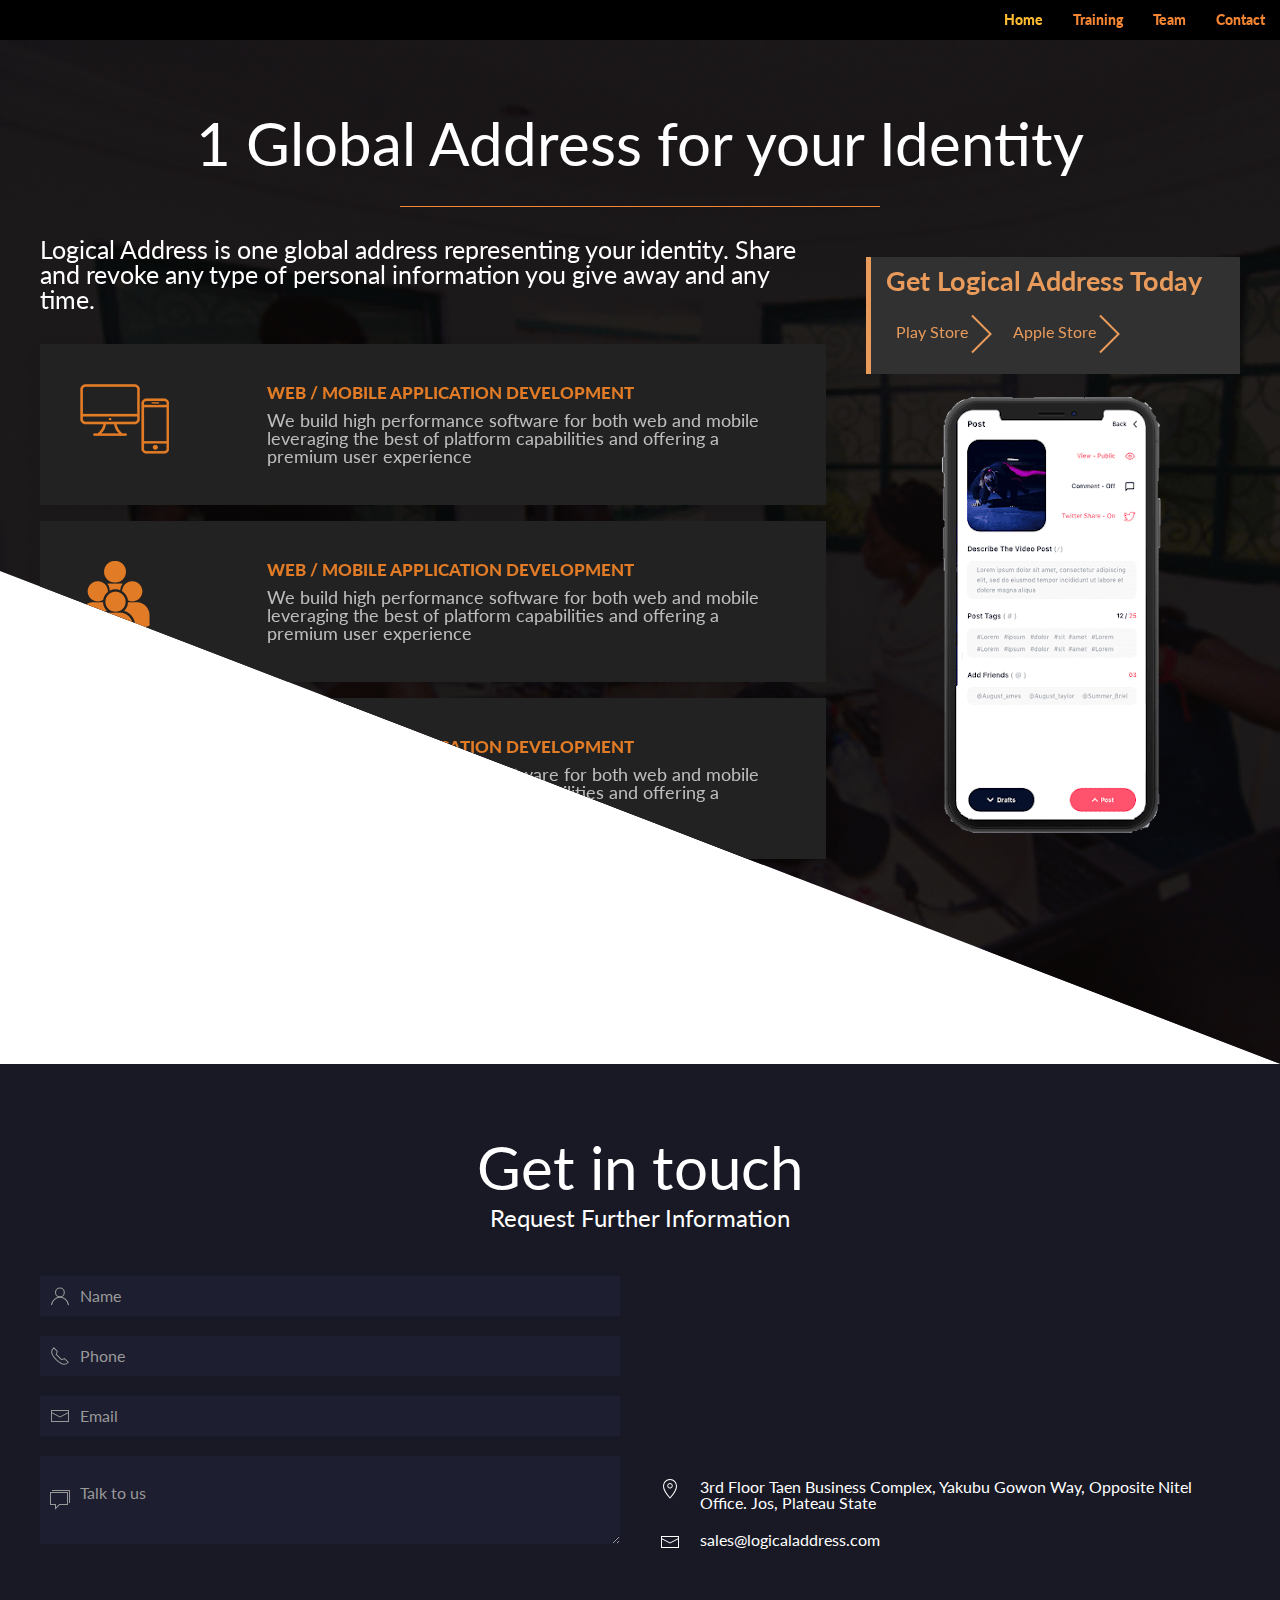
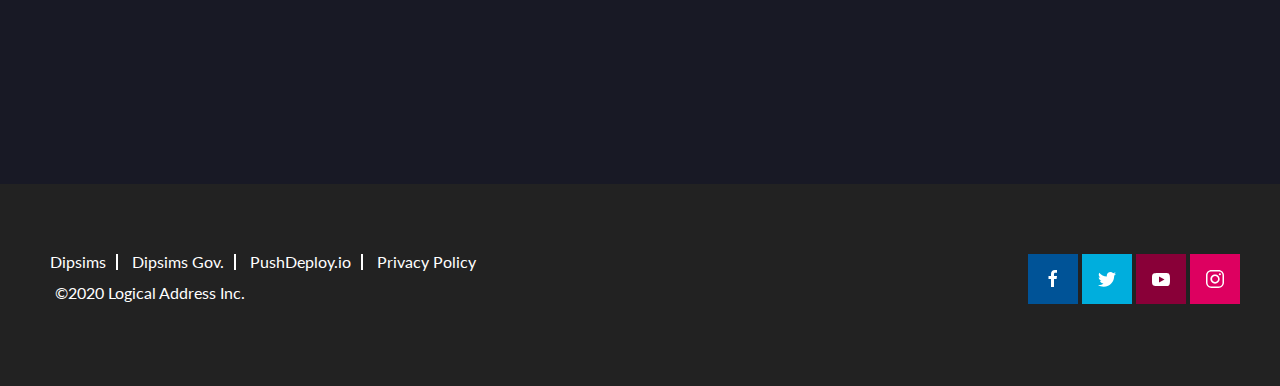
<file: index_2.html>
<!doctype html>
<html>
	<head>
		<meta charset="utf-8">
		<title>Logical Address Inc. - Company</title>
		<meta name="viewport" content="width=device-width, initial-scale=1">
		<link rel="stylesheet" href="css/animate.css">
		<link rel="stylesheet" href="css/uikit.min.css">
		<link rel="stylesheet" href="css/styles.css">
	</head>

	<body>
		<nav class="uk-navbar-container bgblack" uk-navbar>
			<div class="uk-navbar-right forty">
				<ul class="uk-navbar-nav topbar">
                    <li class="uk-active uk-text-bold"><a href="#training" uk-scroll>Home</a></li>
                    <li class="uk-text-bold"><a href="#training" uk-scroll>Training</a></li>
                    <li class="uk-text-bold"><a href="#developers" uk-scroll>Team</a></li>
                    <li><a class="uk-text-bold" href="#" uk-scroll>Contact</a></li>
				</ul>

			</div>
		</nav>
		
		
		<div uk-parallax="bgy: -300" class="service1 uk-section uk-section-default">
			<div class="uk-container">

				<h1 class="uk-text-center one uk-heading-primary">1 Global Address for your Identity</h1>
				<div class="uk-child-width-1-2@m section white" style="min-height: 500px;" uk-grid>

					<div class="uk-width-2-3@m">
						<p>Logical Address is one global address representing your identity. Share and revoke any type of personal information you give away and any time.</p><br/><br/>
                        
                        <div>
                            <div class="uk-card-secondary">
                                <div class="uk-card-body cardgrid  uk-child-width-1-4@m uk-child-width-1-3" uk-grid>
                                    <div>
                                        <img class="white" src="img/webDev.png" alt="">
                                    </div>
                                    <div class="uk-width-3-4@m uk-width-2-3">
                                        <h3 class="title">WEB / MOBILE APPLICATION DEVELOPMENT</h3>
                                        <p>We build high performance software for both web and mobile leveraging the best of platform capabilities and offering a premium user experience</p>
                                    </div>
                                </div>
                            </div>
                        </div>

                        <br/>
                        <div>
                            <div class="uk-card-secondary">
                                <div class="uk-card-body cardgrid  uk-child-width-1-4@m uk-child-width-1-3" uk-grid>
                                    <div>
                                        <img class="white" src="img/softDev.png" alt="">
                                    </div>
                                    <div class="uk-width-3-4@m uk-width-2-3">
                                        <h3 class="title">WEB / MOBILE APPLICATION DEVELOPMENT</h3>
                                        <p>We build high performance software for both web and mobile leveraging the best of platform capabilities and offering a premium user experience</p>
                                    </div>
                                </div>
                            </div>
                        </div>

                        <br/>
                        <div>
                            <div class="uk-card-secondary">
                                <div class="uk-card-body cardgrid  uk-child-width-1-4@m uk-child-width-1-3" uk-grid>
                                    <div>
                                        <img class="white" src="img/modernization.png" alt="">
                                    </div>
                                    <div class="uk-width-3-4@m uk-width-2-3">
                                        <h3 class="title">WEB / MOBILE APPLICATION DEVELOPMENT</h3>
                                        <p>We build high performance software for both web and mobile leveraging the best of platform capabilities and offering a premium user experience</p>
                                    </div>
                                </div>
                            </div>
                        </div>

					</div>
				
					<div class="uk-width-1-3@m">
						<div class="request">
							<h4 class="uk-text-bold">Get Logical Address Today</h4>
							<span class="uk-flex">
								<a class="uk-flex-right uk-slidenav-large" uk-slidenav-next>Play Store</a> <a class="uk-flex-right uk-slidenav-large" uk-slidenav-next>Apple Store</a>
							</span>
						</div>
						<br/>
						<div class="uk-text-center">
                            <img src="img/logicaladdress-iphonex.png" height="95%" />
                        </div>
					</div>
				</div>

			</div>
		</div>

        
		<div class="uk-section uk-section-default formap">
			<div class="uk-container uk-text-center">
				<h2 class="uk-heading-primary white">Get in touch</h2>
				<p class="uk-text-large uk-margin-medium-bottom white">Request Further Information</p>
				<div class="uk-child-width-1-2@m" uk-grid>
					<div>
						<div>
							<form>
								<div class="uk-margin">
									<div class="uk-inline">
										<span class="uk-form-icon" uk-icon="icon: user"></span>
										<input class="uk-input" type="text" placeholder="Name">
									</div>
								</div>

								<div class="uk-margin">
									<div class="uk-inline">
										<span class="uk-form-icon" uk-icon="icon: receiver"></span>
										<input class="uk-input" type="text" placeholder="Phone">
									</div>
								</div>

								<div class="uk-margin">
									<div class="uk-inline">
										<span class="uk-form-icon" uk-icon="icon: mail"></span>
										<input class="uk-input" type="text" placeholder="Email">
									</div>
								</div>

								<div class="uk-margin">
									<div class="uk-inline">
										<span class="uk-form-icon" uk-icon="icon: comments"></span>
										<textarea class="uk-textarea" rows="5" placeholder="Talk to us"></textarea>
									</div>
								</div>
							</form>
						</div>
					</div>
					<div class="uk-child-width-1-1" uk-grid>
						<div>
							<iframe src="https://www.google.com/maps/embed?pb=!1m14!1m8!1m3!1d15722.66190857747!2d8.874156!3d9.878407!3m2!1i1024!2i768!4f13.1!3m3!1m2!1s0x0%3A0x6acc9688fcb7e771!2snHub+Nigeria!5e0!3m2!1sen!2sng!4v1518112512734" frameborder="0" style="border:0" allowfullscreen></iframe>
						</div>
						<div class="uk-flex">
							<span class="uk-flex-left white uk-margin-right" uk-icon="icon: location"></span>
							<p class="uk-flex-right uk-text-left white">3rd Floor Taen Business Complex,
								Yakubu Gowon Way, Opposite Nitel Office.
								Jos, Plateau State
							</p>
						</div>
						<div class=" uk-margin-small-top uk-flex">
							<span class="uk-flex-left white uk-margin-right" uk-icon="icon: mail"></span>
							<p class="uk-flex-right uk-text-left white">sales@logicaladdress.com
							</p>
						</div>
					</div>
				</div>
			</div>
		</div>
		<footer class="uk-section uk-section-secondary footer">
			<div class="uk-container">
				<div uk-grid>
					<div class="white uk-width-3-5@s">
						<p class="links">
							<a class="uk-link-reset" href="https://dipsims.org">Dipsims</a>
							<a class="uk-link-reset" href="https://dipsims.net">Dipsims Gov.</a>
							<a class="uk-link-reset" href="https://pushdeploy.io">PushDeploy.io</a>
							<a class="uk-link-reset" href="">Privacy Policy</a>
						</p>
						<p class="white uk-padding-small">&copy;2020 Logical Address Inc.</p>
					</div>
					<div class="white uk-width-2-5@s uk-text-right@m">
						<p class="social">
							<a class="uk-link-reset fb uk-padding-small" href="" uk-icon="icon: facebook"></a>
							<a class="uk-link-reset tw uk-padding-small" href="" uk-icon="icon: twitter"></a>
							<a class="uk-link-reset yt uk-padding-small" href="" uk-icon="icon: youtube"></a>
							<a class="uk-link-reset inst uk-padding-small" href="" uk-icon="icon: instagram"></a>
						</p>
					</div>
				</div>
			</div>
		</footer>
		<script src="js/uikit.min.js"></script>
		<script src="js/uikit-icons.min.js"></script>
		<script src="js/jquery-3.3.1.slim.min.js"></script>
		<script src="js/script.js"></script>
		<svg width="0" height="0" style="position: absolute; width: 0px; height: 0px;">
			<defs>
				<clipPath id="mySvg" clipPathUnits="objectBoundingBox">
					<polygon points="0.5 0, 1 0.25, 1 0.75, 0.5 1, 0 0.75, 0 0.25"></polygon>
				</clipPath>
			</defs>
		</svg>
	</body>
</html>
</file>
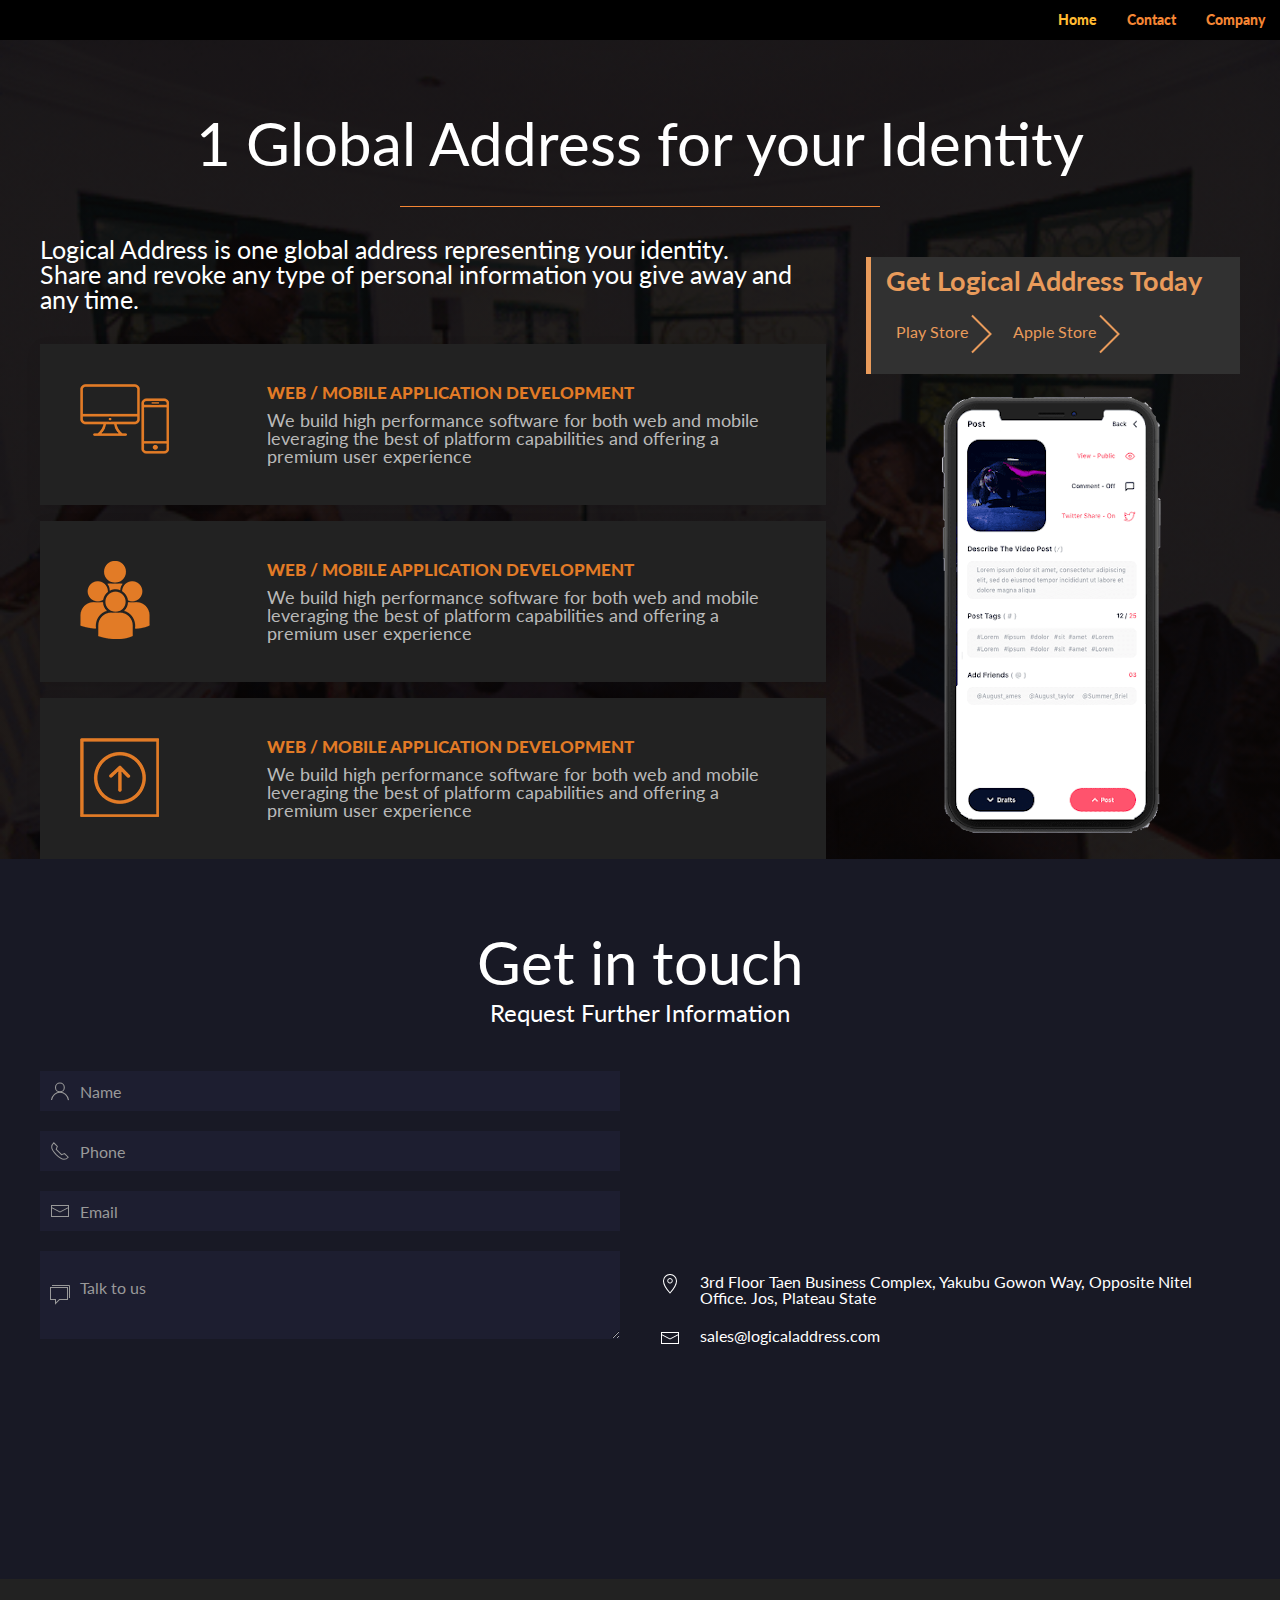
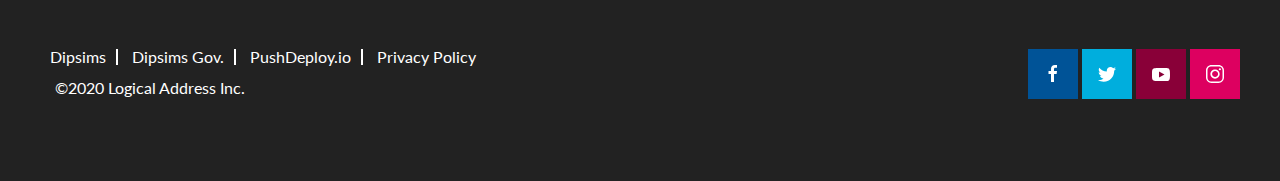
<file: index_3.html>
<!doctype html>
<html>
	<head>
		<meta charset="utf-8">
		<title>Logical Address Inc. - Company</title>
		<meta name="viewport" content="width=device-width, initial-scale=1">
		<link rel="stylesheet" href="css/animate.css">
		<link rel="stylesheet" href="css/uikit.min.css">
		<link rel="stylesheet" href="css/styles.css">
	</head>

	<body>
		<nav class="uk-navbar-container bgblack" uk-navbar>
			<div class="uk-navbar-right forty">
				<ul class="uk-navbar-nav topbar">
                    <li class="uk-active uk-text-bold"><a href="#training" uk-scroll>Home</a></li>
                    <li><a class="uk-text-bold" href="#contact" uk-scroll>Contact</a></li>
                    <li class="uk-text-bold"><a href=./about.html" uk-scroll>Company</a></li>
				</ul>

			</div>
		</nav>
		
		
		<div uk-parallax="bgy: -300" class="service1 uk-section uk-section-default" style="webkit-clip-path: none; clip-path: none;padding-bottom: 0;">
			<div class="uk-container">

				<h1 class="uk-text-center one uk-heading-primary">1 Global Address for your Identity</h1>
				<div class="uk-child-width-1-2@m section white" style="min-height: 500px;" uk-grid>

					<div class="uk-width-2-3@m">
						<p>Logical Address is one global address representing your identity.<br/>Share and revoke any type of personal information you give away and any time.</p><br/><br/>
                        
                        <div>
                            <div class="uk-card-secondary">
                                <div class="uk-card-body cardgrid  uk-child-width-1-4@m uk-child-width-1-3" uk-grid>
                                    <div>
                                        <img class="white" src="img/webDev.png" alt="">
                                    </div>
                                    <div class="uk-width-3-4@m uk-width-2-3">
                                        <h3 class="title">WEB / MOBILE APPLICATION DEVELOPMENT</h3>
                                        <p>We build high performance software for both web and mobile leveraging the best of platform capabilities and offering a premium user experience</p>
                                    </div>
                                </div>
                            </div>
                        </div>

                        <br/>
                        <div>
                            <div class="uk-card-secondary">
                                <div class="uk-card-body cardgrid  uk-child-width-1-4@m uk-child-width-1-3" uk-grid>
                                    <div>
                                        <img class="white" src="img/softDev.png" alt="">
                                    </div>
                                    <div class="uk-width-3-4@m uk-width-2-3">
                                        <h3 class="title">WEB / MOBILE APPLICATION DEVELOPMENT</h3>
                                        <p>We build high performance software for both web and mobile leveraging the best of platform capabilities and offering a premium user experience</p>
                                    </div>
                                </div>
                            </div>
                        </div>

                        <br/>
                        <div>
                            <div class="uk-card-secondary">
                                <div class="uk-card-body cardgrid  uk-child-width-1-4@m uk-child-width-1-3" uk-grid>
                                    <div>
                                        <img class="white" src="img/modernization.png" alt="">
                                    </div>
                                    <div class="uk-width-3-4@m uk-width-2-3">
                                        <h3 class="title">WEB / MOBILE APPLICATION DEVELOPMENT</h3>
                                        <p>We build high performance software for both web and mobile leveraging the best of platform capabilities and offering a premium user experience</p>
                                    </div>
                                </div>
                            </div>
                        </div>

					</div>
				
					<div class="uk-width-1-3@m">
						<div class="request">
							<h4 class="uk-text-bold">Get Logical Address Today</h4>
							<span class="uk-flex">
								<a class="uk-flex-right uk-slidenav-large" uk-slidenav-next>Play Store</a> <a class="uk-flex-right uk-slidenav-large" uk-slidenav-next>Apple Store</a>
							</span>
						</div>
						<br/>
						<div class="uk-text-center">
                            <img src="img/logicaladdress-iphonex.png" height="95%" />
                        </div>
					</div>
				</div>

			</div>
		</div>

        
		<div class="uk-section uk-section-default formap" id="contact">
			<div class="uk-container uk-text-center">
				<h2 class="uk-heading-primary white">Get in touch</h2>
				<p class="uk-text-large uk-margin-medium-bottom white">Request Further Information</p>
				<div class="uk-child-width-1-2@m" uk-grid>
					<div>
						<div>
							<form>
								<div class="uk-margin">
									<div class="uk-inline">
										<span class="uk-form-icon" uk-icon="icon: user"></span>
										<input class="uk-input" type="text" placeholder="Name">
									</div>
								</div>

								<div class="uk-margin">
									<div class="uk-inline">
										<span class="uk-form-icon" uk-icon="icon: receiver"></span>
										<input class="uk-input" type="text" placeholder="Phone">
									</div>
								</div>

								<div class="uk-margin">
									<div class="uk-inline">
										<span class="uk-form-icon" uk-icon="icon: mail"></span>
										<input class="uk-input" type="text" placeholder="Email">
									</div>
								</div>

								<div class="uk-margin">
									<div class="uk-inline">
										<span class="uk-form-icon" uk-icon="icon: comments"></span>
										<textarea class="uk-textarea" rows="5" placeholder="Talk to us"></textarea>
									</div>
								</div>
							</form>
						</div>
					</div>
					<div class="uk-child-width-1-1" uk-grid>
						<div>
							<iframe src="https://www.google.com/maps/embed?pb=!1m14!1m8!1m3!1d15722.66190857747!2d8.874156!3d9.878407!3m2!1i1024!2i768!4f13.1!3m3!1m2!1s0x0%3A0x6acc9688fcb7e771!2snHub+Nigeria!5e0!3m2!1sen!2sng!4v1518112512734" frameborder="0" style="border:0" allowfullscreen></iframe>
						</div>
						<div class="uk-flex">
							<span class="uk-flex-left white uk-margin-right" uk-icon="icon: location"></span>
							<p class="uk-flex-right uk-text-left white">3rd Floor Taen Business Complex,
								Yakubu Gowon Way, Opposite Nitel Office.
								Jos, Plateau State
							</p>
						</div>
						<div class=" uk-margin-small-top uk-flex">
							<span class="uk-flex-left white uk-margin-right" uk-icon="icon: mail"></span>
							<p class="uk-flex-right uk-text-left white">sales@logicaladdress.com
							</p>
						</div>
					</div>
				</div>
			</div>
		</div>
		<footer class="uk-section uk-section-secondary footer">
			<div class="uk-container">
				<div uk-grid>
					<div class="white uk-width-3-5@s">
						<p class="links">
							<a class="uk-link-reset" href="https://dipsims.org">Dipsims</a>
							<a class="uk-link-reset" href="https://dipsims.net">Dipsims Gov.</a>
							<a class="uk-link-reset" href="https://pushdeploy.io">PushDeploy.io</a>
							<a class="uk-link-reset" href="">Privacy Policy</a>
						</p>
						<p class="white uk-padding-small">&copy;2020 Logical Address Inc.</p>
					</div>
					<div class="white uk-width-2-5@s uk-text-right@m">
						<p class="social">
							<a class="uk-link-reset fb uk-padding-small" href="" uk-icon="icon: facebook"></a>
							<a class="uk-link-reset tw uk-padding-small" href="" uk-icon="icon: twitter"></a>
							<a class="uk-link-reset yt uk-padding-small" href="" uk-icon="icon: youtube"></a>
							<a class="uk-link-reset inst uk-padding-small" href="" uk-icon="icon: instagram"></a>
						</p>
					</div>
				</div>
			</div>
		</footer>
		<script src="js/uikit.min.js"></script>
		<script src="js/uikit-icons.min.js"></script>
		<script src="js/jquery-3.3.1.slim.min.js"></script>
		<script src="js/script.js"></script>
		<svg width="0" height="0" style="position: absolute; width: 0px; height: 0px;">
			<defs>
				<clipPath id="mySvg" clipPathUnits="objectBoundingBox">
					<polygon points="0.5 0, 1 0.25, 1 0.75, 0.5 1, 0 0.75, 0 0.25"></polygon>
				</clipPath>
			</defs>
		</svg>
	</body>
</html>
</file>
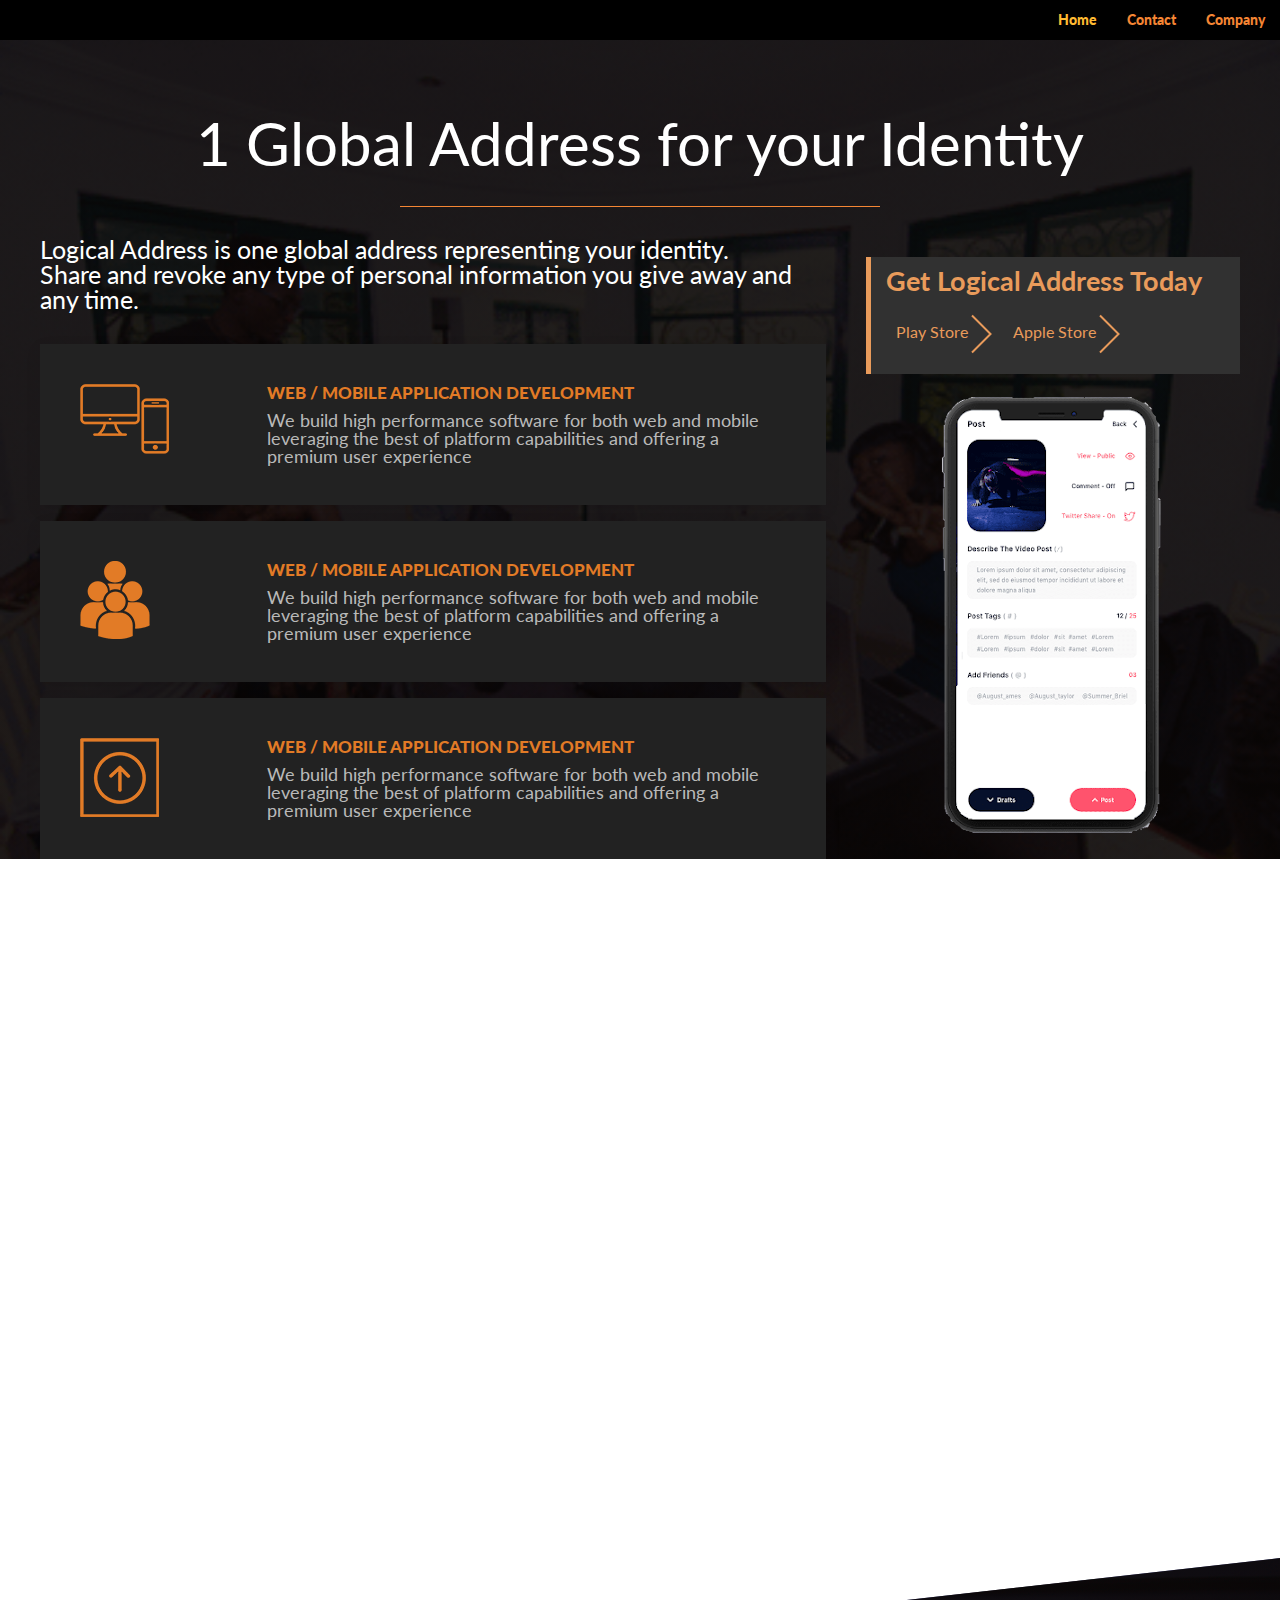
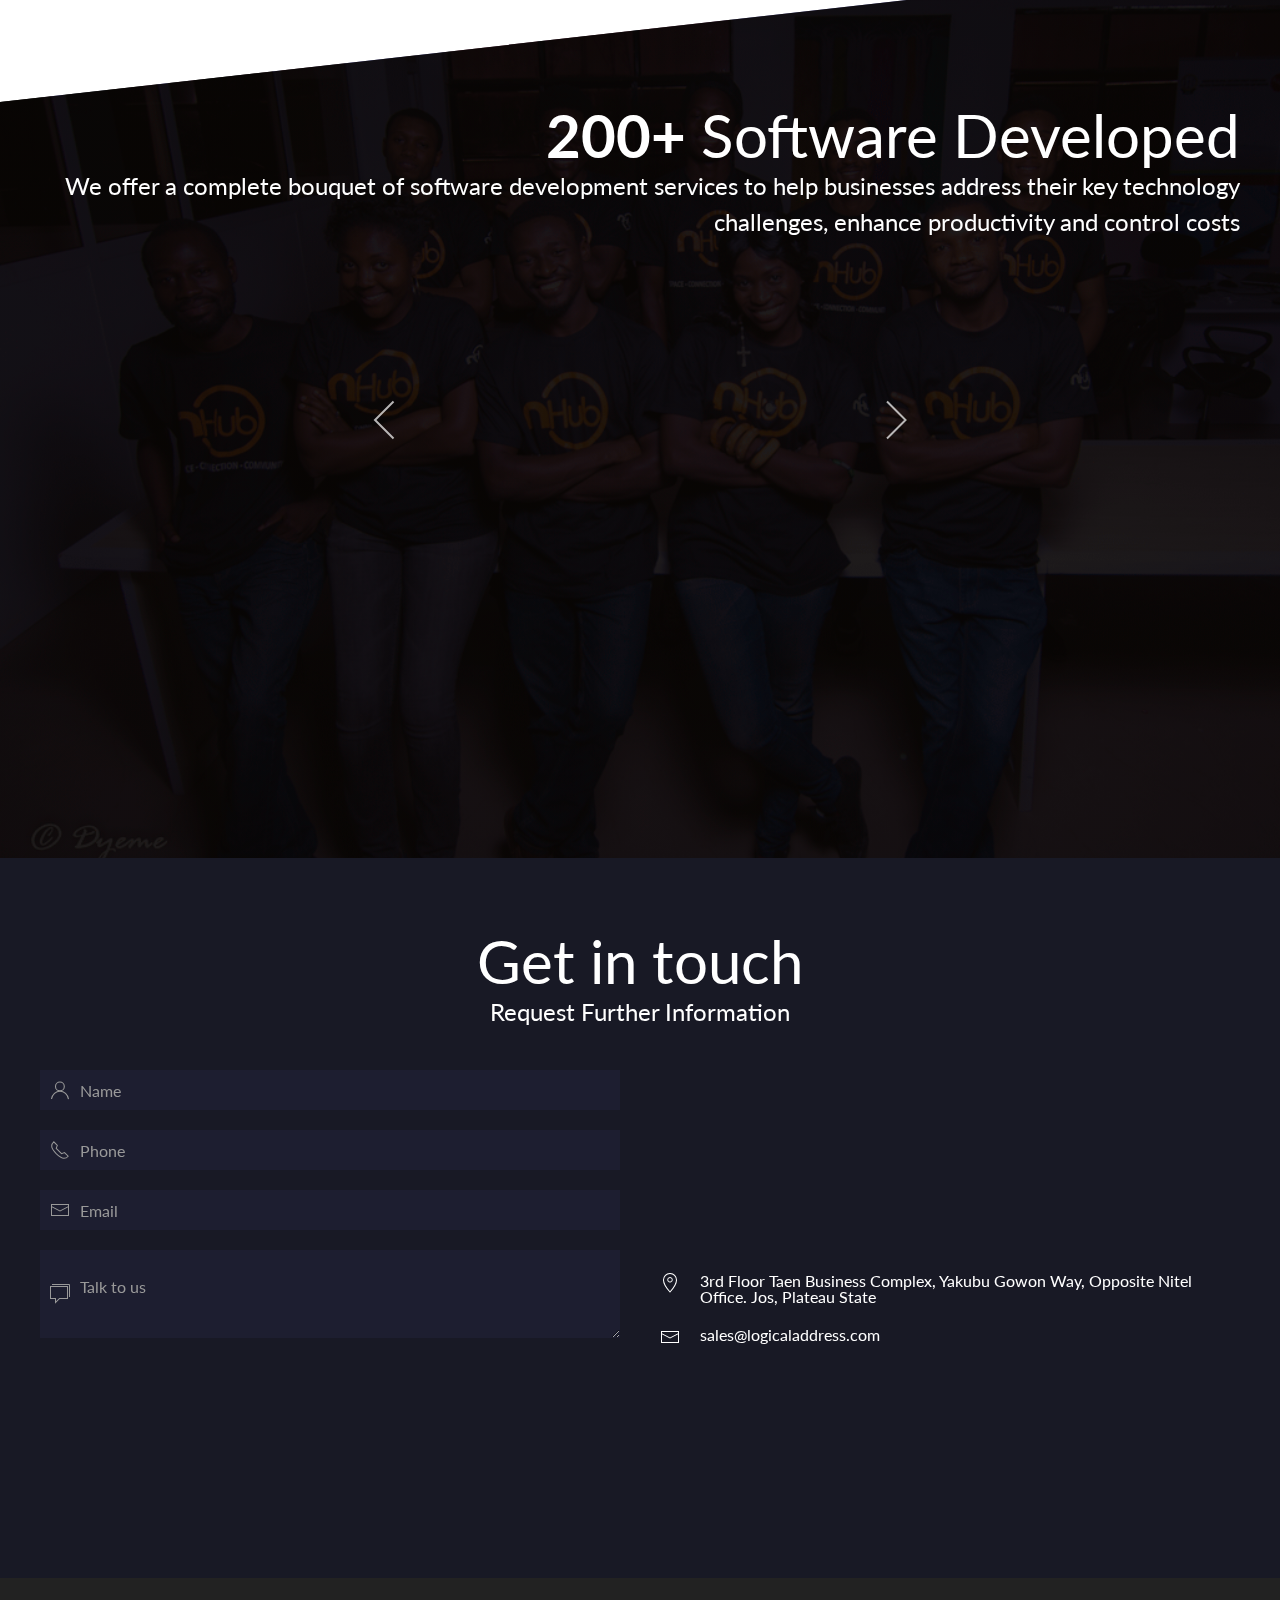
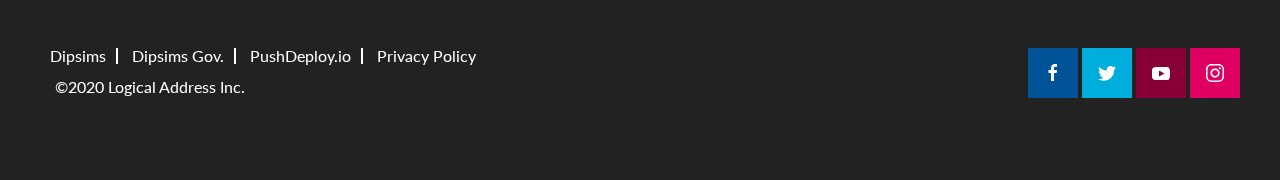
<file: index_4.html>
<!doctype html>
<html>
	<head>
		<meta charset="utf-8">
		<title>Logical Address Inc. - Company</title>
		<meta name="viewport" content="width=device-width, initial-scale=1">
		<link rel="stylesheet" href="css/animate.css">
		<link rel="stylesheet" href="css/uikit.min.css">
		<link rel="stylesheet" href="css/styles.css">
	</head>

	<body>
		<nav class="uk-navbar-container bgblack" uk-navbar>
			<div class="uk-navbar-right forty">
				<ul class="uk-navbar-nav topbar">
                    <li class="uk-active uk-text-bold"><a href="#training" uk-scroll>Home</a></li>
                    <li><a class="uk-text-bold" href="#contact" uk-scroll>Contact</a></li>
                    <li class="uk-text-bold"><a href=./about.html" uk-scroll>Company</a></li>
				</ul>

			</div>
		</nav>
		
		
		<div class="service1 uk-section uk-section-default" style="webkit-clip-path: none; clip-path: none;padding-bottom: 0;">
			<div class="uk-container">

				<h1 class="uk-text-center one uk-heading-primary">1 Global Address for your Identity</h1>
				<div class="uk-child-width-1-2@m section white" style="min-height: 500px;" uk-grid>

					<div class="uk-width-2-3@m">
						<p>Logical Address is one global address representing your identity.<br/>Share and revoke any type of personal information you give away and any time.</p><br/><br/>
                        
                        <div>
                            <div class="uk-card-secondary">
                                <div class="uk-card-body cardgrid  uk-child-width-1-4@m uk-child-width-1-3" uk-grid>
                                    <div>
                                        <img class="white" src="img/webDev.png" alt="">
                                    </div>
                                    <div class="uk-width-3-4@m uk-width-2-3">
                                        <h3 class="title">WEB / MOBILE APPLICATION DEVELOPMENT</h3>
                                        <p>We build high performance software for both web and mobile leveraging the best of platform capabilities and offering a premium user experience</p>
                                    </div>
                                </div>
                            </div>
                        </div>

                        <br/>
                        <div>
                            <div class="uk-card-secondary">
                                <div class="uk-card-body cardgrid  uk-child-width-1-4@m uk-child-width-1-3" uk-grid>
                                    <div>
                                        <img class="white" src="img/softDev.png" alt="">
                                    </div>
                                    <div class="uk-width-3-4@m uk-width-2-3">
                                        <h3 class="title">WEB / MOBILE APPLICATION DEVELOPMENT</h3>
                                        <p>We build high performance software for both web and mobile leveraging the best of platform capabilities and offering a premium user experience</p>
                                    </div>
                                </div>
                            </div>
                        </div>

                        <br/>
                        <div>
                            <div class="uk-card-secondary">
                                <div class="uk-card-body cardgrid  uk-child-width-1-4@m uk-child-width-1-3" uk-grid>
                                    <div>
                                        <img class="white" src="img/modernization.png" alt="">
                                    </div>
                                    <div class="uk-width-3-4@m uk-width-2-3">
                                        <h3 class="title">WEB / MOBILE APPLICATION DEVELOPMENT</h3>
                                        <p>We build high performance software for both web and mobile leveraging the best of platform capabilities and offering a premium user experience</p>
                                    </div>
                                </div>
                            </div>
                        </div>

					</div>
				
					<div class="uk-width-1-3@m">
						<div class="request">
							<h4 class="uk-text-bold">Get Logical Address Today</h4>
							<span class="uk-flex">
								<a class="uk-flex-right uk-slidenav-large" uk-slidenav-next>Play Store</a> <a class="uk-flex-right uk-slidenav-large" uk-slidenav-next>Apple Store</a>
							</span>
						</div>
						<br/>
						<div class="uk-text-center">
                            <img src="img/logicaladdress-iphonex.png" height="95%" />
                        </div>
					</div>
				</div>

			</div>
        </div>
        

        <div uk-parallax="bgy: -300" class="uk-section uk-section-default">
			<div uk-parallax="opacity: 0,1; y: 100,0; scale: 0.5,1; viewport: 0.5;" class="uk-container">

				<h1 class="uk-text-center one uk-heading-primary" style="color: black">Our Software Development Services</h1>
				<div class="uk-grid-match uk-child-width-1-2@m" uk-grid>
					<div>
					<div class="uk-card-secondary">
						<div class="uk-card-body cardgrid  uk-child-width-1-4@m uk-child-width-1-3" uk-grid>
							<div>
								<img class="white" src="img/webDev.png" alt="">
							</div>
							<div class="uk-width-3-4@m uk-width-2-3">
								<h3 class="title">WEB / MOBILE APPLICATION DEVELOPMENT</h3>
								<p>We build high performance software for both web and mobile leveraging the best of platform capabilities and offering a premium user experience</p>
							</div>
						</div>
					</div>
					</div>
					<div>
					<div class="uk-card-muted">
						<div class="uk-card-body cardgrid  uk-child-width-1-4@m uk-child-width-1-3" uk-grid>
							<div>
								<img class="white" src="img/maintenance.png" alt="">
							</div>
							<div class="uk-width-3-4@m uk-width-2-3">
								<h3 class="title">APPLICATION MAINTENANCE</h3>
								<p>Sustain your existing software application and reduce maintenance cost. We help you focus on your business and leave the headache of ongoing application develoment to us.</p>
							</div>
						</div>
					</div>
					</div>
					<div>
					<div class="uk-card-muted">
						<div class="uk-card-body cardgrid  uk-child-width-1-4@m uk-child-width-1-3" uk-grid>
							<div>
								<img class="white" src="img/modernization.png" alt="">
							</div>
							<div class="uk-width-3-4@m uk-width-2-3">
								<h3 class="title">APPLICATION MODERNIZATION</h3>
								<p>Transform legacy applications to state of the art technologies and modern architecture to stay relevant and deliver greater business value</p>
							</div>
						</div>
					</div>
					</div>
					<div>
					<div class="uk-card-secondary">
						<div class="uk-card-body cardgrid  uk-child-width-1-4@m uk-child-width-1-3" uk-grid>
							<div>
								<img class="white" src="img/softDev.png" alt="">
							</div>
							<div class="uk-width-3-4@m uk-width-2-3">
								<h3 class="title">DEDICATED SOFTWARE DEVELOPMENT TEAMS</h3>
								<p>We build high performance software for both web and mobile leveraging the best of platform capabilities and offering a premium user experience</p>
							</div>
						</div>
					</div>
				</div>
                </div>
                
			</div>
        </div>
        
        <div uk-parallax="bgy: -300" class="uk-section uk-section-default service2">
			<div class="uk-container">
				<h2 class="uk-heading-primary white"><span class="uk-text-bold">200+</span> Software Developed</h2>
				<p class="white uk-text-large">We offer a complete bouquet of software development services to help businesses address their key technology challenges, enhance productivity and control costs</p>
				<div class="uk-child-width-1-2@m uk-margin-remove uk-padding-small" uk-grid>
			<div class="uk-position-relative uk-padding-remove uk-align-center uk-visible-toggle uk-light" uk-slideshow="autoplay:true;autoplay-interval: 3000">

				<ul class="uk-slideshow-items">
					<li>
						<img src="img/slide.png" alt="" uk-cover>
					</li>
					<li>
						<img src="img/slide.png" alt="" uk-cover>
					</li>
				</ul>

            <a class="uk-position-center-left uk-position-small uk-slidenav-large" href="#" uk-slidenav-previous uk-slideshow-item="previous"></a>
            <a class="uk-position-center-right uk-position-small uk-slidenav-large" href="#" uk-slidenav-next uk-slideshow-item="next"></a>
        </div>
        </div>
			</div>
        </div>
        
        
        
		<div class="uk-section uk-section-default formap" id="contact">
			<div class="uk-container uk-text-center">
				<h2 class="uk-heading-primary white">Get in touch</h2>
				<p class="uk-text-large uk-margin-medium-bottom white">Request Further Information</p>
				<div class="uk-child-width-1-2@m" uk-grid>
					<div>
						<div>
							<form>
								<div class="uk-margin">
									<div class="uk-inline">
										<span class="uk-form-icon" uk-icon="icon: user"></span>
										<input class="uk-input" type="text" placeholder="Name">
									</div>
								</div>

								<div class="uk-margin">
									<div class="uk-inline">
										<span class="uk-form-icon" uk-icon="icon: receiver"></span>
										<input class="uk-input" type="text" placeholder="Phone">
									</div>
								</div>

								<div class="uk-margin">
									<div class="uk-inline">
										<span class="uk-form-icon" uk-icon="icon: mail"></span>
										<input class="uk-input" type="text" placeholder="Email">
									</div>
								</div>

								<div class="uk-margin">
									<div class="uk-inline">
										<span class="uk-form-icon" uk-icon="icon: comments"></span>
										<textarea class="uk-textarea" rows="5" placeholder="Talk to us"></textarea>
									</div>
								</div>
							</form>
						</div>
					</div>
					<div class="uk-child-width-1-1" uk-grid>
						<div>
							<iframe src="https://www.google.com/maps/embed?pb=!1m14!1m8!1m3!1d15722.66190857747!2d8.874156!3d9.878407!3m2!1i1024!2i768!4f13.1!3m3!1m2!1s0x0%3A0x6acc9688fcb7e771!2snHub+Nigeria!5e0!3m2!1sen!2sng!4v1518112512734" frameborder="0" style="border:0" allowfullscreen></iframe>
						</div>
						<div class="uk-flex">
							<span class="uk-flex-left white uk-margin-right" uk-icon="icon: location"></span>
							<p class="uk-flex-right uk-text-left white">3rd Floor Taen Business Complex,
								Yakubu Gowon Way, Opposite Nitel Office.
								Jos, Plateau State
							</p>
						</div>
						<div class=" uk-margin-small-top uk-flex">
							<span class="uk-flex-left white uk-margin-right" uk-icon="icon: mail"></span>
							<p class="uk-flex-right uk-text-left white">sales@logicaladdress.com
							</p>
						</div>
					</div>
				</div>
			</div>
		</div>
		<footer class="uk-section uk-section-secondary footer">
			<div class="uk-container">
				<div uk-grid>
					<div class="white uk-width-3-5@s">
						<p class="links">
							<a class="uk-link-reset" href="https://dipsims.org">Dipsims</a>
							<a class="uk-link-reset" href="https://dipsims.net">Dipsims Gov.</a>
							<a class="uk-link-reset" href="https://pushdeploy.io">PushDeploy.io</a>
							<a class="uk-link-reset" href="">Privacy Policy</a>
						</p>
						<p class="white uk-padding-small">&copy;2020 Logical Address Inc.</p>
					</div>
					<div class="white uk-width-2-5@s uk-text-right@m">
						<p class="social">
							<a class="uk-link-reset fb uk-padding-small" href="" uk-icon="icon: facebook"></a>
							<a class="uk-link-reset tw uk-padding-small" href="" uk-icon="icon: twitter"></a>
							<a class="uk-link-reset yt uk-padding-small" href="" uk-icon="icon: youtube"></a>
							<a class="uk-link-reset inst uk-padding-small" href="" uk-icon="icon: instagram"></a>
						</p>
					</div>
				</div>
			</div>
		</footer>
		<script src="js/uikit.min.js"></script>
		<script src="js/uikit-icons.min.js"></script>
		<script src="js/jquery-3.3.1.slim.min.js"></script>
		<script src="js/script.js"></script>
		<svg width="0" height="0" style="position: absolute; width: 0px; height: 0px;">
			<defs>
				<clipPath id="mySvg" clipPathUnits="objectBoundingBox">
					<polygon points="0.5 0, 1 0.25, 1 0.75, 0.5 1, 0 0.75, 0 0.25"></polygon>
				</clipPath>
			</defs>
		</svg>
	</body>
</html>
</file>
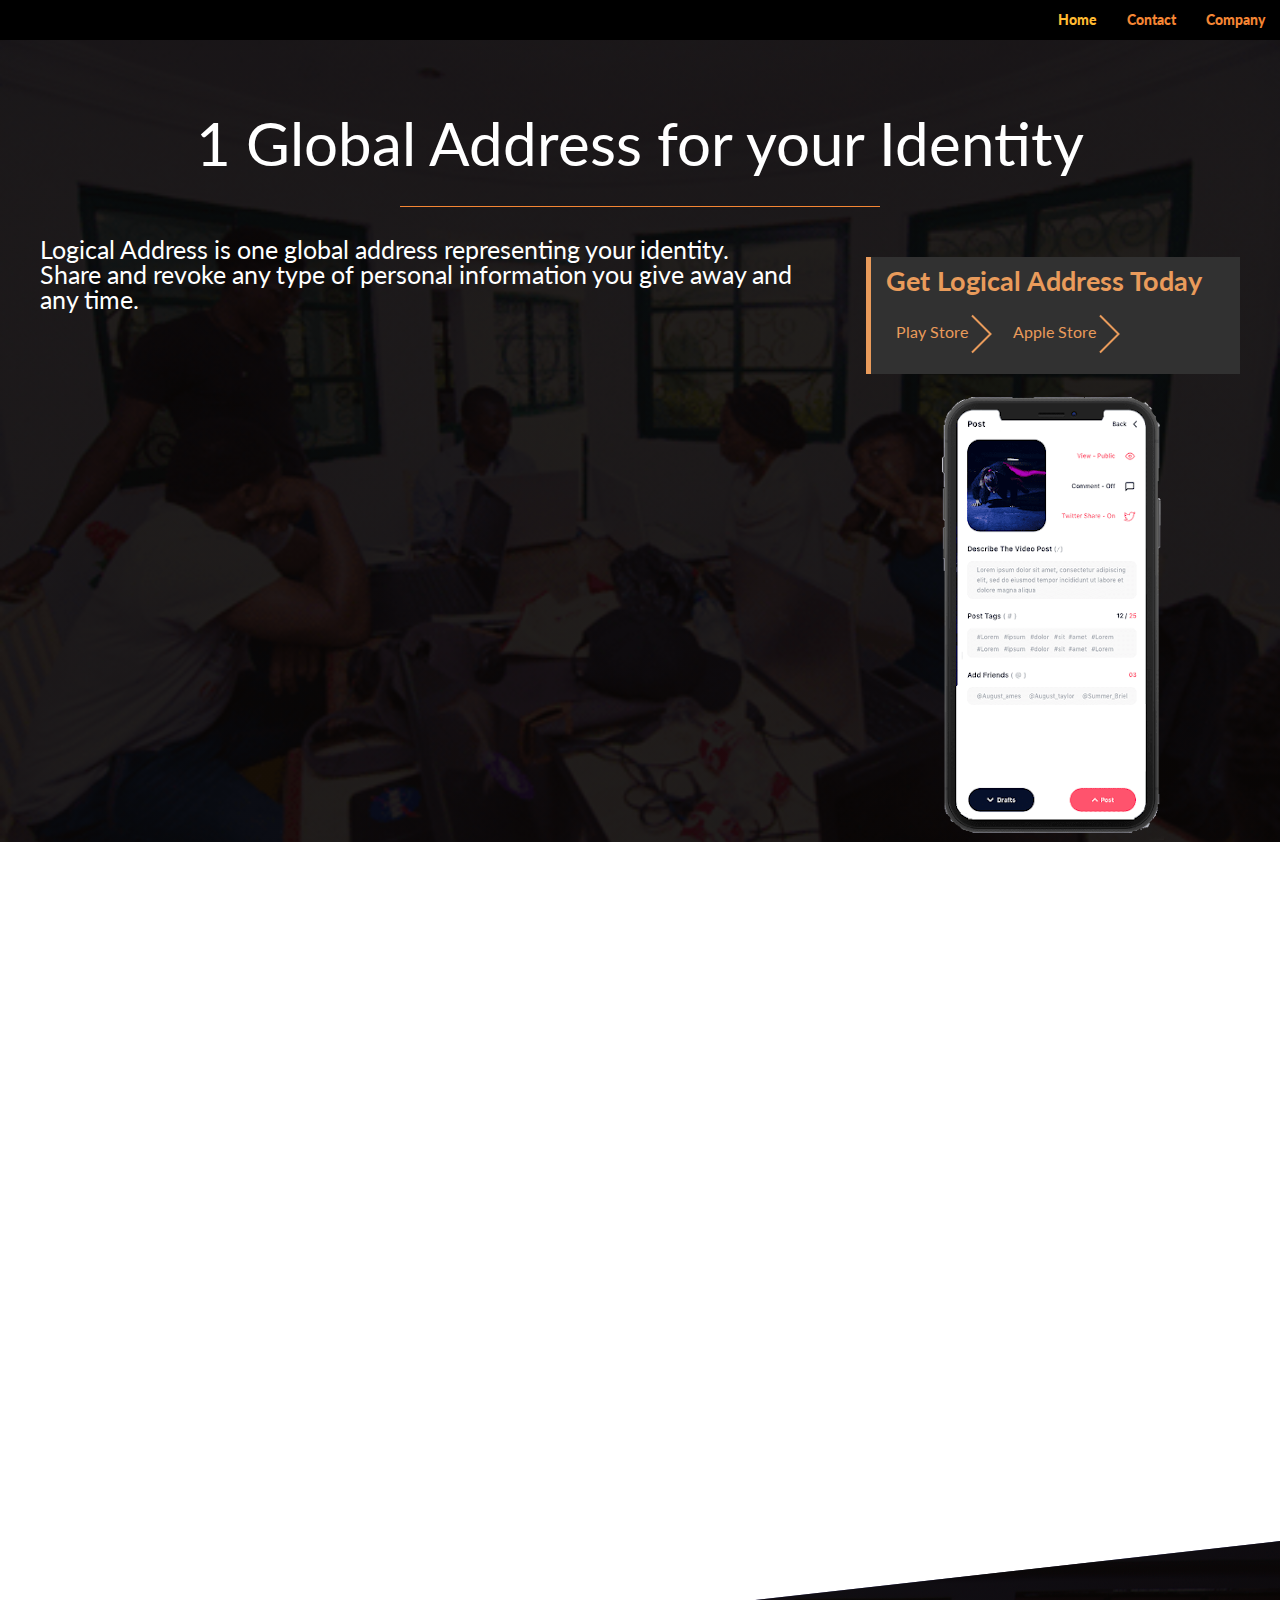
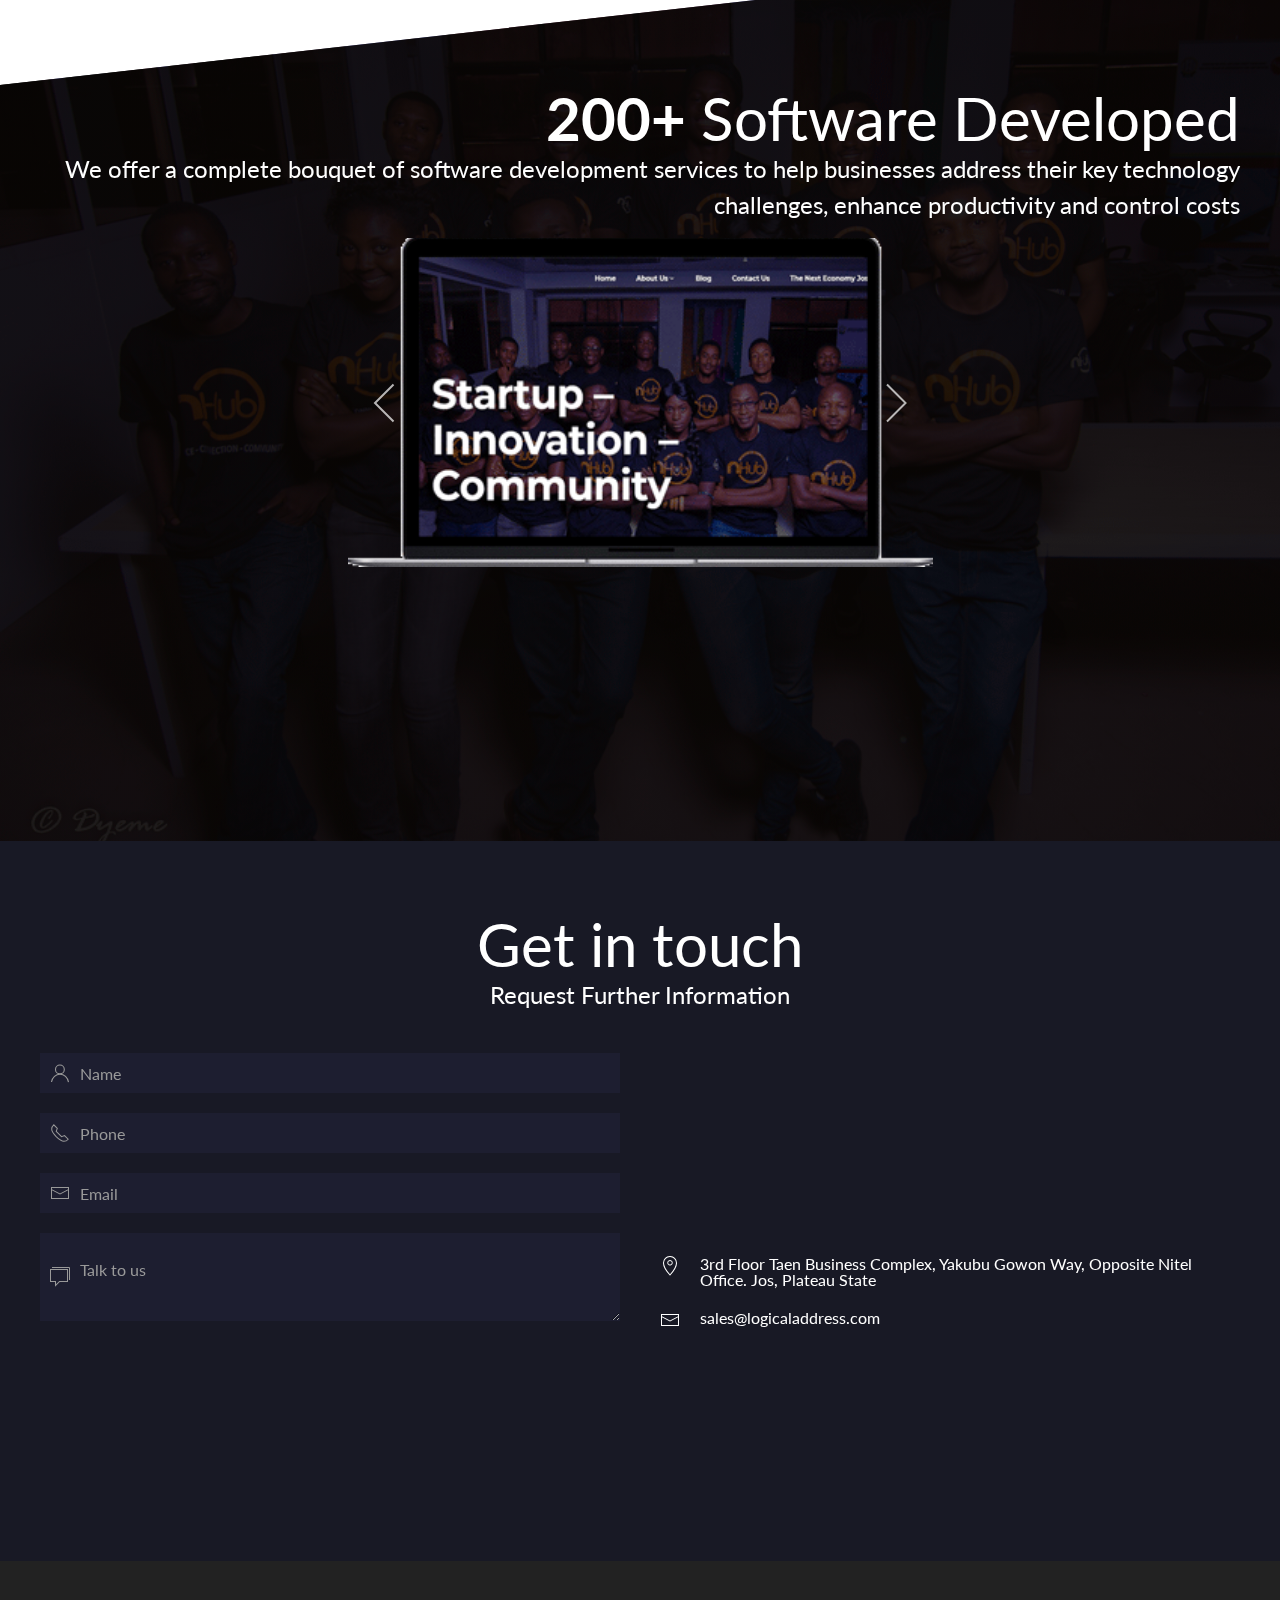
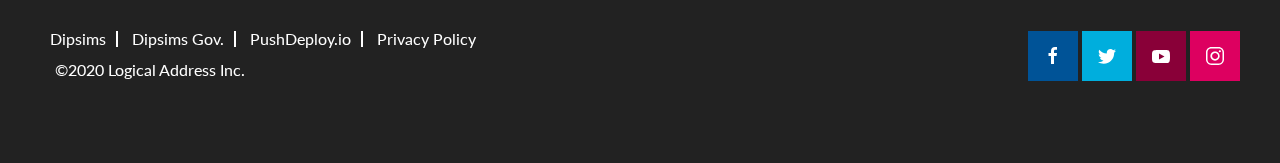
<file: index_5.html>
<!doctype html>
<html>
	<head>
		<meta charset="utf-8">
		<title>Logical Address Inc. - Company</title>
		<meta name="viewport" content="width=device-width, initial-scale=1">
		<link rel="stylesheet" href="css/animate.css">
		<link rel="stylesheet" href="css/uikit.min.css">
		<link rel="stylesheet" href="css/styles.css">
	</head>

	<body>
		<nav class="uk-navbar-container bgblack" uk-navbar>
			<div class="uk-navbar-right forty">
				<ul class="uk-navbar-nav topbar">
                    <li class="uk-active uk-text-bold"><a href="#training" uk-scroll>Home</a></li>
                    <li><a class="uk-text-bold" href="#contact" uk-scroll>Contact</a></li>
                    <li class="uk-text-bold"><a href=./about.html" uk-scroll>Company</a></li>
				</ul>

			</div>
		</nav>
		
		
		<div class="service1 uk-section uk-section-default" style="webkit-clip-path: none; clip-path: none;padding-bottom: 0;">
			<div class="uk-container">

				<h1 class="uk-text-center one uk-heading-primary">1 Global Address for your Identity</h1>
				<div class="uk-child-width-1-2@m section white" style="min-height: 500px;" uk-grid>

					<div class="uk-width-2-3@m">
						<p>Logical Address is one global address representing your identity.<br/>Share and revoke any type of personal information you give away and any time.</p><br/><br/>
                        <iframe title="youtube" width="100%" style="flex-basis: 0; flex-grow: 1; max-width: 100%; height: 100%" src="https://www.youtube.com/embed/YouqYGdfBeQ" frameborder="0" allow="accelerometer; autoplay; encrypted-media; gyroscope; picture-in-picture" allowfullscreen></iframe>
					</div>
				
					<div class="uk-width-1-3@m">
						<div class="request">
							<h4 class="uk-text-bold">Get Logical Address Today</h4>
							<span class="uk-flex">
								<a class="uk-flex-right uk-slidenav-large" uk-slidenav-next>Play Store</a> <a class="uk-flex-right uk-slidenav-large" uk-slidenav-next>Apple Store</a>
							</span>
                        </div>
                        <br/>
                        <div class="uk-text-center">
                            <img src="img/logicaladdress-iphonex.png" height="95%" />
                        </div>
					</div>
				</div>

			</div>
        </div>
        

        <div uk-parallax="bgy: -300" class="uk-section uk-section-default">
			<div uk-parallax="opacity: 0,1; y: 100,0; scale: 0.5,1; viewport: 0.5;" class="uk-container">

				<h1 class="uk-text-center one uk-heading-primary" style="color: black">Our Software Development Services</h1>
				<div class="uk-grid-match uk-child-width-1-2@m" uk-grid>
					<div>
					<div class="uk-card-secondary">
						<div class="uk-card-body cardgrid  uk-child-width-1-4@m uk-child-width-1-3" uk-grid>
							<div>
								<img class="white" src="img/webDev.png" alt="">
							</div>
							<div class="uk-width-3-4@m uk-width-2-3">
								<h3 class="title">WEB / MOBILE APPLICATION DEVELOPMENT</h3>
								<p>We build high performance software for both web and mobile leveraging the best of platform capabilities and offering a premium user experience</p>
							</div>
						</div>
					</div>
					</div>
					<div>
					<div class="uk-card-muted">
						<div class="uk-card-body cardgrid  uk-child-width-1-4@m uk-child-width-1-3" uk-grid>
							<div>
								<img class="white" src="img/maintenance.png" alt="">
							</div>
							<div class="uk-width-3-4@m uk-width-2-3">
								<h3 class="title">APPLICATION MAINTENANCE</h3>
								<p>Sustain your existing software application and reduce maintenance cost. We help you focus on your business and leave the headache of ongoing application develoment to us.</p>
							</div>
						</div>
					</div>
					</div>
					<div>
					<div class="uk-card-muted">
						<div class="uk-card-body cardgrid  uk-child-width-1-4@m uk-child-width-1-3" uk-grid>
							<div>
								<img class="white" src="img/modernization.png" alt="">
							</div>
							<div class="uk-width-3-4@m uk-width-2-3">
								<h3 class="title">APPLICATION MODERNIZATION</h3>
								<p>Transform legacy applications to state of the art technologies and modern architecture to stay relevant and deliver greater business value</p>
							</div>
						</div>
					</div>
					</div>
					<div>
					<div class="uk-card-secondary">
						<div class="uk-card-body cardgrid  uk-child-width-1-4@m uk-child-width-1-3" uk-grid>
							<div>
								<img class="white" src="img/softDev.png" alt="">
							</div>
							<div class="uk-width-3-4@m uk-width-2-3">
								<h3 class="title">DEDICATED SOFTWARE DEVELOPMENT TEAMS</h3>
								<p>We build high performance software for both web and mobile leveraging the best of platform capabilities and offering a premium user experience</p>
							</div>
						</div>
					</div>
				</div>
                </div>
                
			</div>
        </div>
        
        <div uk-parallax="bgy: -300" class="uk-section uk-section-default service2">
			<div class="uk-container">
				<h2 class="uk-heading-primary white"><span class="uk-text-bold">200+</span> Software Developed</h2>
				<p class="white uk-text-large">We offer a complete bouquet of software development services to help businesses address their key technology challenges, enhance productivity and control costs</p>
				<div class="uk-child-width-1-2@m uk-margin-remove uk-padding-small" uk-grid>
			<div class="uk-position-relative uk-padding-remove uk-align-center uk-visible-toggle uk-light" uk-slideshow="autoplay:true;autoplay-interval: 3000">

				<ul class="uk-slideshow-items">
					<li>
						<img src="img/slide.png" alt="" uk-cover>
					</li>
					<li>
						<img src="img/slide.png" alt="" uk-cover>
					</li>
				</ul>

            <a class="uk-position-center-left uk-position-small uk-slidenav-large" href="#" uk-slidenav-previous uk-slideshow-item="previous"></a>
            <a class="uk-position-center-right uk-position-small uk-slidenav-large" href="#" uk-slidenav-next uk-slideshow-item="next"></a>
        </div>
        </div>
			</div>
        </div>
        
        
        
		<div class="uk-section uk-section-default formap" id="contact">
			<div class="uk-container uk-text-center">
				<h2 class="uk-heading-primary white">Get in touch</h2>
				<p class="uk-text-large uk-margin-medium-bottom white">Request Further Information</p>
				<div class="uk-child-width-1-2@m" uk-grid>
					<div>
						<div>
							<form>
								<div class="uk-margin">
									<div class="uk-inline">
										<span class="uk-form-icon" uk-icon="icon: user"></span>
										<input class="uk-input" type="text" placeholder="Name">
									</div>
								</div>

								<div class="uk-margin">
									<div class="uk-inline">
										<span class="uk-form-icon" uk-icon="icon: receiver"></span>
										<input class="uk-input" type="text" placeholder="Phone">
									</div>
								</div>

								<div class="uk-margin">
									<div class="uk-inline">
										<span class="uk-form-icon" uk-icon="icon: mail"></span>
										<input class="uk-input" type="text" placeholder="Email">
									</div>
								</div>

								<div class="uk-margin">
									<div class="uk-inline">
										<span class="uk-form-icon" uk-icon="icon: comments"></span>
										<textarea class="uk-textarea" rows="5" placeholder="Talk to us"></textarea>
									</div>
								</div>
							</form>
						</div>
					</div>
					<div class="uk-child-width-1-1" uk-grid>
						<div>
							<iframe src="https://www.google.com/maps/embed?pb=!1m14!1m8!1m3!1d15722.66190857747!2d8.874156!3d9.878407!3m2!1i1024!2i768!4f13.1!3m3!1m2!1s0x0%3A0x6acc9688fcb7e771!2snHub+Nigeria!5e0!3m2!1sen!2sng!4v1518112512734" frameborder="0" style="border:0" allowfullscreen></iframe>
						</div>
						<div class="uk-flex">
							<span class="uk-flex-left white uk-margin-right" uk-icon="icon: location"></span>
							<p class="uk-flex-right uk-text-left white">3rd Floor Taen Business Complex,
								Yakubu Gowon Way, Opposite Nitel Office.
								Jos, Plateau State
							</p>
						</div>
						<div class=" uk-margin-small-top uk-flex">
							<span class="uk-flex-left white uk-margin-right" uk-icon="icon: mail"></span>
							<p class="uk-flex-right uk-text-left white">sales@logicaladdress.com
							</p>
						</div>
					</div>
				</div>
			</div>
		</div>
		<footer class="uk-section uk-section-secondary footer">
			<div class="uk-container">
				<div uk-grid>
					<div class="white uk-width-3-5@s">
						<p class="links">
							<a class="uk-link-reset" href="https://dipsims.org">Dipsims</a>
							<a class="uk-link-reset" href="https://dipsims.net">Dipsims Gov.</a>
							<a class="uk-link-reset" href="https://pushdeploy.io">PushDeploy.io</a>
							<a class="uk-link-reset" href="">Privacy Policy</a>
						</p>
						<p class="white uk-padding-small">&copy;2020 Logical Address Inc.</p>
					</div>
					<div class="white uk-width-2-5@s uk-text-right@m">
						<p class="social">
							<a class="uk-link-reset fb uk-padding-small" href="" uk-icon="icon: facebook"></a>
							<a class="uk-link-reset tw uk-padding-small" href="" uk-icon="icon: twitter"></a>
							<a class="uk-link-reset yt uk-padding-small" href="" uk-icon="icon: youtube"></a>
							<a class="uk-link-reset inst uk-padding-small" href="" uk-icon="icon: instagram"></a>
						</p>
					</div>
				</div>
			</div>
		</footer>
		<script src="js/uikit.min.js"></script>
		<script src="js/uikit-icons.min.js"></script>
		<script src="js/jquery-3.3.1.slim.min.js"></script>
		<script src="js/script.js"></script>
		<svg width="0" height="0" style="position: absolute; width: 0px; height: 0px;">
			<defs>
				<clipPath id="mySvg" clipPathUnits="objectBoundingBox">
					<polygon points="0.5 0, 1 0.25, 1 0.75, 0.5 1, 0 0.75, 0 0.25"></polygon>
				</clipPath>
			</defs>
		</svg>
	</body>
</html>
</file>
<file: css/styles.css>
@import url("https://fonts.googleapis.com/css?family=Lato");*{-webkit-backface-visibility:hidden;backface-visibility:hidden;font-family:"Lato",sans-serif !important}html,body,div,span,applet,object,iframe,h1,h2,h3,h4,h5,h6,p,blockquote,pre,a,abbr,acronym,address,big,cite,code,del,dfn,em,img,ins,kbd,q,s,samp,small,strike,strong,sub,sup,tt,var,b,u,i,center,dl,dt,dd,ol,ul,li,fieldset,form,label,legend,table,caption,tbody,tfoot,thead,tr,th,td,article,aside,canvas,details,embed,figure,figcaption,footer,header,hgroup,menu,nav,output,ruby,section,summary,time,mark,audio,video{margin:0;padding:0;border:0;font-size:100%;font:inherit;vertical-align:baseline;-webkit-box-sizing:border-box;box-sizing:border-box;-webkit-backface-visibility:hidden;backface-visibility:hidden}article,aside,details,figcaption,figure,footer,header,hgroup,menu,nav,section{display:block}body{line-height:1}ol,ul{list-style:none}blockquote,q{quotes:none}blockquote:before,blockquote:after,q:before,q:after{content:'';content:none}table{border-collapse:collapse;border-spacing:0}svg{position:relative}.hide{display:none}.flip{-webkit-perspective:1000px;perspective:1000px}.bgblack{background-color:#000 !important}header{min-height:730px;background:url(../img/bgHead.png) center bottom no-repeat;background-size:cover;text-align:center;width:100%}.uk-navbar-item,.uk-navbar-nav>li>a,.uk-navbar-toggle{display:-webkit-box;display:-ms-flexbox;display:flex;-webkit-box-pack:center;-ms-flex-pack:center;justify-content:center;-webkit-box-align:center;-ms-flex-align:center;align-items:center;-webkit-box-sizing:border-box;box-sizing:border-box;height:40px;font-weight:900}.headsvg text{font-weight:900}.headsvg{position:absolute;left:50%;-webkit-transform:translateX(-50%);transform:translateX(-50%)}.service1{min-height:75vh;background:-webkit-gradient(linear, left top, left bottom, from(rgba(8,5,3,0.9)), to(rgba(8,5,3,0.9))),url(../img/services1.png);background:linear-gradient(rgba(8,5,3,0.9), rgba(8,5,3,0.9)),url(../img/services1.png);background-size:cover;background-position:left center;-webkit-clip-path:polygon(0 0, 0 59vh, 100% 100%, 100% 0);clip-path:polygon(0 0, 0 59vh, 100% 100%, 100% 0);padding-bottom:16%}@media (max-width: 1001px){.service1{-webkit-clip-path:polygon(0 0, 0 85vh, 100% 100%, 100% 0);clip-path:polygon(0 0, 0 85vh, 100% 100%, 100% 0)}}@media (max-width: 810px){.service1{-webkit-clip-path:polygon(0 0, 0 100%, 100% 100%, 100% 0);clip-path:polygon(0 0, 0 100%, 100% 100%, 100% 0)}}.one.uk-heading-primary{padding-bottom:30px;color:#fff}.one.uk-heading-primary:after{content:"";display:block;border-bottom:solid #f58634 1px;position:relative;width:40%;left:50%;-webkit-transform:translateX(-50%);transform:translateX(-50%);padding:inherit}#flipCont{position:relative;top:-225px}.white,.white>*{color:#fff}.black,.black>*{color:#000 !important}.section p{font-size:25px}.request{margin-top:20px;background-color:#313131;border-left:5px solid #e99b5b;padding:10px 15px}.request>h4{font-size:27px;color:#e99b5b;padding-bottom:10px}.request a{color:#e99b5b}.testimonials{min-height:80vh}.title{color:#e27b26 !important;padding-bottom:10px;font-weight:900;font-size:17px}.cardgrid p{font-size:18px}.uk-card-muted{background-color:#e8e5e5}.uk-card-muted p{font-weight:600}.service2{min-height:100vh;background:-webkit-gradient(linear, left top, left bottom, from(rgba(8,5,3,0.9)), to(rgba(8,5,3,0.9))),url(../img/bgHead.png);background:linear-gradient(rgba(8,5,3,0.9), rgba(8,5,3,0.9)),url(../img/bgHead.png);background-size:cover;background-position:left center;-webkit-clip-path:polygon(0 16vh, 0 100%, 100% 100%, 100% 0);clip-path:polygon(0 16vh, 0 100%, 100% 100%, 100% 0);padding-top:16vh;text-align:right}.service3{min-height:80vh;background:-webkit-gradient(linear, left top, left bottom, from(rgba(9,9,25,0.9)), to(rgba(9,9,25,0.9))),url(../img/devsBG.jpg);background:linear-gradient(rgba(9,9,25,0.9), rgba(9,9,25,0.9)),url(../img/devsBG.jpg);background-repeat:no-repeat;background-size:cover}.hexagon{height:320px;position:relative;-webkit-clip-path:url(#mySvg);clip-path:url(#mySvg);background:#ffffff;overflow:hidden}.hexagon1:before{content:"";position:absolute;width:98%;height:98%;left:1%;top:1%;z-index:-1;background:url(../img/Afe.JPG) 50% 0 no-repeat;background-size:cover;-webkit-clip-path:url(#mySvg);clip-path:url(#mySvg)}.hexagon2:before{content:"";position:absolute;width:98%;height:98%;left:1%;top:1%;z-index:-1;background:url(../img/smiles.JPG) 50% 0 no-repeat;background-size:cover;-webkit-clip-path:url(#mySvg);clip-path:url(#mySvg)}.hexagon3:before{content:"";position:absolute;width:98%;height:98%;left:1%;top:1%;z-index:-1;background:url(../img/osita.JPG) 50% 0 no-repeat;background-size:cover;-webkit-clip-path:url(#mySvg);clip-path:url(#mySvg)}.hexagon4:before{content:"";position:absolute;width:98%;height:98%;left:1%;top:1%;z-index:-1;background:url(../img/albert.jpg) 50% 0 no-repeat;background-size:cover;-webkit-clip-path:url(#mySvg);clip-path:url(#mySvg)}.hexagon5:before{content:"";position:absolute;width:98%;height:98%;left:1%;top:1%;z-index:-1;background:url(../img/eddy.png) 50% 0 no-repeat;background-size:cover;-webkit-clip-path:url(#mySvg);clip-path:url(#mySvg)}.hexagon6:before{content:"";position:absolute;width:98%;height:98%;left:1%;top:1%;z-index:-1;background:url(../img/elvin.jpg) 50% 0 no-repeat;background-size:cover;-webkit-clip-path:url(#mySvg);clip-path:url(#mySvg)}.hexagon8:before{content:"";position:absolute;width:98%;height:98%;left:1%;top:1%;z-index:-1;background:url(../img/esther.jpg) 50% 0 no-repeat;background-size:cover;-webkit-clip-path:url(#mySvg);clip-path:url(#mySvg)}.hexagon7:before{content:"";position:absolute;width:98%;height:98%;left:1%;top:1%;z-index:-1;background:url(../img/nani.jpg) 50% 0 no-repeat;background-size:cover;-webkit-clip-path:url(#mySvg);clip-path:url(#mySvg)}.hexagon9:before{content:"";position:absolute;width:98%;height:98%;left:1%;top:1%;z-index:-1;background:url(../img/sotaya.jpg) 50% 0 no-repeat;background-size:cover;-webkit-clip-path:url(#mySvg);clip-path:url(#mySvg)}.hexagon10:before{content:"";position:absolute;width:98%;height:98%;left:1%;top:1%;z-index:-1;background:url(../img/taiye.jpg) 50% 0 no-repeat;background-size:cover;-webkit-clip-path:url(#mySvg);clip-path:url(#mySvg)}.hexagon11:before{content:"";position:absolute;width:98%;height:98%;left:1%;top:1%;z-index:-1;background:url(../img/victor.jpg) 50% 0 no-repeat;background-size:cover;-webkit-clip-path:url(#mySvg);clip-path:url(#mySvg)}.hexagon12:before{content:"";position:absolute;width:98%;height:98%;left:1%;top:1%;z-index:-1;background:url(../img/retnan.jpg) 50% 0 no-repeat;background-size:cover;-webkit-clip-path:url(#mySvg);clip-path:url(#mySvg)}.uk-overlay{height:150px}.trainers{min-height:80vh;background:url(../img/trainers.jpg) 0 0 no-repeat;background-size:cover}.request.two{background-color:#0c0c1c;margin-left:40px}.img>img{width:100px;height:100px;-o-object-fit:cover;object-fit:cover}.img{position:relative;top:-50px}.home{padding-top:100px}a.uk-slidenav-large.uk-border-circle{border-radius:50%;border:1px solid}.formap{min-height:80vh;background-color:#181925}.uk-input,textarea{background-color:#1d1e30 !important;color:#fff !important;border:0px solid !important}.uk-margin .uk-inline{min-width:100%}textarea{padding-left:40px !important}textarea::-webkit-input-placeholder{position:relative;padding-top:25px}textarea:-ms-input-placeholder{position:relative;padding-top:25px}textarea::-ms-input-placeholder{position:relative;padding-top:25px}textarea::placeholder{position:relative;padding-top:25px}iframe{width:100%;height:auto}@media (max-width: 959px){.img{position:relative;top:-10px}}.footer>.uk-container>div>div>.links>a{border-right:2px solid white;color:#ffffff;display:inline-block;padding-right:10px;padding-left:10px;-webkit-transform:scale(1);transform:scale(1);-webkit-transition:all .6s;transition:all .6s}.footer>.uk-container>div>div>.links>a:hover{color:#ffa347 !important;-webkit-transform:scale(1.2);transform:scale(1.2);padding-left:15px;padding-right:10px}.footer>.uk-container>div>div>.links>a:last-child{border-right:0 solid;padding-right:0}.fb{background-color:#005397}.tw{background-color:#00aedd}.yt{background-color:#890038}.inst{background-color:#dd0060}.dropt{position:absolute;z-index:4;left:50%;-webkit-transform:translateX(-50%);transform:translateX(-50%);top:142px;color:black}@media (min-width: 738px){.dropt{display:none}}@media (max-width: 738px){.uk-navbar-center-left,.uk-navbar-center-right{height:40px}nav .uk-navbar-center-left li>a,nav .uk-navbar-center-right li>a,.topbar li>a{display:none}}.drop{width:286px !important;left:50% !important;-webkit-transform:translateX(-50%);transform:translateX(-50%);top:104px !important;z-index:2 !important}.top{width:60%;position:relative;top:10px}.rote{-webkit-transform:rotateY(180deg);transform:rotateY(180deg)}.react{background-color:#000000}.react:first-child{background-color:#000000;background-image:url(../img/react.png);z-index:2}.html5{background-color:#e34d28}.html5:first-child{background-color:#e34d28;background-image:url(../img/html.png);z-index:2}.js{background-color:#f0db4f}.js:first-child{background-color:#f0db4f;background-image:url(../img/JavaScript-logo.png);z-index:2}.ng{background-color:#e52a3b}.ng:first-child{background-color:#e52a3b;background-image:url(../img/ang.png);z-index:2}.laravel{background-color:#f35146}.laravel:first-child{background-color:#f35146;background-image:url(../img/laravel.png);z-index:2;background-size:cover !important}.graphql{background-color:#ffffff}.graphql:first-child{background-color:#ffffff;background-image:url(../img/graphql.png);z-index:2}.more{background-color:#ffffff;left:0}.more:first-child{background-color:#ffffff;background-image:url(../img/more.png);z-index:2}.wp{background-color:#21759a}.wp:first-child{background-color:#21759a;background-image:url(../img/wP.png);z-index:2}.py{background-color:#575354}.py:first-child{background-color:#575354;background-image:url(../img/Py.png);z-index:2}.ruby{background-color:#cc1c26}.ruby:first-child{background-color:#cc1c26;background-image:url(../img/ruby2.png);z-index:2}.android{background-color:#a5c639}.android:first-child{background-color:#a5c639;background-image:url(../img/android.png);z-index:2}.node{background-color:#ffffff}.node:first-child{background-color:#ffffff;background-image:url(../img/icons/nodejs-original.svg);z-index:2}.xamarin{background-color:#3598db}.xamarin:first-child{background-color:#3598db;background-image:url(../img/xamarin.png);z-index:2}.set .uk-card{background-repeat:no-repeat;background-size:50%;background-position:center center;z-index:3;padding:20px}.set .uk-card p{position:relative;top:50%;text-align:center;-webkit-transform:translateY(-50%);transform:translateY(-50%)}.set .uk-card>*{padding:0;margin:0;-webkit-box-sizing:border-box;box-sizing:border-box}.poly .uk-card{width:100%;height:185px;padding:0;-webkit-clip-path:polygon(50% 0%, 100% 25%, 100% 75%, 50% 100%, 0% 75%, 0% 25%);clip-path:polygon(50% 0%, 100% 25%, 100% 75%, 50% 100%, 0% 75%, 0% 25%);-webkit-transition:all .6s;transition:all .6s;-webkit-transform-style:preserve-3d;transform-style:preserve-3d}.poly>div>div::before{content:"";height:100%;width:100%;background-color:rgba(255,255,255,0.8)}.mid{position:relative;top:132px;width:75%}.bottom{position:relative;top:252px;width:60%}.cardCont{position:relative;top:120px}@media (max-width: 842px){.poly .uk-card{height:20vw}.top{width:80%}.mid{position:relative;top:14vw;width:100%}.bottom{top:26vw;width:80%}}.poly{z-index:1;-webkit-transform-style:preserve-3d;transform-style:preserve-3d}@media (max-width: 768px){header{min-height:90vh}}@media (max-width: 727px){.set .uk-card p{font-size:11px}}.forty{height:40px}.uk-navbar-center-left{margin-right:calc(295px/2)}.uk-navbar-center-right{margin-left:calc(295px/2)}.topbar li>a{color:#f58634;text-transform:capitalize}.topbar li.uk-active>a{color:#ffbb32}.topbar li>a:active,.topbar li>a:hover{color:#ac562a !important}.train .uk-card-body{height:150px;padding:0}#header2{min-height:100vh}#header2 #developers{padding-top:140px}.remarge,.remarge>div,.remarge div{margin-left:0 !important;margin-top:0 !important}.remarge>div{margin-top:10px !important}.remarge img{height:30px !important}.set>div:after{content:'';position:absolute;top:0;bottom:0;left:0;width:100%;z-index:20;background-color:transparent !important}.test{padding-left:17.5px;padding-right:17.5px}.train>div{padding-left:10px;padding-right:10px}.train .uk-slider-items>li{height:300px !important;background-color:#fff}.train .uk-slider-items>li img{height:100%;width:100%;-o-object-fit:cover;object-fit:cover}.hexagon .post{font-size:17px;line-height:30px}.hexagon .occ{font-size:16px;line-height:20px}
</file>
